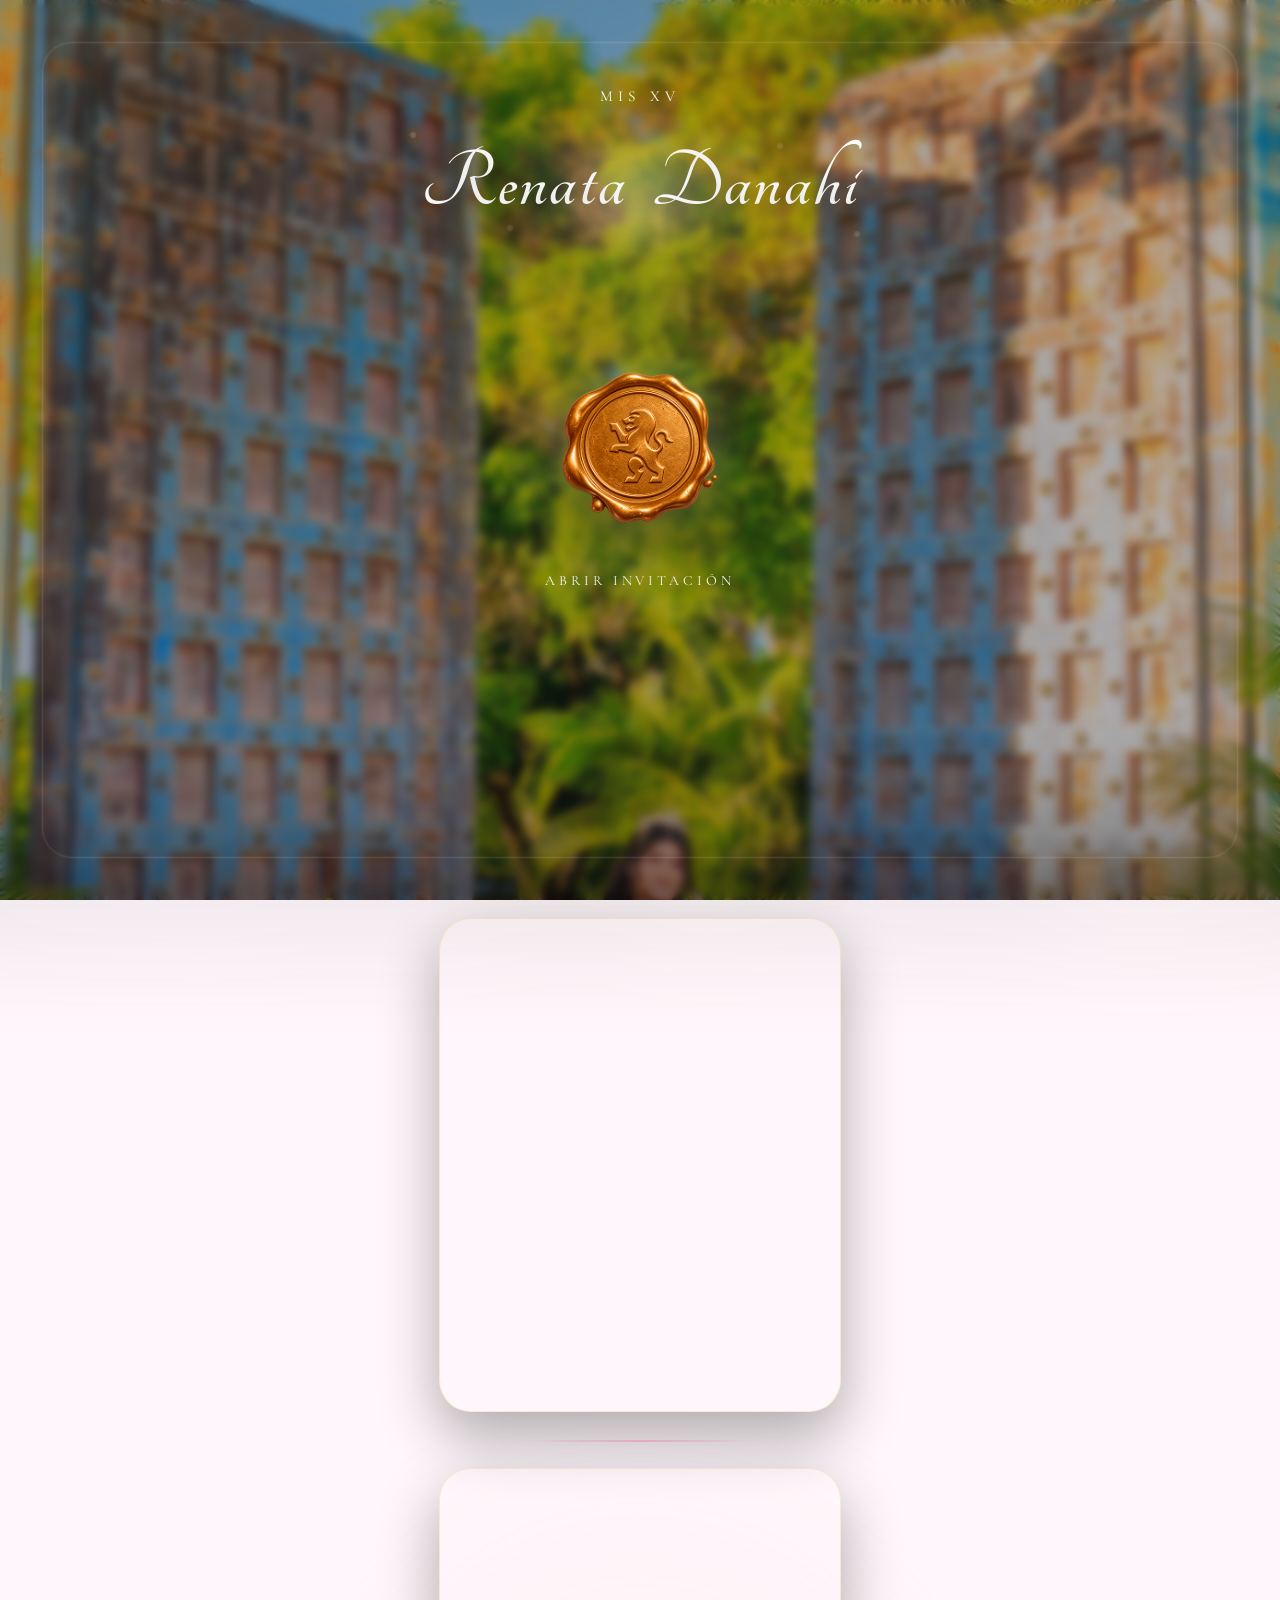
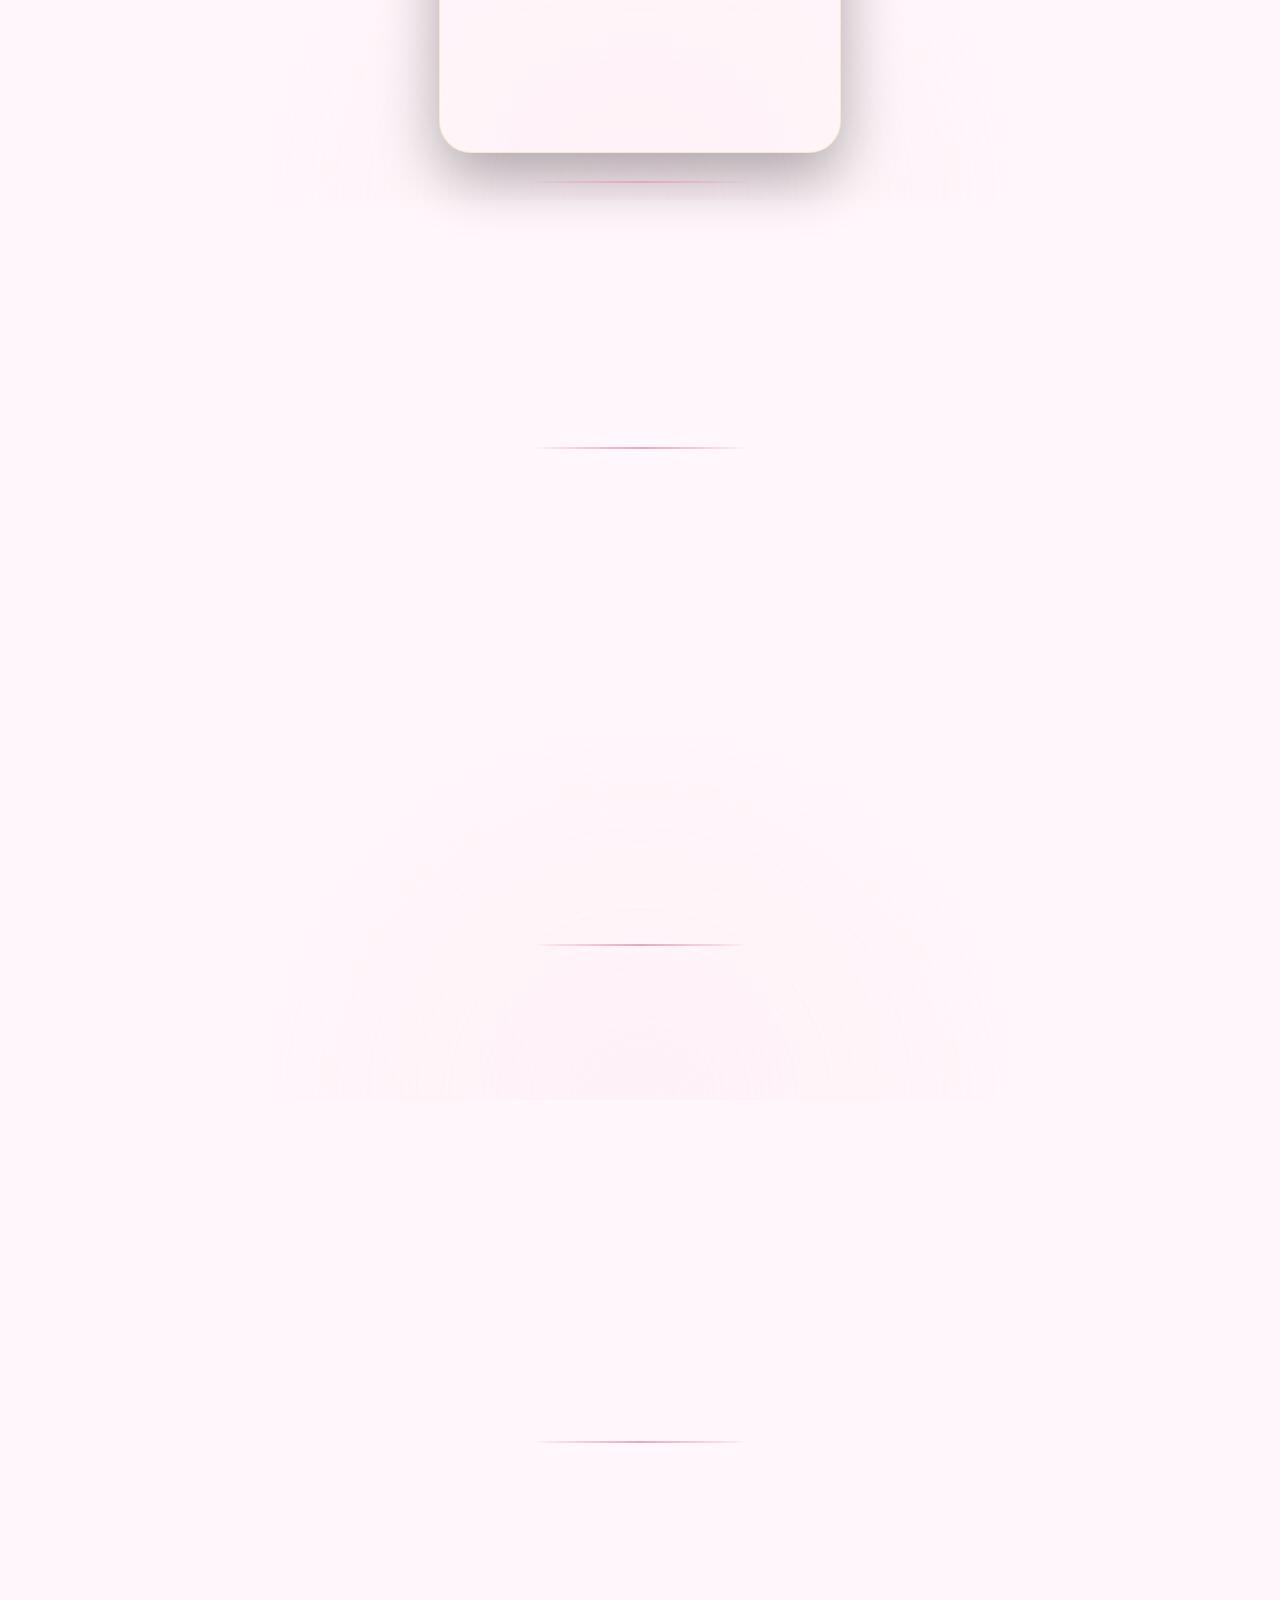
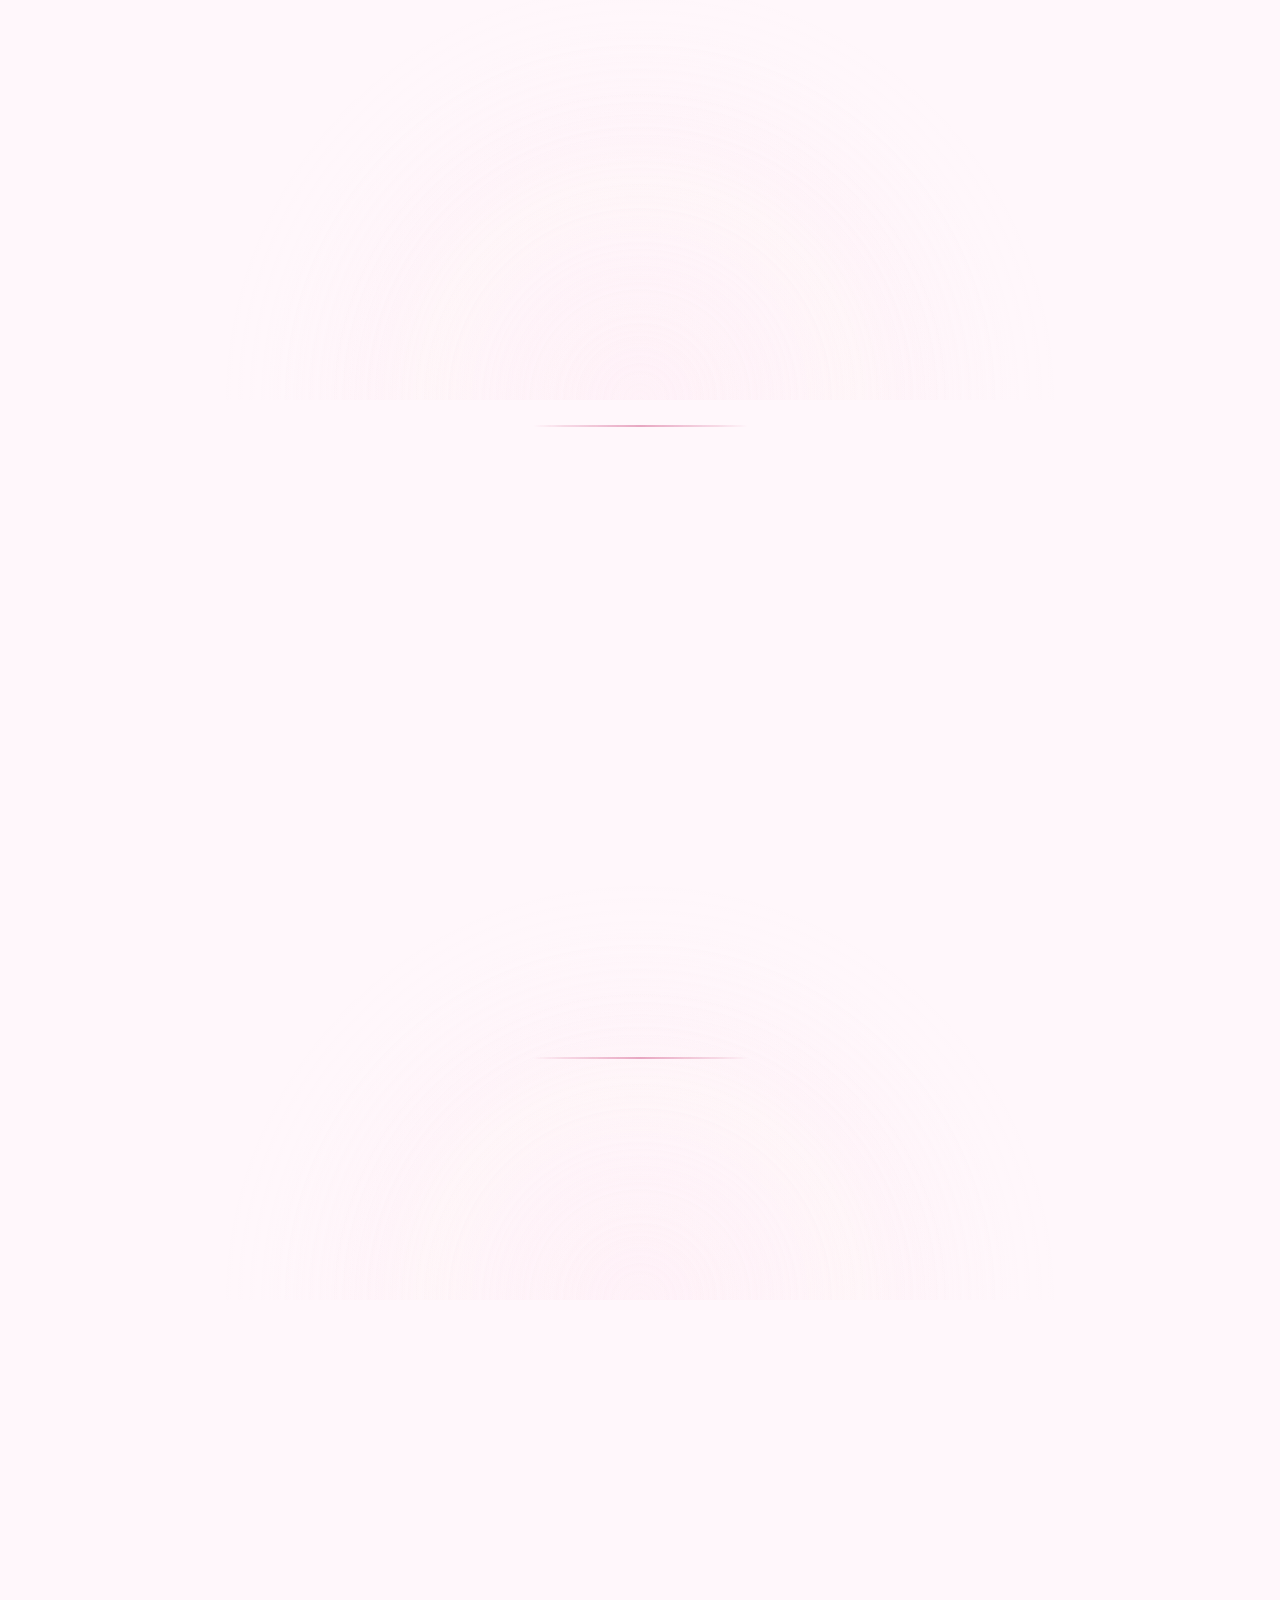
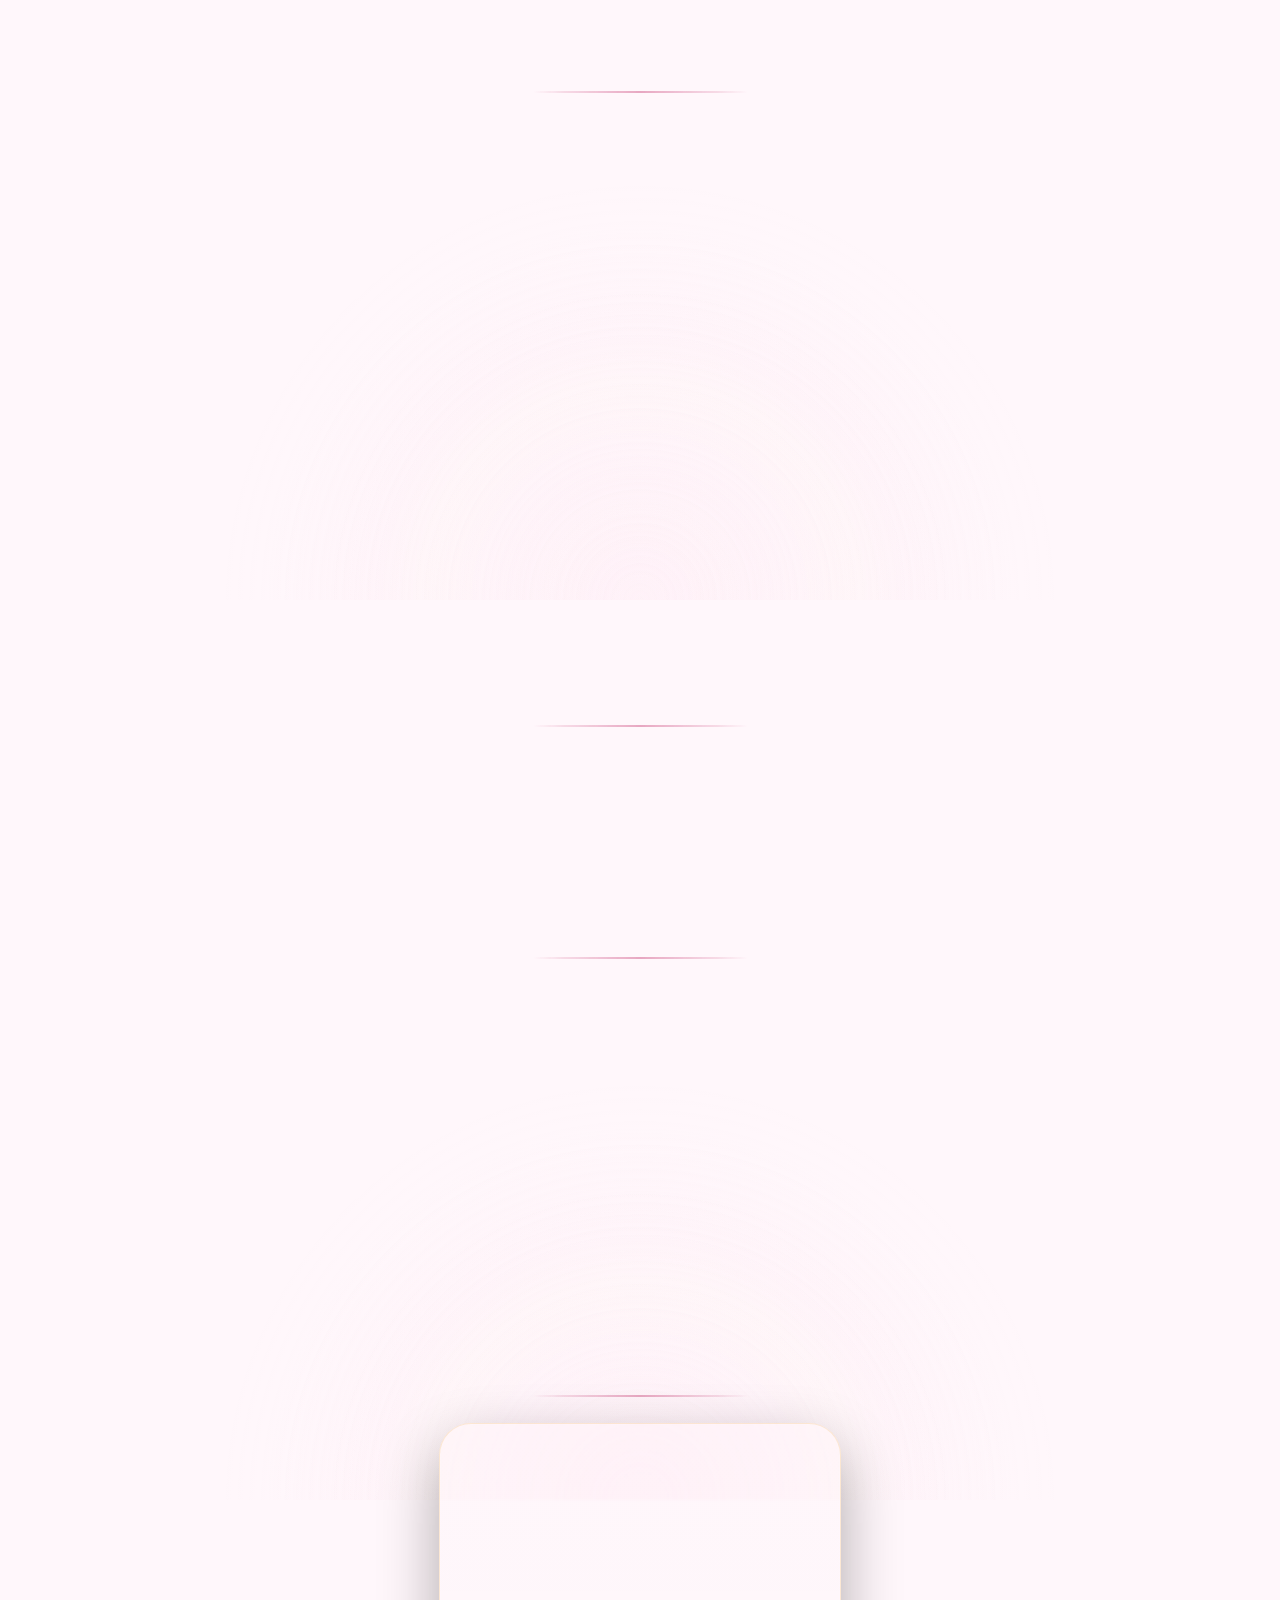
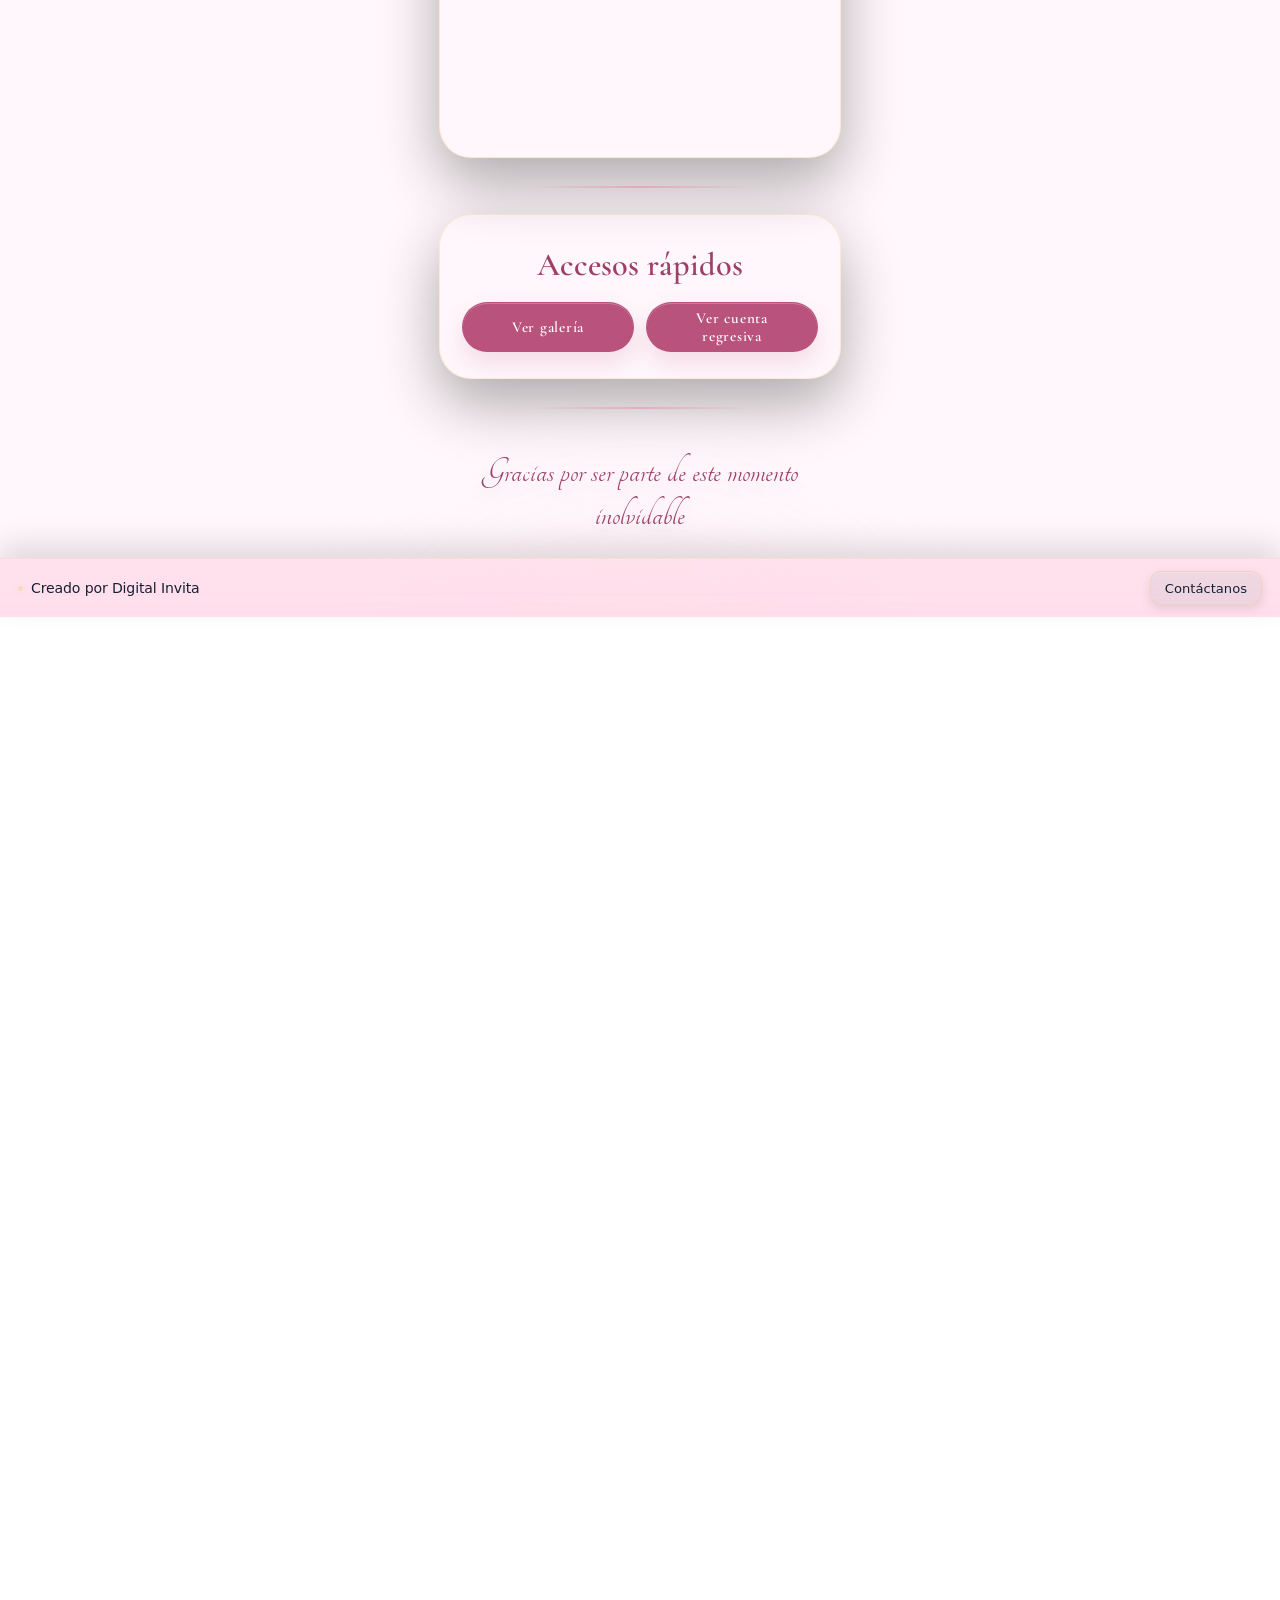
<file: index.html>
<!DOCTYPE html><html lang="es" class="opening-mode-pending"><head><meta charset="UTF-8"><meta name="viewport" content="width=device-width, initial-scale=1.0"><title>Mis XV | Renata Danahi</title><meta name="description" content="Acompáñanos a celebrar este día tan especial."><meta itemprop="name" content="Mis XV | Renata Danahi"><meta itemprop="description" content="Acompáñanos a celebrar este día tan especial."><meta property="og:title" content="Mis XV | Renata Danahi"><meta property="og:description" content="Acompáñanos a celebrar este día tan especial."><meta property="og:image" content="media/portada-og.jpg"><meta property="og:image:url" content="media/portada-og.jpg"><meta property="og:image:secure_url" content="media/portada-og.jpg"><meta property="og:image:type" content="image/jpeg"><meta property="og:image:width" content="1200"><meta property="og:image:height" content="630"><meta property="og:image:alt" content="Mis XV | Renata Danahi"><meta property="og:url" content=""><meta property="og:type" content="website"><meta property="og:site_name" content="Digital Invita"><meta itemprop="image" content="media/portada-og.jpg"><meta itemprop="thumbnailUrl" content="media/portada-og.jpg"><meta name="thumbnail" content="media/portada-og.jpg"><meta name="twitter:card" content="summary_large_image"><meta name="twitter:title" content="Mis XV | Renata Danahi"><meta name="twitter:description" content="Acompáñanos a celebrar este día tan especial."><meta name="twitter:image" content="media/portada-og.jpg"><link rel="image_src" href="media/portada-og.jpg"><link itemprop="thumbnailUrl" href="media/portada-og.jpg"><link rel="icon" type="image/png" sizes="32x32" href="favicon.png"><link rel="icon" type="image/png" sizes="16x16" href="favicon.png"><link rel="shortcut icon" href="favicon.png"><style id="critical-startup-style"> /* Keep first paint neutral while the saved config hydrates. */ html.opening-mode-pending, html.opening-mode-pending body { background: #f4f1ec !important; } html.opening-mode-pending .page, html.opening-mode-pending .smart-background, html.opening-mode-pending canvas, html.opening-mode-pending .floating-btn, html.opening-mode-pending .toast { visibility: hidden !important; } html.opening-mode-pending .overlay { background: #f4f1ec !important; } html.opening-mode-pending .overlay-card { opacity: 0 !important; } </style><link rel="preconnect" href="https://fonts.googleapis.com"><link rel="preconnect" href="https://fonts.gstatic.com" crossorigin><script> (() => { try { const rawConfig = localStorage.getItem("digital_invita_public_config_v1"); const config = rawConfig ? JSON.parse(rawConfig) : null; if (config?.theme?.openingMode === "envelope") { document.documentElement.classList.add("opening-mode-envelope"); } } catch (error) {} })(); </script><script> (() => { const releaseStartup = () => document.documentElement.classList.remove("opening-mode-pending"); window.addEventListener("error", releaseStartup, { once: true }); window.addEventListener("DOMContentLoaded", () => window.setTimeout(releaseStartup, 1200), { once: true }); window.setTimeout(() => { if (document.documentElement.classList.contains("opening-mode-pending")) releaseStartup(); }, 4000); })(); </script><link rel="preload" as="image" href="media/fp.jpg" fetchpriority="high"><link href="https://fonts.googleapis.com/css2?family=Alegreya:wght@400;500;600;700&family=Alex+Brush&family=Allura&family=Belleza&family=Birthstone&family=Bodoni+Moda:ital,wght@0,400;0,500;0,600;0,700;1,400;1,500&family=Cinzel:wght@400;500;600;700&family=Cormorant+Garamond:wght@400;500;600;700&family=Cormorant+Infant:wght@400;500;600;700&family=Cormorant+Upright:wght@400;500;600;700&family=Dancing+Script:wght@500;600;700&family=EB+Garamond:wght@400;500;600;700&family=Forum&family=Fredoka:wght@500;600;700&family=GFS+Didot&family=Great+Vibes&family=Imperial+Script&family=Italianno&family=Libre+Baskerville:wght@400;700&family=Lora:wght@400;500;600;700&family=Marcellus&family=Mea+Culpa&family=Montserrat:wght@400;500;600;700&family=Mrs+Saint+Delafield&family=Nanum+Myeongjo:wght@400;700;800&family=Orbitron:wght@500;600;700;800&family=Parisienne&family=Petit+Formal+Script&family=Pinyon+Script&family=Playfair+Display:wght@400;500;600;700&family=Poppins:wght@400;500;600;700&family=Prata&family=Quicksand:wght@400;500;600;700&family=Sacramento&family=Spectral:wght@400;500;600;700&family=Tangerine:wght@400;700&display=swap" rel="stylesheet"><link rel="preload" href="assets/styles.css" as="style"><link rel="stylesheet" href="assets/styles.css"></head><body class="locked"><div class="smart-background" id="smartBackground" aria-hidden="true"><img id="smartBackgroundImage" alt=""></div><div class="overlay" id="overlay" role="dialog" aria-modal="true" aria-labelledby="overlayTitle"><div class="overlay-card"><div class="overlay-scene" id="overlayScene"><p class="overlay-kicker" id="overlayKicker">Mis XV</p><div class="overlay-title-wrap"><span class="title-glow" aria-hidden="true"></span><h1 class="overlay-title" id="overlayTitle">Nombre de la festejada</h1></div><div class="envelope-opening-scene" aria-hidden="true"><div class="envelope-card"><div class="envelope-paper"><img id="envelopePaperImage" alt="Portada de la invitación" decoding="async"><span></span><strong>Estás invitado</strong><small>Abre este momento especial</small></div><div class="envelope-details" aria-hidden="true"><span id="envelopeEventLabel">Invitación</span><strong id="envelopeNames">Nombre de la festejada</strong><small id="envelopeDate">Fecha del evento</small></div><div class="envelope-back"></div><div class="envelope-side envelope-side--left"></div><div class="envelope-side envelope-side--right"></div><div class="envelope-pocket"></div><div class="envelope-flap"></div></div></div><button class="wax-btn" id="openBtn" type="button" aria-label="Abrir invitación"><img id="sealImage" src="sello_cera.png" alt="Sello para abrir invitación" decoding="async"></button><div class="launch-status" aria-hidden="true"><span></span><strong>Sistemas listos</strong><span></span></div><div class="wax-caption">Abrir invitación</div></div></div></div><canvas id="particles" aria-hidden="true"></canvas><canvas id="particlesFront" aria-hidden="true"></canvas><div class="warp-flash" id="warpFlash" aria-hidden="true"><span class="elegant-spark" style="--spark-angle:-158deg;--spark-distance:112px;--spark-delay:.02s;--spark-trail:24px"></span><span class="elegant-spark" style="--spark-angle:-118deg;--spark-distance:86px;--spark-delay:.11s;--spark-trail:18px"></span><span class="elegant-spark" style="--spark-angle:-42deg;--spark-distance:104px;--spark-delay:.06s;--spark-trail:26px"></span><span class="elegant-spark" style="--spark-angle:18deg;--spark-distance:122px;--spark-delay:.14s;--spark-trail:21px"></span><span class="elegant-spark" style="--spark-angle:66deg;--spark-distance:92px;--spark-delay:.08s;--spark-trail:17px"></span><span class="elegant-spark" style="--spark-angle:142deg;--spark-distance:108px;--spark-delay:.16s;--spark-trail:23px"></span></div><div class="mission-accepted" id="missionAccepted" aria-hidden="true">Misión aceptada</div><audio id="audio" loop preload="none"><source type="audio/mpeg"></audio><main class="page"><section class="hero"><img id="heroImage" src="media/fp.jpg" alt="Portada de Renata Danahi" loading="eager" decoding="async" fetchpriority="high"><video id="heroVideo" class="hero-video" muted loop playsinline preload="none" hidden></video><canvas id="heroParticles" aria-hidden="true"></canvas><div class="hero-hud" aria-hidden="true"><span></span><span></span><span></span><span></span></div><div class="hero-content"><div class="hero-label" id="heroLabel">Mis XV</div><h1 class="hero-name" id="nombre">Nombre de la festejada</h1><div class="hero-date" id="fechaEvento"></div></div><div class="hero-scroll-hint" id="heroScrollHint" aria-hidden="true"><span id="heroScrollHintText">Desliza para continuar</span><i></i></div></section><div class="separator"></div><section class="section story-section" id="storySection"><h2 id="storyTitle">Mi historia</h2><p class="story-text" id="storyText1" data-fulltext=""></p><div class="featured-photo"><img id="storyImage" src="media/fhistoria.jpg" alt="Fotografía de Renata Danahi" loading="lazy" decoding="async"></div><p class="story-text" id="storyText2" data-fulltext=""></p></section><div class="separator"></div><section class="section" id="parentsSection"><span class="eyebrow" id="parentsEyebrow">En compañía de mis padres</span><div class="script-block" id="parentsNames"></div><div class="parents-grid" id="parentsGroups" hidden></div><div class="grandparents-block" id="grandparentsBlock" hidden><span class="grandparents-eyebrow" id="grandparentsEyebrow">Y con la bendición de mis abuelos</span><div class="family-names" id="grandparentsNames"></div></div><div class="children-block" id="childrenBlock" hidden><span class="children-eyebrow" id="childrenEyebrow">Con el amor de sus hijos</span><div class="family-names" id="childrenNames"></div></div><p id="parentsInviteText" style="margin-top:16px;"></p></section><div class="separator"></div><section class="section" id="godparentsSection"><span class="eyebrow" id="godparentsEyebrow">Mis padrinos</span><div class="script-block" id="godparentsNames"></div><div class="godparents-list" id="godparentsItems" hidden></div></section><div class="separator"></div><section class="section" id="ceremonySection"><h2 id="ceremonyTitle">Ceremonia</h2><div class="event-card"><div class="event-time" id="ceremonyTime"></div><div class="event-place-group"><div class="event-place" id="ceremonyPlace"></div><div class="event-place-detail" id="ceremonyPlaceDetail" hidden></div></div><div class="event-media-stack" id="ceremonyIconWrap"><div class="dresscode-figure"><img id="ceremonyImage" src="media/cereminia.png" alt="Ceremonia" loading="lazy" decoding="async"></div></div><div class="event-media-stack" id="ceremonyMapWrap" hidden><div class="map"><iframe id="ceremonyMapEmbed" src="" loading="lazy" referrerpolicy="no-referrer-when-downgrade" title="Mapa de la ceremonia"></iframe></div></div><div class="event-media-stack" id="ceremonyPhotoWrap" hidden><div class="event-place-photo"><img id="ceremonyPhoto" src="" alt="Lugar de la ceremonia" loading="lazy" decoding="async"></div></div><div class="event-media-stack" id="ceremonyVideoWrap" hidden><div class="event-place-video"><video id="ceremonyVideo" autoplay muted playsinline loop preload="none"></video></div></div><div><a class="btn" id="ceremonyMapLink" href="#" target="_blank" rel="noopener noreferrer" hidden>Cómo llegar</a></div></div></section><div class="separator"></div><section class="section" id="receptionSection"><h2 id="receptionTitle">Recepción</h2><div class="event-card"><div class="event-time" id="receptionTime"></div><div class="event-place-group"><div class="event-place" id="receptionPlace"></div><div class="event-place-detail" id="receptionPlaceDetail" hidden></div></div><div class="event-media-stack" id="receptionIconWrap" hidden><div class="dresscode-figure"><img id="receptionImage" src="" alt="Recepción" loading="lazy" decoding="async"></div></div><div class="event-media-stack" id="receptionMapWrap" hidden><div class="map"><iframe id="receptionMapEmbed" src="" loading="lazy" referrerpolicy="no-referrer-when-downgrade" title="Mapa del salón"></iframe></div></div><div class="event-media-stack" id="receptionPhotoWrap" hidden><div class="event-place-photo"><img id="receptionPhoto" src="" alt="Lugar de la recepción" loading="lazy" decoding="async"></div></div><div class="event-media-stack" id="receptionVideoWrap" hidden><div class="event-place-video"><video id="receptionVideo" autoplay muted playsinline loop preload="none"></video></div></div><div><a class="btn" id="receptionMapLink" href="#" target="_blank" rel="noopener noreferrer" hidden>Cómo llegar</a></div></div></section><div class="separator"></div><section class="section" id="lodgingSection"><h2 id="lodgingTitle">Hospedaje</h2><div class="lodging-list" id="lodgingList"></div></section><div class="separator"></div><section class="section" id="timelineSection"><h2>Itinerario</h2><div class="timeline" id="timelineList"></div></section><div class="separator"></div><section class="section" id="countdown-section"><h2 id="countdownTitle">Faltan pocos días</h2><p id="countdownIntro">La cuenta regresiva ha comenzado para vivir un momento inolvidable.</p><div class="countdown-shell"><div class="countdown-date-card" id="countdownDateCard" hidden><div class="countdown-date-card__month" id="countdownDateMonth"></div><div class="countdown-date-card__main"><span id="countdownDateWeekday"></span><strong id="countdownDateDay"></strong><span id="countdownDateYear"></span></div></div><div id="countdown" aria-live="polite"></div><div class="countdown-caption" id="countdownCaption">Preparando una noche inolvidable.</div><div class="countdown-calendar-action" id="countdownCalendarAction" hidden><a class="btn" href="#" id="countdownCalendarBtn">Agendar momento</a></div></div></section><div class="separator"></div><section class="section" id="gallerySection"><h2>Galería</h2><div class="gallery-showcase"><div class="gallery-stage" id="galleryStage"><img src="media/whatsapp-image-2026-10-22-at-23-03-16.jpeg" alt="Galería destacada" id="galleryPreviewImg" loading="lazy" decoding="async"><video id="galleryPreviewVideo" class="gallery-preview-video" controls playsinline preload="none" hidden></video></div><div class="gallery-controls"><div class="gallery-meta"><strong id="galleryMetaIndex">Foto 1 de 6</strong><span id="galleryMetaHint">Toca una imagen para destacar o abrir.</span></div><div class="gallery-nav"><button type="button" id="galleryPrev" aria-label="Foto anterior">‹</button><button type="button" id="galleryNext" aria-label="Foto siguiente">›</button></div></div></div><div class="gallery" id="galleryGrid"></div></section><div class="separator"></div><section class="section" id="dressSection"><h2 id="dressTitle">Dress Code</h2><ul class="dress-code-list" id="dressValue"><li>Formal</li></ul><div class="dress-color-palette" id="dressColorPalette" hidden></div><div class="dresscode-figure"><img id="dressImage" src="media/vestimenta.png" alt="Código de vestimenta" loading="lazy" decoding="async"></div><p class="mini-note" id="dressNote"></p><p class="mini-note dress-extra-note" id="dressExtraNote" hidden></p></section><div class="separator"></div><section class="section adult-notice-section" id="adultNoticeSection" role="note"><h2 id="adultNoticeTitle">Una celebración para adultos</h2><p id="adultNoticeText">Con mucho cariño, hemos preparado esta celebración exclusivamente para adultos.<br>Agradecemos mucho su comprensión.</p></section><div class="separator"></div><section class="section" id="rsvpSection"><h2>Confirma tu presencia</h2><div class="rsvp-personalization" id="rsvpPersonalization" hidden><span class="rsvp-personalization__eyebrow" id="rsvpPersonalizationEyebrow">Invitación preparada especialmente para</span><strong class="rsvp-personalization__recipient" id="rsvpPersonalizationRecipient"></strong><span class="rsvp-personalization__divider" aria-hidden="true"></span><p class="rsvp-personalization__message" id="rsvpPersonalizationText"></p><div class="rsvp-personalization__passes"><span>Cupo reservado</span><strong id="rsvpPersonalizationPasses"></strong></div></div><div class="rsvp-invalid" id="rsvpInvalidNotice" hidden><span>Invitación no válida</span><strong>Solicita una invitación válida para poder confirmar.</strong><p>Este enlace no contiene los datos necesarios o ya no está registrado para este evento.</p></div><div class="rsvp-card"><div class="field" id="guestNameField"><label for="guestName" id="guestNameLabel">Tu nombre</label><input type="text" id="guestName" placeholder="Escríbelo aquí"></div><div class="field" id="guestCountField"><label for="guestCount">¿Cuántas personas asistirán?</label><select id="guestCount" data-pases="6"><option value="">Selecciona una opción</option></select></div><div class="rsvp-breakdown" id="adultChildCountField" hidden><div class="rsvp-breakdown__head"><strong id="adultChildCountTitle">Detalle de asistentes</strong><span id="adultChildCountHint">Indica cuántos adultos y niños asistirán.</span></div><div class="rsvp-breakdown__grid"><label id="adultCountLabel" for="adultCount">Adultos<input id="adultCount" type="number" min="0" max="99" step="1" inputmode="numeric" pattern="[0-9]*" placeholder="0"></label><label for="childCount">Niños<input id="childCount" type="number" min="0" max="99" step="1" inputmode="numeric" pattern="[0-9]*" placeholder="0"></label></div><p id="adultChildSummary" class="rsvp-breakdown__summary"></p></div><div class="family-members" id="familyMembersField" hidden><div class="family-members__head"><strong>Nombres de quienes asistirán</strong><span>Escribe el nombre de cada persona que asistirá.</span></div><div class="family-members__list" id="familyMembersList"></div></div><div class="rsvp-buttons"><button type="button" id="confirmYes">Confirmar asistencia</button><button type="button" id="confirmNo" class="btn-secondary">No podré asistir</button></div><div class="rsvp-contact-buttons" id="rsvpContactButtons" hidden></div><p class="rsvp-deadline-note" id="rsvpDeadlineNote" hidden></p></div><div class="rsvp-receipt" id="rsvpReceipt" hidden><span class="rsvp-receipt__eyebrow">Confirmación registrada</span><h3 id="rsvpReceiptTitle">¡Gracias por confirmar!</h3><p id="rsvpReceiptText">Nos dará mucho gusto compartir este momento con ustedes. Nos vemos pronto.</p><div class="rsvp-receipt__identity"><strong id="rsvpReceiptName"></strong><span id="rsvpReceiptCount"></span></div><div class="rsvp-receipt__attendees" id="rsvpReceiptAttendees" hidden></div><div class="rsvp-receipt__qr" id="rsvpReceiptQr" aria-label="Código QR de confirmación"></div><span class="rsvp-receipt__qr-label">Pase digital de acceso</span><span class="rsvp-receipt__folio" id="rsvpReceiptFolio"></span></div></section><div class="separator"></div><section class="section" id="giftSection"><h2 id="giftTitle">Opciones de regalo</h2><p id="giftIntro">Tu presencia es el regalo más valioso para mí, pero si deseas tener un detalle, aquí encontrarás algunas opciones pensadas con mucho cariño.</p><div class="gift-options"><div class="gift-option-card" id="giftOption1Card"><div class="gift-option-media"><img class="envelope" id="envelopeImage" src="sobre.png" alt="Lluvia de sobres" loading="lazy" decoding="async"></div><h3 class="gift-option-title" id="giftOption1Title">Lluvia de sobres</h3><p class="gift-option-copy" id="giftOption1Copy">Si lo prefieres, podrás acompañarme con un sobre el día del evento. Será un detalle recibido con muchísimo cariño y gratitud.</p></div><div class="gift-option-card" id="giftOption2Card"><div class="gift-option-media"><img class="surprise" id="surpriseImage" src="regalo.png" alt="Regalo sorpresa" loading="lazy" decoding="async"></div><h3 class="gift-option-title" id="giftOption2Title">Regalo sorpresa</h3><p class="gift-option-copy" id="giftOption2Copy">También puedes sorprenderme con un detalle especial elegido por ti. Lo importante será el cariño con el que venga.</p></div></div><div class="gift-links-panel" id="giftLinksPanel"><h3 class="gift-option-title" id="giftLinksTitle">Mesa de regalos</h3><p class="mini-note" id="giftLinksIntro">Si prefieres elegir un detalle en línea, también puedes apoyarte en estas opciones de mesa de regalos:</p><div class="gift-links" id="giftLinks"></div></div><div class="bank-transfer-card" id="bankTransferCard" hidden><h3 class="gift-option-title" id="bankTransferTitle"></h3><span class="bank-transfer-card__eyebrow" id="bankTransferEyebrow"></span><p id="bankTransferIntro"></p><div class="bank-transfer-card__visual" id="bankTransferVisual" hidden><img id="bankTransferImage" alt="Tarjeta para transferencia" loading="lazy" decoding="async"><div class="bank-transfer-card__overlay" id="bankTransferOverlay"></div></div><dl class="bank-transfer-details" id="bankTransferDetails"></dl><p class="bank-transfer-note" id="bankTransferNote"></p></div></section><div class="separator"></div><section class="section" id="agendaSectionUi"><h2>Accesos rápidos</h2><div class="utilities"><a class="btn" href="#gallerySection" id="agendaGalleryBtn">Ver galería</a><a class="btn" href="#countdown-section" id="verCuenta">Ver cuenta regresiva</a></div></section><div class="separator"></div><section class="section" id="albumSection"><h2 id="albumTitle">Álbum digital</h2><div class="album-card"><p id="albumCopy">Comparte las mejores fotos de este gran día y conserva en un solo lugar los recuerdos más especiales.</p><div class="album-qr" id="albumQrLink" hidden aria-label="Código QR del álbum digital"><span class="album-qr-shell"><span id="albumQrCanvas" aria-hidden="true"></span></span><span class="album-qr-caption">Escanea para abrir el álbum</span></div><div class="utilities"><a class="btn" href="#" id="albumBtn" target="_blank" rel="noopener noreferrer">Ver álbum digital</a></div></div></section><div class="separator"></div><div class="closing-note" id="closingNote">Gracias por ser parte de este momento inolvidable</div><footer class="brand-footer"><div class="brand-copy"><p class="brand-caption">Invitación creada con amor digital</p><a class="brand-link" id="brandLink" href="https://www.facebook.com/profile.php?id=61587804296779&locale=es_LA" target="_blank" rel="noopener noreferrer">Creado por Digital Invita</a><p class="brand-question">Invitaciones digitales para eventos</p></div><div class="brand-cta"><a id="brandCtaLink" href="https://wa.me/525550591264?text=Hola%2C%20estoy%20interesado%28a%29%20en%20una%20invitaci%C3%B3n%20digital%20para%20mi%20evento.%20Me%20gustar%C3%ADa%20recibir%20m%C3%A1s%20informaci%C3%B3n%20sobre%20los%20dise%C3%B1os%2C%20precios%20y%20lo%20que%20incluye." target="_blank" rel="noopener noreferrer">Contáctanos</a></div></footer></main><div class="lightbox" id="lightbox" role="dialog" aria-modal="true" aria-hidden="true" aria-label="Galería ampliada"><div class="lightbox-content"><button class="lightbox-close" id="closeLightbox" type="button" aria-label="Cerrar galería">×</button><div class="lightbox-main"><div class="viewer-counter" id="viewerCounter">1 / 6</div><button class="lightbox-nav lightbox-nav--prev" id="lightboxPrev" type="button" aria-label="Multimedia anterior">‹</button><button class="lightbox-nav lightbox-nav--next" id="lightboxNext" type="button" aria-label="Multimedia siguiente">›</button><img class="lightbox-img" id="lightboxImg" alt="Imagen ampliada"><video class="lightbox-video" id="lightboxVideo" controls playsinline preload="metadata" hidden></video></div><div class="thumbs" id="thumbs"></div></div></div><button class="floating-btn" id="musicBtn" type="button" aria-label="Pausar música"></button><button class="floating-btn" id="toTopBtn" type="button" aria-label="Volver arriba">↑</button><div class="toast" id="toast" role="status" aria-live="polite"></div><script src="assets/app.js" defer></script></body></html>
</file>
<file: assets/styles.css>
/* ================================
       CLIENT THEME
       Cambia solo estas variables para adaptar colores base
    ================================ */
    :root {
      --font-body: "Cormorant Garamond", serif;
      --font-script: "Dancing Script", cursive;
      --font-display: "Great Vibes", cursive;
      --overlay-scale: 1;
      --overlay-image: none;
      --envelope-paper-image: none;
      --envelope-paper-fit: cover;
      --overlay-glass-blur: 14px;
      --overlay-glass-saturate: 118%;
      --opening-bg-a: 0.82;
      --opening-bg-strong-a: 0.9;
      --opening-photo-a: 0.2;
      --opening-glass-top-a: 0.065;
      --opening-glass-mid-a: 0.018;
      --opening-glass-bottom-a: 0.04;
      --opening-kicker: #fff4cf;
      --opening-title: #fff4cf;
      --opening-title-soft: #ffe08e;
      --opening-title-rgb: 255, 244, 207;
      --opening-accent: #f2c06f;
      --opening-accent-rgb: 242, 192, 111;
      --opening-kicker-size-scale: 1;
      --opening-title-size-scale: 1;
      --opening-caption-size-scale: 1;
      --section-blur: 18px;
      --section-fill-top: rgba(255, 255, 255, 0.09);
      --section-fill-bottom: rgba(255, 255, 255, 0.05);
      --space-section-fill-bottom: rgba(8, 20, 47, 0.42);
      --space-section-accent-a: 0.08;
      --space-section-particle-a: 0.06;
      --smart-bg-opacity: 0;
      --smart-bg-y: 0px;
      --content-gradient-start: 100vh;
      --content-gradient-12: calc(12% + 88vh);
      --content-gradient-22: calc(22% + 78vh);
      --content-gradient-52: calc(52% + 48vh);
      --content-gradient-78: calc(78% + 22vh);
      /* Fondo principal */
      --bg-glow-top: rgba(238, 180, 204, 0.22);
      --bg-glow-mid: rgba(214, 74, 105, 0.2);
      --bg-glow-bottom: rgba(255, 214, 168, 0.14);
      --bg-top: #5a132d;
      --bg-mid: #7f1f3f;
      --bg-bottom: #2a0a15;

      /* Colores base */
      --wine-950: #18060d;
      --wine-900: #2b0b18;
      --wine-800: #56162d;
      --wine-700: #8d2949;
      --rose-300: #ffd4e2;
      --gold-100: #fff4cf;
      --gold-300: #ffe08e;
      --gold-500: #f2c06f;
      --gold-700: #9e7222;
      --gold-rgb: 242, 192, 111;
      --gold-soft-rgb: 255, 244, 207;
      --section-title: #fff4cf;
      --section-title-rgb: 255, 244, 207;
      --script-color: #fff4cf;
      --script-rgb: 255, 244, 207;
      --timeline-color: #f2c06f;
      --timeline-rgb: 242, 192, 111;
      --particle-color: #fff4cf;
      --particle-rgb: 255, 244, 207;
      --button-bg: #f2c06f;
      --button-bg-rgb: 242, 192, 111;
      --button-text: #ffffff;
      --field-label: #ffe08e;
      --field-text: #ffffff;
      --closing-color: #fff4cf;
      --hero-label-color: #fff8ec;
      --hero-name-color: #fffdf8;
      --hero-date-color: #fff4cf;
      --hero-name-separator-color: #fff4cf;
      --opening-name-separator-color: #f2c06f;
      --hero-label-size-scale: 1;
      --hero-name-size-scale: 1;
      --hero-date-size-scale: 1;
      --godparent-note-scale: 1;
      --footer-bg-rgb: 223, 149, 160;
      --footer-text: #172033;
      --footer-text-rgb: 23, 32, 51;
      --text: #fffaf3;
      --muted: rgba(255, 248, 236, 0.78);
      --panel: rgba(255, 255, 255, 0.08);
      --panel-strong: rgba(255, 255, 255, 0.13);
      --line: rgba(var(--gold-rgb), 0.28);
      --shadow: 0 24px 60px rgba(0, 0, 0, 0.32);
      --radius-xl: 32px;
      --radius-lg: 24px;
      --radius-md: 18px;
      --content-width: 430px;
    }

    * {
      box-sizing: border-box;
    }

    @supports (height: 100dvh) {
      :root {
        --content-gradient-start: 100dvh;
        --content-gradient-12: calc(12% + 88dvh);
        --content-gradient-22: calc(22% + 78dvh);
        --content-gradient-52: calc(52% + 48dvh);
        --content-gradient-78: calc(78% + 22dvh);
      }
    }

    html {
      scroll-behavior: smooth;
      -webkit-text-size-adjust: 100%;
      text-size-adjust: 100%;
    }

    html.preview-embed,
    html.preview-embed body {
      scrollbar-width: none;
    }

    html.preview-embed::-webkit-scrollbar,
    html.preview-embed body::-webkit-scrollbar {
      width: 0;
      height: 0;
      display: none;
    }

    html.preview-live .overlay {
      display: none !important;
    }

    html.preview-live *,
    html.preview-live *::before,
    html.preview-live *::after {
      animation-duration: 0.001s !important;
      animation-delay: 0s !important;
      transition-duration: 0.001s !important;
      transition-delay: 0s !important;
    }

    html.preview-live .section,
    html.preview-live .section h2,
    html.preview-live .section p,
    html.preview-live .section .featured-photo,
    html.preview-live .section .script-block,
    html.preview-live .section .parents-grid,
    html.preview-live .section .godparents-list,
    html.preview-live .section .event-card,
    html.preview-live .section .timeline,
    html.preview-live .section .gallery-showcase,
    html.preview-live .section .gallery,
    html.preview-live .section .rsvp-card,
    html.preview-live .section .utilities,
    html.preview-live .section .section-reveal-item,
    html.preview-live .timeline-item {
      opacity: 1 !important;
      transform: none !important;
      filter: none !important;
    }

    html.locked-scroll {
      overflow: visible;
      height: 100%;
    }

    body {
      margin: 0;
      min-height: 100vh;
      font-family: var(--font-body);
      color: var(--text);
      background:
        radial-gradient(circle at 50% var(--content-gradient-start), var(--bg-glow-top), transparent 28%),
        radial-gradient(circle at 50% var(--content-gradient-22), var(--bg-glow-mid), transparent 34%),
        radial-gradient(circle at bottom, var(--bg-glow-bottom), transparent 38%),
        linear-gradient(180deg, var(--bg-top) 0%, var(--bg-top) var(--content-gradient-start), var(--bg-mid) var(--content-gradient-52), var(--bg-bottom) 100%);
      overflow-x: hidden;
    }

    body.locked {
      overflow: hidden;
      height: 100vh;
      touch-action: none;
    }

    body::before {
      content: "";
      position: fixed;
      inset: 0;
      background:
        linear-gradient(180deg, rgba(255, 255, 255, 0.05), transparent 18%),
        linear-gradient(0deg, rgba(255, 255, 255, 0.04), transparent 18%);
      pointer-events: none;
      z-index: 0;
    }

    body::after {
      content: "";
      position: fixed;
      inset: 0;
      background-image:
        linear-gradient(rgba(255, 255, 255, 0.016) 1px, transparent 1px),
        linear-gradient(90deg, rgba(255, 255, 255, 0.012) 1px, transparent 1px);
      background-size: 24px 24px;
      opacity: 0.14;
      pointer-events: none;
      z-index: 0;
    }

    body.ambient-tint-off {
      background: var(--bg-top);
    }

    body.ambient-tint-off::before,
    body.ambient-tint-off::after {
      display: none;
    }

    body.ambient-tint-off .smart-background::after {
      display: none;
    }

    .smart-background {
      position: fixed;
      inset: 0;
      z-index: 0;
      overflow: hidden;
      pointer-events: none;
      opacity: 0;
      transition: opacity 0.35s ease;
    }

    .smart-background.is-active {
      opacity: var(--smart-bg-opacity);
    }

    .smart-background img {
      position: absolute;
      top: 0;
      left: 0;
      width: 100vw;
      height: 100vh;
      max-width: none;
      object-fit: cover;
      object-position: center top;
      transform: translate3d(0, var(--smart-bg-y), 0);
      will-change: transform;
      user-select: none;
      -webkit-user-drag: none;
    }

    .smart-background::after {
      content: "";
      position: absolute;
      inset: 0;
      background:
        radial-gradient(circle at 50% 18%, rgba(255, 255, 255, 0.04), transparent 28%),
        linear-gradient(180deg, rgba(0, 0, 0, 0.06), rgba(0, 0, 0, 0.14));
    }

    a,
    button,
    input,
    select {
      font: inherit;
    }

    a:focus-visible,
    button:focus-visible,
    input:focus-visible,
    select:focus-visible,
    textarea:focus-visible,
    [tabindex]:focus-visible {
      outline: 3px solid rgba(var(--gold-rgb), 0.82);
      outline-offset: 3px;
      box-shadow: 0 0 0 5px rgba(var(--gold-rgb), 0.18);
    }

    img {
      display: block;
      max-width: 100%;
    }

    img.protected-media,
    .protected-media img,
    #heroImage,
    #heroVideo,
    #galleryPreviewImg,
    #galleryPreviewVideo,
    #lightboxImg,
    #lightboxVideo,
    #storyImage,
    #dressImage,
    #envelopeImage,
    #surpriseImage,
    #ceremonyImage,
    #receptionImage,
    #ceremonyPhoto,
    #receptionPhoto,
    #ceremonyVideo,
    #receptionVideo {
      -webkit-user-drag: none;
      user-select: none;
      -webkit-user-select: none;
      -webkit-touch-callout: none;
      pointer-events: auto;
    }

    .page {
      position: relative;
      z-index: 2;
      width: min(100%, var(--content-width));
      margin: 0 auto;
      padding: 0 14px 0;
    }

    .section,
    .brand-footer,
    .closing-note {
      content-visibility: auto;
      contain-intrinsic-size: 1px 520px;
    }

    #particles,
    #particlesFront {
      position: fixed;
      inset: 0;
      width: 100%;
      height: 100%;
      pointer-events: none;
    }

    #particles {
      z-index: 1;
    }

    #particlesFront {
      z-index: 60;
      opacity: 1;
    }

    #heroParticles {
      position: absolute;
      inset: 0;
      z-index: 2;
      width: 100%;
      height: 100%;
      pointer-events: none;
    }

    html.particles-disabled #particles,
    html.particles-disabled #particlesFront,
    html.particles-over-sections-disabled #particlesFront,
    html.particles-disabled #heroParticles {
      display: none;
    }

    .overlay {
      position: fixed;
      inset: 0;
      z-index: 1000;
      display: block;
      padding:
        max(24px, env(safe-area-inset-top, 0px))
        max(24px, env(safe-area-inset-right, 0px))
        max(24px, env(safe-area-inset-bottom, 0px))
        max(24px, env(safe-area-inset-left, 0px));
      background:
        radial-gradient(circle at 50% 28%, rgba(255, 255, 255, 0.055), transparent 22%),
        radial-gradient(circle at center, rgba(255, 255, 255, 0.028), transparent 34%),
        linear-gradient(135deg, rgba(9, 10, 14, var(--opening-bg-a)), rgba(4, 5, 9, var(--opening-bg-strong-a)));
      transition: opacity 0.8s ease, visibility 0.8s ease;
    }

    .overlay::before {
      content: "";
      position: absolute;
      inset: 0;
      background-image:
        linear-gradient(180deg, rgba(8, 9, 12, 0.26), rgba(8, 9, 12, 0.42)),
        var(--overlay-image);
      background-size: cover;
      background-position: center;
      transform: scale(1.14);
      filter: blur(40px) saturate(0.52);
      opacity: var(--opening-photo-a);
      pointer-events: none;
    }

    .overlay::after {
      content: "";
      position: absolute;
      inset: 0;
      background:
        linear-gradient(180deg, rgba(255, 255, 255, var(--opening-glass-top-a)), rgba(255, 255, 255, var(--opening-glass-mid-a)) 22%, rgba(255, 255, 255, var(--opening-glass-bottom-a)) 100%),
        linear-gradient(135deg, rgba(255, 255, 255, var(--opening-glass-bottom-a)), rgba(255, 255, 255, var(--opening-glass-mid-a)) 34%, rgba(255, 255, 255, var(--opening-glass-bottom-a)) 100%);
      backdrop-filter: blur(var(--overlay-glass-blur)) saturate(var(--overlay-glass-saturate));
      -webkit-backdrop-filter: blur(var(--overlay-glass-blur)) saturate(var(--overlay-glass-saturate));
      pointer-events: none;
    }

    .overlay.hidden {
      opacity: 0;
      visibility: hidden;
    }

    .overlay.envelope-hero-reveal {
      background: transparent;
      transition: background .62s ease, opacity .5s ease .18s, visibility .5s ease .18s;
    }

    .overlay.envelope-hero-reveal::before,
    .overlay.envelope-hero-reveal::after {
      opacity: 0;
      transition: opacity .58s ease;
    }

    .overlay-card {
      position: relative;
      width: 100%;
      height: 100%;
      z-index: 1;
      text-align: center;
      overflow: visible;
      animation: overlayIn 1.1s cubic-bezier(.19,1,.22,1) both;
    }

    .overlay-scene {
      position: relative;
      width: 100%;
      height: 100%;
      transform: scale(var(--overlay-scale));
      transform-origin: center center;
      will-change: transform;
      transition: transform 0.25s ease;
    }

    .overlay-card::before {
      content: "";
      position: absolute;
      inset: 18px;
      border-radius: 30px;
      border: 1px solid rgba(var(--opening-accent-rgb), 0.1);
      box-shadow:
        inset 0 0 0 1px rgba(255, 255, 255, 0.03),
        0 0 0 1px rgba(var(--opening-accent-rgb), 0.03);
      pointer-events: none;
    }

    .overlay-card::after {
      content: "";
      position: absolute;
      left: 50%;
      top: 17%;
      width: min(260px, 58vw);
      height: 80px;
      transform: translateX(-50%);
      background: radial-gradient(circle, rgba(var(--opening-accent-rgb), 0.2), rgba(var(--opening-accent-rgb), 0.05) 42%, transparent 72%);
      filter: blur(18px);
      opacity: 0.78;
      pointer-events: none;
    }

    .low-power .overlay::before {
      filter: blur(18px) saturate(0.8);
      opacity: 0.24;
      transform: scale(1.08);
    }

    .low-power .overlay::after {
      backdrop-filter: blur(8px) saturate(108%);
      -webkit-backdrop-filter: blur(8px) saturate(108%);
    }

    .low-power .overlay-card::before {
      opacity: 0.7;
    }

    .overlay.hidden .overlay-card {
      animation: overlayOut 0.85s cubic-bezier(.19,1,.22,1) forwards;
    }

    .overlay-kicker {
      width: fit-content;
      max-width: min(100%, calc(100vw - 48px));
      margin: 0 0 10px;
      margin-inline: auto;
      padding-top: 7vh;
      box-sizing: border-box;
      font-size: calc(0.95rem * var(--opening-kicker-size-scale, 1));
      letter-spacing: 0.35em;
      text-transform: uppercase;
      text-align: center;
      color: var(--opening-kicker);
      text-shadow: 0 8px 18px rgba(0, 0, 0, 0.2);
    }

    .overlay-title {
      margin: 0 auto;
      padding: 16px clamp(24px, 7vw, 38px) 12px;
      position: relative;
      display: inline-block;
      max-width: calc(100vw - 40px);
      box-sizing: border-box;
      overflow: visible;
      font-family: var(--font-display);
      font-size: calc(clamp(3rem, 12vw, 4.8rem) * var(--opening-title-size-scale, 1));
      line-height: 1.14;
      word-spacing: 0.12em;
      letter-spacing: 0.025em;
      text-align: center;
      color: var(--opening-title);
      text-shadow: 0 8px 28px rgba(0, 0, 0, 0.34);
      background: linear-gradient(90deg, var(--opening-title), var(--opening-title-soft), var(--opening-title));
      background-size: 200% auto;
      -webkit-background-clip: text;
      -webkit-text-fill-color: transparent;
      animation: none;
    }

    .overlay.opening .overlay-kicker,
    .overlay.opening .overlay-title,
    .overlay.opening .wax-caption {
      animation: fadeAwayLuxury 0.45s ease forwards;
    }

    .overlay-title-wrap {
      position: relative;
      display: inline-block;
      max-width: 100%;
      padding: 4px 6px;
      overflow: visible;
    }

    .overlay-title-wrap .title-glow {
      position: absolute;
      inset: 16% 10% 12%;
      background: radial-gradient(circle, rgba(var(--opening-title-rgb), 0.32), rgba(var(--opening-title-rgb), 0.12) 38%, transparent 72%);
      filter: blur(18px);
      opacity: 0.72;
      z-index: -1;
      animation: none;
    }

    .overlay-title-wrap::before,
    .overlay-title-wrap::after,
    .overlay-title::before,
    .overlay-title::after {
      content: "";
      position: absolute;
      width: 8px;
      height: 8px;
      border-radius: 50%;
      background: radial-gradient(circle, rgba(255, 255, 255, 0.95), rgba(var(--opening-title-rgb), 0.55) 45%, transparent 72%);
      box-shadow: 0 0 14px rgba(var(--opening-title-rgb), 0.4);
      opacity: 0;
      pointer-events: none;
    }

    .overlay-title-wrap::before {
      top: 12%;
      left: 6%;
      animation: none;
      opacity: 0.22;
    }

    .overlay-title-wrap::after {
      right: 8%;
      bottom: 8%;
      animation: none;
      opacity: 0.18;
    }

    .overlay-title::before {
      top: 18%;
      right: 22%;
      animation: none;
      opacity: 0.16;
    }

    .overlay-title::after {
      left: 24%;
      bottom: 10%;
      animation: none;
      opacity: 0.14;
    }

    .wax-btn {
      position: absolute;
      left: 50%;
      top: 50%;
      width: 164px;
      height: 164px;
      margin-top: 0;
      padding: 0;
      border: 0;
      background: transparent;
      cursor: pointer;
      transform: translate(-50%, -50%);
      z-index: 2;
      filter:
        drop-shadow(0 18px 35px rgba(0, 0, 0, 0.35))
        drop-shadow(0 0 18px rgba(var(--opening-accent-rgb), 0.18));
      transition: transform 0.25s ease, filter 0.25s ease;
      animation: waxEnter 0.8s cubic-bezier(.19,1,.22,1) 0.12s both;
    }

    .opening-mode-pending .wax-btn,
    .opening-mode-pending .wax-caption {
      opacity: 0;
      animation: none;
    }

    .wax-btn img {
      position: relative;
      z-index: 2;
      width: 100%;
      height: 100%;
      object-fit: contain;
      display: block;
      filter:
        drop-shadow(0 20px 28px rgba(0, 0, 0, 0.24))
        drop-shadow(0 0 20px rgba(255, 255, 255, 0.06));
    }

    .wax-btn:hover {
      transform: translate(-50%, -50%) scale(1.06) rotate(-2deg);
      filter:
        drop-shadow(0 20px 38px rgba(0, 0, 0, 0.38))
        drop-shadow(0 0 24px rgba(var(--opening-accent-rgb), 0.3));
    }

    .wax-btn:active {
      transform: translate(-50%, -50%) scale(0.97);
    }

    .wax-btn::after {
      content: "";
      position: absolute;
      inset: 18% 14%;
      border-radius: 50%;
      background: radial-gradient(circle, rgba(var(--opening-accent-rgb), 0.14), rgba(var(--opening-accent-rgb), 0.04) 34%, transparent 72%);
      filter: blur(16px);
      opacity: 0.42;
      z-index: -1;
      animation: none;
    }

    .wax-btn::before {
      content: "";
      position: absolute;
      left: 50%;
      top: 50%;
      width: 220px;
      height: 78px;
      transform: translate(-50%, -50%);
      border-radius: 999px;
      background:
        linear-gradient(90deg, transparent 0%, rgba(var(--opening-accent-rgb), 0.08) 16%, rgba(var(--opening-title-rgb), 0.42) 50%, rgba(var(--opening-accent-rgb), 0.08) 84%, transparent 100%);
      filter: blur(0.8px);
      opacity: 0.42;
      z-index: -2;
      mask-image: linear-gradient(180deg, transparent 0%, rgba(0,0,0,0.9) 35%, rgba(0,0,0,0.9) 65%, transparent 100%);
    }

    .overlay.opening .wax-btn {
      animation: waxOpenOut 0.45s ease forwards;
    }

    .wax-caption {
      position: absolute;
      left: 50%;
      top: calc(50% + 122px);
      transform: translateX(-50%);
      width: max-content;
      max-width: min(100%, calc(100vw - 48px));
      margin-top: 0;
      box-sizing: border-box;
      font-size: calc(0.88rem * var(--opening-caption-size-scale, 1));
      letter-spacing: 0.28em;
      text-transform: uppercase;
      color: var(--opening-accent);
      text-align: center;
      animation: none;
      white-space: nowrap;
    }

    .envelope-opening-scene {
      display: none;
      position: absolute;
      left: 50%;
      top: 50%;
      width: min(94vw, 450px);
      aspect-ratio: 1.44 / 1;
      transform: translate(-50%, -50%);
      perspective: 1200px;
      z-index: 1;
      pointer-events: none;
    }

    .envelope-card {
      position: relative;
      width: 100%;
      height: 100%;
      filter:
        drop-shadow(0 34px 52px rgba(0, 0, 0, 0.3))
        drop-shadow(0 0 34px rgba(var(--opening-accent-rgb), 0.18));
      transform-style: preserve-3d;
    }

    .envelope-card::before {
      content: "";
      position: absolute;
      inset: -7%;
      z-index: -1;
      border-radius: 34px;
      background:
        radial-gradient(ellipse at 50% 70%, rgba(0, 0, 0, .34), transparent 62%),
        radial-gradient(circle at 50% 46%, rgba(var(--opening-accent-rgb), .22), transparent 48%);
      filter: blur(18px);
      opacity: .72;
    }

    .envelope-back,
    .envelope-pocket,
    .envelope-side,
    .envelope-flap,
    .envelope-paper {
      position: absolute;
      inset: 0;
      border-radius: 10px;
    }

    .envelope-back {
      background:
        linear-gradient(135deg, rgba(255,255,255,.68), transparent 46%),
        linear-gradient(145deg, var(--opening-envelope-paper-soft, #fffdf8), var(--opening-envelope-paper, #f7f3ea) 54%, var(--opening-envelope-paper-deep, #ded7c8));
      box-shadow:
        inset 0 0 0 1px rgba(115, 103, 86, .08),
        0 18px 30px rgba(0, 0, 0, .14);
    }

    .envelope-back::after {
      content: "";
      position: absolute;
      inset: 0;
      border-radius: inherit;
      background: linear-gradient(180deg, rgba(255,255,255,.24), transparent 42%);
      opacity: .66;
    }

    .envelope-paper {
      left: 9%;
      right: 9%;
      top: 9%;
      bottom: 16%;
      inset: 9% 9% 16%;
      background:
        linear-gradient(180deg, rgba(255, 253, 247, .18), rgba(255, 245, 228, .08)),
        linear-gradient(180deg, #fffdf7, #fff5e4);
      background-size: cover;
      background-position: center;
      background-repeat: no-repeat;
      box-shadow:
        0 16px 30px rgba(54, 33, 20, 0.2),
        inset 0 0 0 1px rgba(255, 255, 255, 0.46);
      transform: translateY(27%) scale(.95);
      opacity: .96;
      display: grid;
      place-items: center;
      align-content: center;
      gap: 6px;
      color: color-mix(in srgb, var(--opening-title) 72%, #3b2417);
      font-family: var(--font-body);
      text-align: center;
      z-index: 1;
      overflow: hidden;
    }

    .envelope-paper img {
      position: absolute;
      inset: 0;
      width: 100%;
      height: 100%;
      object-fit: var(--envelope-paper-fit, cover);
      object-position: center;
      opacity: 0;
      transform: scale(.985);
      transition: opacity .28s ease, transform .28s ease;
      z-index: 0;
    }

    .envelope-paper.envelope-paper--has-image img {
      opacity: 1;
      transform: scale(1);
    }

    .envelope-paper.envelope-paper--has-image {
      background: transparent;
      box-shadow: none;
      border-radius: 0;
      overflow: visible;
    }

    .envelope-paper.envelope-paper--has-image::after {
      display: none;
    }

    .envelope-paper.envelope-paper--has-image img {
      border-radius: 4px;
      filter: drop-shadow(0 16px 28px rgba(10, 8, 6, .2));
    }

    .envelope-paper.envelope-paper--has-image span,
    .envelope-paper.envelope-paper--has-image strong,
    .envelope-paper.envelope-paper--has-image small {
      opacity: 0;
    }

    .opening-mode-envelope .overlay {
      background:
        radial-gradient(circle at 50% 38%, rgba(var(--opening-accent-rgb), .18), transparent 34%),
        radial-gradient(circle at 50% 72%, rgba(255, 255, 255, .045), transparent 35%),
        linear-gradient(145deg, color-mix(in srgb, var(--opening-envelope-bg, #201b1a) 82%, #ffffff), var(--opening-envelope-bg, #201b1a) 54%, color-mix(in srgb, var(--opening-envelope-bg, #201b1a) 84%, #000000));
    }

    .opening-mode-envelope .overlay::before {
      opacity: 0;
      filter: none;
      background-image: none;
    }

    .opening-mode-envelope .overlay::after {
      background:
        radial-gradient(circle at 50% 48%, rgba(255, 255, 255, .05), transparent 38%),
        linear-gradient(180deg, rgba(255, 255, 255, .035), rgba(255, 255, 255, .012));
      backdrop-filter: none;
      -webkit-backdrop-filter: none;
    }

    .opening-mode-envelope .overlay.envelope-hero-reveal {
      background:
        radial-gradient(circle at 50% 46%, rgba(var(--opening-accent-rgb), .08), transparent 42%),
        linear-gradient(145deg, rgba(var(--opening-envelope-bg-rgb, 32, 27, 26), .48), rgba(var(--opening-envelope-bg-rgb, 32, 27, 26), .12));
      transition: background .42s ease;
    }

    .opening-mode-envelope .overlay.envelope-hero-reveal::before,
    .opening-mode-envelope .overlay.envelope-hero-reveal::after {
      opacity: 0;
    }

    .opening-mode-envelope .overlay.envelope-hero-reveal .overlay-card::before,
    .opening-mode-envelope .overlay.envelope-hero-reveal .overlay-card::after {
      opacity: 0;
      transition: opacity .42s ease;
    }

    .envelope-paper span {
      position: relative;
      width: 58px;
      height: 1px;
      background: linear-gradient(90deg, transparent, var(--opening-accent), transparent);
      opacity: .76;
      z-index: 1;
    }

    .envelope-paper strong {
      position: relative;
      font-family: var(--font-display);
      font-size: clamp(1.5rem, 6.8vw, 2.25rem);
      font-weight: 400;
      line-height: 1;
      opacity: 0;
      transform: translateY(6px);
      transition: opacity .32s ease, transform .32s ease;
      z-index: 1;
    }

    .envelope-paper small {
      position: relative;
      font-size: .68rem;
      letter-spacing: .22em;
      text-transform: uppercase;
      color: color-mix(in srgb, var(--opening-title) 58%, #5f4630);
      opacity: 0;
      transform: translateY(6px);
      transition: opacity .32s ease .08s, transform .32s ease .08s;
      z-index: 1;
    }

    .overlay.envelope-opening-active .envelope-paper strong,
    .overlay.envelope-opening-active .envelope-paper small {
      opacity: 1;
      transform: translateY(0);
    }

    .overlay.envelope-opening-active .envelope-paper.envelope-paper--has-image span,
    .overlay.envelope-opening-active .envelope-paper.envelope-paper--has-image strong,
    .overlay.envelope-opening-active .envelope-paper.envelope-paper--has-image small {
      opacity: 0;
    }

    .envelope-details {
      position: absolute;
      left: 12%;
      right: 12%;
      top: 14%;
      bottom: 10%;
      z-index: 6;
      display: block;
      color: color-mix(in srgb, var(--opening-envelope-bg, #201b1a) 78%, #000000);
      text-align: center;
      pointer-events: none;
    }

    .envelope-details span,
    .envelope-details small {
      font-family: var(--font-body);
      font-size: clamp(.58rem, 2.5vw, .72rem);
      font-weight: 700;
      letter-spacing: .22em;
      line-height: 1.1;
      text-transform: uppercase;
    }

    .envelope-details strong {
      display: block;
      max-width: 96%;
      margin: 9px auto 0;
      font-family: var(--font-display);
      font-size: clamp(1.48rem, 7.1vw, 2.52rem);
      font-weight: 400;
      line-height: .95;
      color: color-mix(in srgb, var(--opening-envelope-bg, #201b1a) 64%, #5a3521);
      text-shadow: 0 2px 9px rgba(255, 255, 255, .34);
    }

    .envelope-details::before {
      content: "";
      width: 78px;
      height: 1px;
      margin-bottom: 2px;
      background: linear-gradient(90deg, transparent, var(--opening-accent), transparent);
      opacity: .78;
    }

    .envelope-details small {
      position: absolute;
      left: 0;
      right: 0;
      bottom: -18px;
      color: color-mix(in srgb, var(--opening-envelope-bg, #201b1a) 72%, #000000);
    }

    .opening-envelope-details-off .envelope-details {
      display: none;
    }

    .opening-envelope-event-off #envelopeEventLabel,
    .opening-envelope-names-off #envelopeNames,
    .opening-envelope-date-off #envelopeDate {
      display: none;
    }

    .envelope-side {
      z-index: 3;
      border-radius: 0 0 10px 10px;
    }

    .envelope-side--left {
      clip-path: polygon(0 0, 53% 52%, 0 100%);
      background:
        linear-gradient(135deg, var(--opening-envelope-paper-soft, #fffdf8), var(--opening-envelope-paper-deep, #ded7c8));
    }

    .envelope-side--right {
      clip-path: polygon(100% 0, 47% 52%, 100% 100%);
      background:
        linear-gradient(225deg, var(--opening-envelope-paper-soft, #fffdf8), var(--opening-envelope-paper, #f7f3ea));
    }

    .envelope-pocket {
      z-index: 4;
      clip-path: polygon(0 40%, 50% 76%, 100% 40%, 100% 100%, 0 100%);
      background:
        linear-gradient(180deg, rgba(255,255,255,.42), transparent 32%),
        linear-gradient(145deg, var(--opening-envelope-paper, #f7f3ea), var(--opening-envelope-paper-deep, #ded7c8) 66%, var(--opening-envelope-paper-soft, #fffdf8));
      box-shadow: inset 0 1px 0 rgba(255, 255, 255, .78);
    }

    .envelope-flap {
      z-index: 5;
      clip-path: polygon(0 0, 100% 0, 50% 58%);
      background:
        radial-gradient(circle at 50% 16%, rgba(255,255,255,.68), transparent 42%),
        linear-gradient(180deg, var(--opening-envelope-paper-soft, #fffdf8), var(--opening-envelope-paper-deep, #ded7c8));
      transform-origin: top center;
      box-shadow: 0 12px 18px rgba(0, 0, 0, .14), inset 0 -1px 0 rgba(115, 103, 86, .1);
    }

    html.opening-mode-envelope .overlay-card::before,
    html.opening-mode-envelope .overlay-card::after {
      display: none;
    }

    .opening-mode-envelope .overlay-kicker,
    .opening-mode-envelope .overlay-title-wrap {
      display: none;
    }

    .opening-mode-envelope .envelope-opening-scene {
      display: block;
    }

    .opening-mode-envelope .envelope-paper {
      transform: translateY(18%) scale(.94);
      opacity: 0;
    }

    .opening-mode-envelope .wax-btn {
      /* Vertice donde se cruzan solapa y bolsillo del sobre. */
      top: calc(50% + min(18.94vw, 90px));
      width: min(20vw, 82px);
      height: min(20vw, 82px);
      z-index: 7;
      animation: none;
    }

    .opening-mode-envelope .wax-btn::before {
      width: min(40vw, 148px);
      height: 46px;
      opacity: .22;
    }

    .opening-mode-envelope .wax-caption {
      top: calc(53% + min(20vw, 82px) * .86 + 102px);
      padding: 11px 20px;
      border: 1px solid rgba(var(--opening-accent-rgb), .24);
      border-radius: 999px;
      background: rgba(255, 255, 255, .055);
      backdrop-filter: blur(8px);
      -webkit-backdrop-filter: blur(8px);
    }

    .opening-mode-envelope .launch-status {
      display: none;
    }

    .overlay.envelope-opening-active .envelope-flap {
      animation: envelopeFlapOpen .78s cubic-bezier(.19,1,.22,1) forwards;
    }

    .overlay.envelope-opening-active .envelope-paper {
      animation: envelopePaperRise 2.08s cubic-bezier(.19,1,.22,1) .16s forwards;
    }

    .overlay.envelope-opening-active .envelope-card {
      animation: none;
    }

    .overlay.envelope-opening-active .wax-btn {
      animation: envelopeSealRelease .58s ease forwards;
    }

    .overlay.envelope-opening-active .overlay-kicker,
    .overlay.envelope-opening-active .overlay-title-wrap,
    .overlay.envelope-opening-active .envelope-details,
    .overlay.envelope-opening-active .wax-caption {
      animation: fadeAwayLuxury .58s ease .18s forwards;
    }

    html.envelope-scroll-reveal {
      --envelope-scroll-progress: 0;
      --envelope-card-y: 0px;
      --envelope-card-scale: 1;
      --envelope-piece-opacity: 1;
      --envelope-paper-y: -40%;
      --envelope-paper-scale: 1.06;
      --envelope-paper-radius: 9px;
      --envelope-paper-shadow-y: 22px;
      --envelope-paper-shadow-blur: 46px;
      --envelope-paper-shadow-alpha: .34;
      --envelope-paper-outline-alpha: .12;
      --envelope-paper-glaze-opacity: 1;
      --envelope-paper-z: 1;
    }

    .opening-mode-envelope.envelope-scroll-reveal .overlay.envelope-hero-reveal {
      pointer-events: none;
      background:
        radial-gradient(circle at 50% 38%, rgba(var(--opening-accent-rgb), .18), transparent 34%),
        radial-gradient(circle at 50% 72%, rgba(255, 255, 255, .045), transparent 35%),
        linear-gradient(145deg, color-mix(in srgb, var(--opening-envelope-bg, #201b1a) 82%, #ffffff), var(--opening-envelope-bg, #201b1a) 54%, color-mix(in srgb, var(--opening-envelope-bg, #201b1a) 84%, #000000));
    }

    .opening-mode-envelope.envelope-scroll-reveal .overlay.envelope-opening-active .envelope-card {
      transform: translateY(var(--envelope-card-y)) scale(var(--envelope-card-scale));
      transition: none;
    }

    .opening-mode-envelope.envelope-scroll-reveal .overlay.envelope-hero-reveal .envelope-card::before {
      display: none;
    }

    .opening-mode-envelope.envelope-scroll-reveal .overlay.envelope-opening-active .envelope-back,
    .opening-mode-envelope.envelope-scroll-reveal .overlay.envelope-opening-active .envelope-pocket,
    .opening-mode-envelope.envelope-scroll-reveal .overlay.envelope-opening-active .envelope-side,
    .opening-mode-envelope.envelope-scroll-reveal .overlay.envelope-opening-active .envelope-flap,
    .opening-mode-envelope.envelope-scroll-reveal .overlay.envelope-opening-active .envelope-card::before {
      opacity: var(--envelope-piece-opacity);
      transition: none;
    }

    .opening-mode-envelope.envelope-scroll-reveal .overlay.envelope-opening-active .envelope-paper {
      animation: none;
      z-index: var(--envelope-paper-z);
      border-radius: var(--envelope-paper-radius);
      opacity: 1;
      transform: translateY(var(--envelope-paper-y)) scale(var(--envelope-paper-scale));
      box-shadow:
        0 var(--envelope-paper-shadow-y) var(--envelope-paper-shadow-blur) rgba(25, 14, 10, var(--envelope-paper-shadow-alpha)),
        0 0 0 1px rgba(255, 255, 255, var(--envelope-paper-outline-alpha));
    }

    .opening-mode-envelope.envelope-scroll-reveal .overlay.envelope-opening-active .envelope-paper::after {
      opacity: var(--envelope-paper-glaze-opacity);
    }

    .opening-mode-envelope.envelope-scroll-reveal:not(.envelope-scroll-complete) .hero {
      opacity: 0;
      pointer-events: none;
    }

    .opening-mode-envelope.envelope-scroll-reveal .hero {
      transform: translateX(-50%) scale(var(--envelope-hero-scale, .91));
      filter: brightness(var(--envelope-hero-brightness, .88)) saturate(1.02);
    }

    .hero {
      position: relative;
      width: 100vw;
      margin-left: 50%;
      transform: translateX(-50%);
      --apple-hero-media-scale: 1.03;
      --apple-hero-media-y: 0px;
      --apple-hero-media-opacity: 1;
      --apple-hero-media-blur: 0px;
      --apple-hero-media-mask-start: 100%;
      --apple-hero-media-mask-end: 112%;
      --apple-hero-content-scale: 1;
      --apple-hero-content-y: 0px;
      --apple-hero-content-opacity: 1;
      --hero-scroll-hint-apple-opacity: 1;
      --apple-hero-content-blur: 0px;
      --apple-hero-overlay-opacity: 1;
      --hero-readable-gradient-opacity: 1;
      --hero-readable-gradient-s2: 10.2%;
      --hero-readable-gradient-s3: 22.2%;
      --hero-readable-gradient-s4: 36%;
      --hero-readable-gradient-s5: 48%;
      --hero-readable-gradient-end: 60%;
      --hero-readable-gradient-a1: .82;
      --hero-readable-gradient-a2: .58;
      --hero-readable-gradient-a3: .34;
      --hero-readable-gradient-a4: .13;
      --hero-readable-gradient-a5: .035;
      --apple-hero-light-opacity: 0;
      --apple-hero-light-scale: 1;
      --apple-hero-light-y: 0px;
      min-height: 100vh;
      min-height: 100svh;
      min-height: 100dvh;
      display: flex;
      align-items: flex-end;
      justify-content: center;
      padding: 30px 18px 54px;
      border-radius: 0;
      overflow: hidden;
    }

    html.envelope-hero-landing .hero {
      animation: envelopeHeroLanding .76s cubic-bezier(.19,1,.22,1) both;
    }

    html.envelope-hero-landing .hero::before {
      animation: envelopeHeroPulse .86s ease-out both;
    }

    .hero img,
    .hero video {
      position: absolute;
      inset: 0;
      width: 100%;
      height: 100%;
      object-fit: cover;
      will-change: transform;
      transform: scale(1.03);
      animation: heroDrift 24s ease-in-out infinite alternate;
    }

	    html.apple-hero-scroll .hero img,
	    html.apple-hero-scroll .hero video {
	      animation: none;
	      opacity: var(--apple-hero-media-opacity);
	      transform: translate3d(0, var(--apple-hero-media-y), 0) scale(var(--apple-hero-media-scale));
	      transform-origin: center;
	      filter: blur(var(--apple-hero-media-blur));
      -webkit-mask-image: linear-gradient(to bottom, #000 0%, #000 var(--apple-hero-media-mask-start), transparent var(--apple-hero-media-mask-end));
      mask-image: linear-gradient(to bottom, #000 0%, #000 var(--apple-hero-media-mask-start), transparent var(--apple-hero-media-mask-end));
	      -webkit-mask-size: 100% 100%;
	      mask-size: 100% 100%;
	      backface-visibility: hidden;
	      will-change: transform, opacity, filter, -webkit-mask-image, mask-image;
	    }

    .low-power .hero img,
    .low-power .hero video {
      animation: none;
    }

    .hero::before {
      content: "";
      position: absolute;
      inset: -18% -24%;
      z-index: 2;
      pointer-events: none;
      background:
        radial-gradient(circle at 50% 28%, rgba(255, 255, 255, 0.9) 0%, rgba(255, 255, 255, 0.46) 20%, transparent 52%),
        radial-gradient(circle at 50% 72%, rgba(255, 246, 222, 0.44) 0%, transparent 44%),
        linear-gradient(180deg, rgba(255, 255, 255, 0.36), transparent 58%);
      opacity: 0;
      transform: translate3d(0, 0, 0) scale(1);
      mix-blend-mode: screen;
      filter: blur(20px) saturate(1.12);
      will-change: transform, opacity;
    }

    html.apple-hero-scroll .hero::before {
      opacity: var(--apple-hero-light-opacity);
      transform: translate3d(0, var(--apple-hero-light-y), 0) scale(var(--apple-hero-light-scale));
    }

    .hero::after {
      content: "";
      position: absolute;
      inset: 0;
      background:
        linear-gradient(0deg, rgba(2, 3, 6, var(--hero-readable-gradient-a1)) 0%, rgba(2, 3, 6, var(--hero-readable-gradient-a2)) var(--hero-readable-gradient-s2), rgba(2, 3, 6, var(--hero-readable-gradient-a3)) var(--hero-readable-gradient-s3), rgba(2, 3, 6, var(--hero-readable-gradient-a4)) var(--hero-readable-gradient-s4), rgba(2, 3, 6, var(--hero-readable-gradient-a5)) var(--hero-readable-gradient-s5), rgba(2, 3, 6, 0) var(--hero-readable-gradient-end));
      opacity: var(--hero-readable-gradient-opacity);
      z-index: 3;
      pointer-events: none;
      will-change: opacity;
    }

    .hero-content {
      position: relative;
      z-index: 4;
      width: 100%;
      max-width: 720px;
      margin: 0 auto;
      display: flex;
      flex-direction: column;
      align-items: center;
      text-align: center;
      padding: 0 10px 16px;
      overflow: visible;
      top: calc(var(--hero-group-offset-y, 0px) + var(--hero-viewport-compensation-y, 0px));
      opacity: var(--apple-hero-content-opacity);
	      transform: translate3d(0, var(--apple-hero-content-y), 0) scale(var(--apple-hero-content-scale));
	      transform-origin: center bottom;
	      filter: blur(var(--apple-hero-content-blur));
	      will-change: transform, opacity, filter;
	    }

    html.hero-scroll-cue-active .hero-content {
      animation: heroContentCloudCue 3.9s cubic-bezier(.33, 0, .18, 1) both;
    }

    html.hero-scroll-cue-active.apple-hero-scroll .hero img,
    html.hero-scroll-cue-active.apple-hero-scroll .hero video {
      animation: heroMediaCloudCue 3.9s cubic-bezier(.33, 0, .18, 1) both;
    }

    .hero-label {
      position: relative;
      top: var(--hero-label-offset-y, 0px);
      display: inline-flex;
      align-items: center;
      justify-content: center;
      align-self: center;
      gap: 12px;
      max-width: min(100%, calc(100vw - 28px));
      margin-bottom: 10px;
      padding: 0;
      box-sizing: border-box;
      font-size: calc(0.84rem * var(--hero-label-size-scale, 1));
      letter-spacing: 0.34em;
      text-transform: uppercase;
      text-align: center;
      white-space: nowrap;
      color: var(--hero-label-color);
      text-shadow:
        0 1px 1px rgba(0, 0, 0, 0.58),
        0 5px 16px rgba(0, 0, 0, 0.42);
      opacity: 0;
      transform: translateY(16px);
    }

    .hero-label::before,
    .hero-label::after {
      content: "";
      width: 28px;
      min-width: 10px;
      height: 1px;
      background: linear-gradient(90deg, transparent, rgba(0, 0, 0, 0.5), transparent);
      flex: 0 1 28px;
    }

    .hero-label.animate {
      animation: fadeRise 1.2s ease forwards;
    }

    .hero-name {
      width: 100%;
      max-width: min(100%, calc(100vw - 20px));
      margin: 0 auto;
      display: block;
      padding: 0 8px 14px;
      box-sizing: border-box;
      font-family: var(--font-display);
      font-size: calc(clamp(3.75rem, 11.2vw, 6rem) * var(--hero-name-size-scale, 1));
      font-weight: 400;
      line-height: 1.1;
      white-space: nowrap;
      letter-spacing: 0.025em;
      word-spacing: 0.12em;
      color: var(--hero-name-color);
      text-shadow:
        0 0 16px rgba(var(--gold-soft-rgb), 0.16),
        0 1px 1px rgba(0, 0, 0, 0.6),
        0 3px 12px rgba(0, 0, 0, 0.42),
        0 14px 30px rgba(0, 0, 0, 0.24);
      opacity: 0;
      transform: translateY(22px) scale(0.96);
      filter: blur(10px);
      position: relative;
      top: var(--hero-name-offset-y, 0px);
      text-align: center;
    }

    .hero-name::before {
      content: "";
      position: absolute;
      left: 50%;
      top: 54%;
      width: 72%;
      height: 44%;
      transform: translate(-50%, -50%);
      background: radial-gradient(circle, rgba(var(--gold-rgb), 0.28), transparent 72%);
      filter: blur(18px);
      opacity: 0;
      z-index: -1;
    }

    .hero-name.animate {
      animation:
        revealName 2.4s cubic-bezier(.2, .9, .2, 1) forwards,
        nameBreath 6.5s ease-in-out 2.6s infinite;
    }

    .hero-name.animate::before {
      animation:
        heroGlowIn 1.8s ease 0.6s forwards,
        heroGlowPulse 4.8s ease-in-out 2.6s infinite;
    }

    .hero-name::after {
      content: "";
      position: absolute;
      inset: -8% -18%;
      background: linear-gradient(110deg, transparent 42%, rgba(255, 255, 255, 0.8) 50%, transparent 58%);
      mix-blend-mode: screen;
      transform: translateX(-140%) skewX(-12deg);
      opacity: 0;
      pointer-events: none;
    }

    .hero-name.animate::after {
      animation: nameShine 2.6s ease 1.35s forwards;
    }

    .hero-name.name-double {
      width: min(100%, 430px);
      white-space: normal;
      font-size: calc(clamp(2.8rem, 9vw, 5.1rem) * var(--hero-name-size-scale, 1));
      line-height: 1.06;
    }

    .hero-name.name-double.name-wedding {
      line-height: 1.18;
    }

    .hero-name.name-double.name-long {
      font-size: calc(clamp(2.55rem, 8.2vw, 4.55rem) * var(--hero-name-size-scale, 1));
    }

    .hero-name.name-double.name-very-long {
      font-size: calc(clamp(2.16rem, 7vw, 3.7rem) * var(--hero-name-size-scale, 1));
    }

    .hero-name.name-double.name-inline {
      width: fit-content;
      max-width: min(100%, 680px);
      white-space: nowrap;
      text-align: center;
      margin-left: auto;
      margin-right: auto;
      padding-left: 0;
      padding-right: 0;
      font-size: calc(clamp(3.25rem, 10.8vw, 5.7rem) * var(--hero-name-size-scale, 1));
      line-height: 1.08;
      letter-spacing: 0.01em;
      word-spacing: 0.08em;
    }

    .overlay-title.name-double {
      width: min(calc(100vw - 42px), 390px);
      padding-inline: 6px;
      white-space: normal;
      font-size: calc(clamp(2.35rem, 9.3vw, 3.72rem) * var(--opening-title-size-scale, 1));
      line-height: 0.98;
      letter-spacing: 0.01em;
      word-spacing: 0.06em;
    }

    .overlay-title.name-double.name-wedding {
      line-height: 1.16;
    }

    .overlay-title.name-double.name-long {
      font-size: calc(clamp(2.06rem, 8.3vw, 3.15rem) * var(--opening-title-size-scale, 1));
    }

    .overlay-title.name-double.name-very-long {
      font-size: calc(clamp(1.68rem, 7.1vw, 2.58rem) * var(--opening-title-size-scale, 1));
    }

    .overlay-title.name-double.name-inline {
      width: fit-content;
      max-width: min(calc(100vw - 42px), 620px);
      white-space: nowrap;
      text-align: center;
      margin-left: auto;
      margin-right: auto;
      font-size: calc(clamp(2.9rem, 11vw, 4.55rem) * var(--opening-title-size-scale, 1));
      line-height: 1.08;
      letter-spacing: 0.01em;
      word-spacing: 0.08em;
    }

    .name-duo {
      display: inline-grid;
      justify-items: center;
      gap: 0.02em;
      width: min(100%, 420px);
      white-space: normal;
      text-align: center;
    }

    .name-duo--inline {
      display: inline-flex;
      align-items: baseline;
      justify-content: center;
      gap: 0.18em;
      width: auto;
      max-width: 100%;
      white-space: nowrap;
      line-height: 1;
    }

    .name-duo__item {
      display: block;
      max-width: 100%;
      white-space: nowrap;
      overflow-wrap: normal;
      text-wrap: nowrap;
    }

    .name-duo__separator {
      display: inline-grid;
      place-items: center;
      min-width: 1.8em;
      margin: -0.1em 0 -0.06em;
      font-family: var(--font-body);
      font-size: 0.22em;
      font-weight: 700;
      line-height: 1;
      letter-spacing: 0.14em;
      color: var(--hero-date-color);
      opacity: 0.92;
      text-transform: uppercase;
    }

    .name-duo--wedding {
      display: grid;
      grid-template-columns: 1fr;
      gap: 0.22em;
      justify-items: center;
      line-height: 1.12;
    }

    .name-duo--wedding .name-duo__item {
      width: 100%;
      text-align: center;
    }

    .name-duo--wedding .name-duo__separator {
      position: relative;
      min-width: 1em;
      margin: 0.03em 0 0.01em;
      font-family: var(--font-script);
      font-size: 0.42em;
      font-weight: 400;
      letter-spacing: 0;
      line-height: 0.9;
      color: var(--hero-name-separator-color);
      text-shadow: 0 0 10px rgba(var(--gold-rgb), 0.32), 0 3px 12px rgba(0, 0, 0, 0.16);
      text-transform: none;
    }

    .name-duo--inline .name-duo__separator {
      min-width: auto;
      margin: 0;
      font-size: 0.34em;
      line-height: 1;
      transform: translateY(-0.08em);
    }

    .name-duo--inline.name-duo--wedding {
      display: inline-flex;
      grid-template-columns: none;
      gap: 0.18em;
      line-height: 1;
    }

    .name-duo--inline.name-duo--wedding .name-duo__item {
      width: auto;
    }

    .name-duo--inline.name-duo--wedding .name-duo__separator {
      font-size: 0.38em;
      margin: 0;
      transform: translateY(-0.1em);
    }

    .name-duo--inline.name-duo--wedding .name-duo__separator::before,
    .name-duo--inline.name-duo--wedding .name-duo__separator::after {
      display: none;
    }

    .name-duo--wedding .name-duo__separator::before,
    .name-duo--wedding .name-duo__separator::after {
      content: "";
      position: absolute;
      top: 50%;
      width: 0.9em;
      height: 1px;
      background: linear-gradient(90deg, transparent, currentColor, transparent);
      opacity: 0.58;
    }

    .name-duo--wedding .name-duo__separator::before {
      right: calc(100% + 0.28em);
    }

    .name-duo--wedding .name-duo__separator::after {
      left: calc(100% + 0.28em);
    }

    .overlay-title .name-duo {
      width: min(100%, 340px);
      gap: 0.01em;
    }

    .overlay-title .name-duo__separator {
      min-width: 1.72em;
      margin: -0.08em 0 -0.03em;
      font-size: 0.28em;
      color: var(--opening-name-separator-color);
    }

    .overlay-title .name-duo--wedding {
      gap: 0.2em;
    }

    .overlay-title .name-duo--wedding .name-duo__separator {
      min-width: 1em;
      margin: 0.03em 0 0.01em;
      font-size: 0.44em;
      color: var(--opening-name-separator-color);
    }

    .overlay-title .name-duo--inline,
    .overlay-title .name-duo--inline.name-duo--wedding {
      display: inline-flex;
      width: auto;
      max-width: 100%;
      gap: 0.16em;
      line-height: 1;
      white-space: nowrap;
    }

    .overlay-title .name-duo--inline .name-duo__separator,
    .overlay-title .name-duo--inline.name-duo--wedding .name-duo__separator {
      min-width: auto;
      margin: 0;
      font-size: 0.36em;
      transform: translateY(-0.1em);
    }

    @keyframes revealName {
      0% {
        opacity: 0;
        transform: translateY(30px) scale(0.9);
        filter: blur(12px);
      }
      55% {
        opacity: 1;
        transform: translateY(-3px) scale(1.015);
        filter: blur(0);
      }
      100% {
        opacity: 1;
        transform: translateY(0) scale(1);
        filter: blur(0);
      }
    }

    @keyframes nameBreath {
      0%, 100% { transform: translateY(0) scale(1); }
      50% { transform: translateY(-2px) scale(1.01); }
    }

    @keyframes nameShine {
      0% {
        transform: translateX(-140%) skewX(-12deg);
        opacity: 0;
      }
      18% {
        opacity: 0.9;
      }
      100% {
        transform: translateX(140%) skewX(-12deg);
        opacity: 0;
      }
    }

    @keyframes heroGlowIn {
      from { opacity: 0; }
      to { opacity: 1; }
    }

    @keyframes heroGlowPulse {
      0%, 100% {
        opacity: 0.72;
        transform: translate(-50%, -50%) scale(1);
      }
      50% {
        opacity: 1;
        transform: translate(-50%, -50%) scale(1.06);
      }
    }

    .hero-date {
      position: relative;
      top: var(--hero-date-offset-y, 0px);
      display: inline-flex;
      align-items: center;
      justify-content: center;
      align-self: center;
      gap: 12px;
      max-width: min(100%, calc(100vw - 28px));
      margin-top: 8px;
      padding: 0;
      box-sizing: border-box;
      color: var(--hero-date-color);
      font-size: calc(0.86rem * var(--hero-date-size-scale, 1));
      letter-spacing: 0.28em;
      text-transform: uppercase;
      text-align: center;
      white-space: nowrap;
      text-shadow:
        0 1px 1px rgba(0, 0, 0, 0.58),
        0 6px 18px rgba(0, 0, 0, 0.42);
      opacity: 0;
      transform: translateY(18px);
    }

    .hero-date.animate {
      animation: fadeRise 1.1s ease 0.5s forwards;
    }

    .hero-date::before,
    .hero-date::after {
      content: "";
      width: 36px;
      min-width: 10px;
      height: 1px;
      flex: 0 1 36px;
      background: linear-gradient(90deg, transparent, rgba(255, 255, 255, 0.42), transparent);
    }

    .hero-scroll-hint {
      position: absolute;
      left: 50%;
      bottom: calc(env(safe-area-inset-bottom, 0px) + 22px + var(--hero-scroll-hint-offset-y, 0px));
      z-index: 5;
      display: inline-grid;
      justify-items: center;
      gap: 8px;
      padding: 0;
      color: rgba(255,255,255,.92);
      transform: translateX(-50%);
      opacity: 0;
      pointer-events: none;
      filter: drop-shadow(0 5px 14px rgba(0,0,0,.36));
    }

    html.hero-scroll-hint-ready .hero-scroll-hint {
      animation: scrollHintReveal .9s ease forwards, scrollHintFloat 2.8s ease-in-out .9s infinite;
    }

    html.hero-scroll-hint-off .hero-scroll-hint {
      display: none;
    }

    .hero-scroll-hint span {
      font-family: var(--font-body);
      font-size: .68rem;
      font-weight: 700;
      line-height: 1;
      letter-spacing: .16em;
      text-transform: uppercase;
      text-shadow: 0 2px 10px rgba(0,0,0,.34);
      white-space: nowrap;
    }

    .hero-scroll-hint i {
      width: 9px;
      height: 9px;
      border-right: 1.8px solid currentColor;
      border-bottom: 1.8px solid currentColor;
      opacity: .9;
      transform: rotate(45deg);
      animation: scrollHintArrow 1.35s ease-in-out infinite;
    }

    html.hero-scroll-cue-active .hero-scroll-hint {
      opacity: var(--hero-scroll-hint-apple-opacity, 1);
      animation: scrollHintCueArrow 3.9s cubic-bezier(.33, 0, .18, 1) both;
    }

    html.hero-scroll-cue-active .hero-scroll-hint i {
      width: 11px;
      height: 11px;
      border-right-width: 2px;
      border-bottom-width: 2px;
      animation: scrollHintCueIcon 3.9s cubic-bezier(.33, 0, .18, 1) both;
    }

    @keyframes scrollHintReveal {
      from { opacity: 0; transform: translate(-50%, 10px); filter: blur(6px); }
      to { opacity: var(--hero-scroll-hint-apple-opacity, 1); transform: translate(-50%, 0); filter: blur(0); }
    }

    @keyframes scrollHintFloat {
      0%, 100% { transform: translate(-50%, 0); }
      50% { transform: translate(-50%, -5px); }
    }

    @keyframes scrollHintArrow {
      0%, 100% { opacity: .55; transform: translateY(-2px) rotate(45deg); }
      50% { opacity: 1; transform: translateY(3px) rotate(45deg); }
    }

    @keyframes scrollHintCueArrow {
      0%, 100% { transform: translate(-50%, 0); opacity: var(--hero-scroll-hint-apple-opacity, 1); }
      28% { transform: translate(-50%, 13px); opacity: var(--hero-scroll-hint-apple-opacity, 1); }
      48% { transform: translate(-50%, 4px); }
      68% { transform: translate(-50%, 16px); }
      84% { transform: translate(-50%, 5px); }
    }

    @keyframes scrollHintCueIcon {
      0%, 100% { opacity: .58; transform: translateY(-1px) rotate(45deg); }
      28% { opacity: 1; transform: translateY(10px) rotate(45deg); }
      48% { opacity: .76; transform: translateY(3px) rotate(45deg); }
      68% { opacity: 1; transform: translateY(12px) rotate(45deg); }
      84% { opacity: .72; transform: translateY(4px) rotate(45deg); }
    }

    @keyframes heroContentCloudCue {
      0%, 100% {
        transform: translate3d(0, var(--apple-hero-content-y), 0) scale(var(--apple-hero-content-scale));
      }
      30% {
        transform: translate3d(0, calc(var(--apple-hero-content-y) - 18px), 0) scale(calc(var(--apple-hero-content-scale) + .001));
      }
      54% {
        transform: translate3d(0, calc(var(--apple-hero-content-y) - 6px), 0) scale(var(--apple-hero-content-scale));
      }
      72% {
        transform: translate3d(0, calc(var(--apple-hero-content-y) - 14px), 0) scale(calc(var(--apple-hero-content-scale) + .001));
      }
      88% {
        transform: translate3d(0, calc(var(--apple-hero-content-y) - 3px), 0) scale(var(--apple-hero-content-scale));
      }
    }

    @keyframes heroMediaCloudCue {
      0%, 100% {
        transform: translate3d(0, var(--apple-hero-media-y), 0) scale(var(--apple-hero-media-scale));
      }
      30% {
        transform: translate3d(0, calc(var(--apple-hero-media-y) - 12px), 0) scale(calc(var(--apple-hero-media-scale) + .001));
      }
      56% {
        transform: translate3d(0, calc(var(--apple-hero-media-y) - 4px), 0) scale(var(--apple-hero-media-scale));
      }
      74% {
        transform: translate3d(0, calc(var(--apple-hero-media-y) - 9px), 0) scale(calc(var(--apple-hero-media-scale) + .001));
      }
    }

    .section {
      margin-top: 18px;
      padding: 30px 22px 26px;
      border-radius: var(--radius-xl);
      background:
        linear-gradient(180deg, var(--section-fill-top), var(--section-fill-bottom));
      border: 1px solid var(--line);
      backdrop-filter: blur(var(--section-blur));
      -webkit-backdrop-filter: blur(var(--section-blur));
      box-shadow: var(--shadow);
      text-align: center;
      font-family: var(--section-text-font, var(--font-body));
      opacity: 0;
      transform: translateY(46px) scale(0.97);
      filter: blur(10px);
      transition: opacity 0.9s cubic-bezier(.19,1,.22,1), transform 0.9s cubic-bezier(.19,1,.22,1), box-shadow 0.35s ease, border-color 0.35s ease, filter 0.9s ease;
    }

    .low-power .section {
      backdrop-filter: blur(10px);
      -webkit-backdrop-filter: blur(10px);
      box-shadow: 0 18px 34px rgba(0, 0, 0, 0.22);
    }

    .mobile-optimized {
      --overlay-glass-saturate: 112%;
    }

    .mobile-optimized .overlay::before {
      filter: blur(10px) saturate(0.76);
      opacity: var(--opening-photo-a);
      transform: scale(1.03);
    }

    .mobile-optimized .overlay::after {
      backdrop-filter: blur(var(--overlay-glass-blur)) saturate(var(--overlay-glass-saturate));
      -webkit-backdrop-filter: blur(var(--overlay-glass-blur)) saturate(var(--overlay-glass-saturate));
      background:
        linear-gradient(180deg, rgba(255, 255, 255, var(--opening-glass-top-a)), rgba(255, 255, 255, var(--opening-glass-mid-a)) 22%, rgba(255, 255, 255, var(--opening-glass-bottom-a)) 100%),
        linear-gradient(135deg, rgba(255, 255, 255, var(--opening-glass-bottom-a)), rgba(255, 255, 255, var(--opening-glass-mid-a)) 34%, rgba(255, 255, 255, var(--opening-glass-bottom-a)) 100%);
    }

    .mobile-optimized .overlay-card::after {
      filter: blur(6px);
      opacity: 0.42;
    }

    .mobile-optimized .overlay-card::before {
      inset: 20px;
      border-color: rgba(var(--gold-soft-rgb), 0.08);
      box-shadow: inset 0 0 0 1px rgba(255, 255, 255, 0.02);
    }

    .mobile-optimized .overlay-scene {
      transition: none;
      will-change: auto;
    }

    .mobile-optimized .overlay-title-wrap .title-glow {
      filter: blur(10px);
      opacity: 0.58;
    }

    .mobile-optimized .wax-btn {
      filter: drop-shadow(0 14px 24px rgba(0, 0, 0, 0.24));
      transition: none;
    }

    .mobile-optimized .wax-btn img {
      filter: drop-shadow(0 12px 18px rgba(0, 0, 0, 0.18));
    }

    .mobile-optimized .wax-btn::after,
    .mobile-optimized .wax-btn::before {
      display: none;
    }

    .mobile-optimized .section {
      backdrop-filter: blur(var(--section-blur));
      -webkit-backdrop-filter: blur(var(--section-blur));
      background: linear-gradient(180deg, var(--section-fill-top), var(--section-fill-bottom));
      box-shadow: 0 16px 28px rgba(0, 0, 0, 0.2);
      transition: opacity 0.55s cubic-bezier(.19,1,.22,1), transform 0.55s cubic-bezier(.19,1,.22,1);
      filter: none;
    }

    .mobile-optimized .section.show {
      animation: none;
      filter: none;
    }

    .mobile-optimized .section,
    .mobile-optimized .section .featured-photo,
    .mobile-optimized .section .script-block,
    .mobile-optimized .section .parents-grid,
    .mobile-optimized .section .godparents-list,
    .mobile-optimized .section .event-card,
    .mobile-optimized .section .timeline,
    .mobile-optimized .section .gallery-showcase,
    .mobile-optimized .section .gallery,
    .mobile-optimized .section .rsvp-card,
    .mobile-optimized .section .utilities {
      will-change: auto;
    }

    .mobile-optimized .separator::after,
    .mobile-optimized .separator::before {
      display: none;
    }

    .mobile-optimized .timeline-item::before,
    .mobile-optimized .brand-copy::before {
      animation: none;
    }

    .mobile-optimized .count-box.tick {
      animation-duration: 0.24s;
    }


    .section.show {
      opacity: 1;
      transform: translateY(0) scale(1);
      filter: blur(0);
      animation: sectionGlow 1.15s ease both;
    }

    .section h2 {
      margin: 0 0 12px;
      font-family: var(--section-heading-font, inherit);
      font-size: 2.02rem;
      font-weight: 600;
      color: var(--section-title);
      opacity: 0;
      transform: translateY(14px);
      transition: opacity 0.75s ease 0.12s, transform 0.75s ease 0.12s;
    }

    .section p {
      margin: 0;
      font-family: var(--section-text-font, inherit);
      font-size: 1.12rem;
      line-height: 1.62;
      color: var(--text);
      opacity: 0;
      transform: translateY(16px);
      transition: opacity 0.75s ease 0.2s, transform 0.75s ease 0.2s;
    }

    .section p + p {
      margin-top: 14px;
    }

    .section.show h2,
    .section.show p {
      opacity: 1;
      transform: translateY(0);
    }

    .section .featured-photo,
    .section .script-block,
    .section .parents-grid,
    .section .godparents-list,
    .section .event-card,
    .section .timeline,
    .section .gallery-showcase,
    .section .gallery,
    .section .rsvp-card,
    .section .utilities {
      opacity: 0;
      transform: translateY(18px);
      transition: opacity 0.85s ease 0.28s, transform 0.85s ease 0.28s;
    }

    .section.show .featured-photo,
    .section.show .script-block,
    .section.show .parents-grid,
    .section.show .godparents-list,
    .section.show .event-card,
    .section.show .timeline,
    .section.show .gallery-showcase,
    .section.show .gallery,
    .section.show .rsvp-card,
    .section.show .utilities {
      opacity: 1;
      transform: translateY(0);
    }

    .story-text {
      min-height: 3.3em;
    }

    .story-text.is-typing::after {
      content: "";
      display: inline-block;
      width: 1px;
      height: 0.95em;
      margin-left: 4px;
      vertical-align: -0.08em;
      background: rgba(var(--section-title-rgb), 0.88);
      animation: storyCaret 0.9s steps(1) infinite;
    }

    .separator {
      width: min(var(--separator-line-width, 138px), 100%);
      min-height: 18px;
      height: 18px;
      margin: 20px auto 8px;
      border-radius: 999px;
      background: linear-gradient(
        90deg,
        transparent 0%,
        rgba(var(--timeline-rgb), 0.34) 14%,
        rgba(var(--timeline-rgb), 0.98) 50%,
        rgba(var(--timeline-rgb), 0.34) 86%,
        transparent 100%
      ) center / 100% 2px no-repeat;
      box-shadow: none;
      position: relative;
      overflow: hidden;
      opacity: 0.98;
      flex: 0 0 auto;
    }

    .separator::before {
      content: none;
      display: none;
    }

    .separator::after {
      content: none;
      display: none;
    }

    .featured-photo,
    .dresscode-figure,
    .gift-figure {
      margin: 18px auto 0;
      display: flex;
      justify-content: center;
      align-items: center;
      width: 100%;
    }

    .featured-photo img {
      width: 100%;
      height: auto;
      object-fit: contain;
      border-radius: 22px;
      box-shadow: 0 18px 40px rgba(0, 0, 0, 0.22);
      transition: transform 0.18s ease-out, filter 0.6s ease;
    }

    .story-section .featured-photo {
      width: min(var(--story-image-width, 100%), calc(100vw - 36px));
      max-width: none;
    }

    .section.show .featured-photo img {
      transform: scale(1.03);
      filter: saturate(1.05);
    }

    .story-section .featured-photo + .story-text {
      margin-top: 22px;
    }

    .story-section.story-no-image .featured-photo {
      display: none;
    }

    .story-section.story-no-image .story-text:first-of-type {
      margin-top: 4px;
    }

    .custom-section-text {
      white-space: pre-line;
    }

    .custom-section-media {
      display: grid;
      gap: 12px;
      margin-top: 20px;
      opacity: 0;
      transform: translateY(18px);
      transition: opacity .8s ease .28s, transform .8s ease .28s;
    }

    .section.show .custom-section-media {
      opacity: 1;
      transform: translateY(0);
    }

    .custom-section-media--stack {
      grid-template-columns: minmax(0, 1fr);
    }

    .custom-section-media--grid,
    .custom-section-media--featured {
      grid-template-columns: repeat(2, minmax(0, 1fr));
    }

    .custom-section-media--featured img:first-child {
      grid-column: 1 / -1;
      aspect-ratio: 16 / 10;
    }

    .custom-section-media img {
      display: block;
      width: 100%;
      height: auto;
      max-height: 520px;
      object-fit: contain;
      border-radius: 18px;
      box-shadow: 0 16px 34px rgba(0, 0, 0, .2);
    }

    .custom-section-media--grid img,
    .custom-section-media--featured img:not(:first-child) {
      height: 100%;
      min-height: 150px;
      max-height: 280px;
      object-fit: contain;
      background: rgba(0, 0, 0, .06);
    }

    .custom-section-media img:only-child {
      grid-column: 1 / -1;
    }

    .script-block {
      font-family: var(--font-script);
      font-size: 2.3rem;
      font-weight: 600;
      line-height: 1.12;
      letter-spacing: 0.01em;
      color: var(--script-color);
      text-shadow: 0 6px 18px rgba(0, 0, 0, 0.14);
    }

    .parents-grid,
    .godparents-list {
      width: min(100%, 440px);
      margin: 12px auto 0;
      display: grid;
      gap: 14px;
    }

    .parents-grid[hidden],
    .godparents-list[hidden],
    .grandparents-block[hidden],
    .children-block[hidden] {
      display: none !important;
    }

    .parents-grid {
      grid-template-columns: repeat(2, minmax(0, 1fr));
      column-gap: 30px;
      align-items: start;
    }

    .family-group,
    .godparent-item {
      display: grid;
      gap: 10px;
      justify-items: center;
      min-width: 0;
      padding: 4px 2px;
    }

    .family-group + .family-group {
      position: relative;
    }

    .family-group + .family-group::before {
      content: "";
      position: absolute;
      left: -15px;
      top: 8%;
      bottom: 8%;
      width: 1px;
      background: linear-gradient(180deg, transparent, rgba(var(--timeline-rgb), .52), transparent);
    }

    .family-label,
    .godparent-role {
      font-size: .72rem;
      font-weight: 700;
      letter-spacing: .2em;
      text-transform: uppercase;
      color: var(--section-title);
    }

    .family-names,
    .godparent-names {
      font-family: var(--font-script);
      font-size: 2rem;
      font-weight: 600;
      line-height: 1.1;
      color: var(--script-color);
      overflow-wrap: anywhere;
    }

    .family-names--annotated {
      display: grid;
      gap: 8px;
      justify-items: center;
    }

    .family-name-entry {
      display: grid;
      gap: 2px;
      justify-items: center;
    }

    .family-name-note {
      display: block;
      font-family: var(--font-body);
      font-size: .72rem;
      font-weight: 700;
      line-height: 1.35;
      letter-spacing: .1em;
      text-transform: uppercase;
      color: var(--timeline-color);
      opacity: .92;
    }

    .family-name-separator {
      font-size: .9em;
      line-height: .85;
      color: var(--timeline-color);
      opacity: .86;
    }

    .godparent-note {
      display: block;
      margin-top: -2px;
      font-size: calc(0.74rem * var(--godparent-note-scale, 1));
      font-weight: 600;
      line-height: 1.35;
      letter-spacing: 0.08em;
      text-transform: uppercase;
      color: var(--godparent-note-color, var(--timeline-color));
      opacity: 0.92;
    }

    .godparent-item--note-above .godparent-note {
      margin-top: 0;
      margin-bottom: -2px;
    }

    .godparents-list {
      gap: 12px;
    }

    .godparent-item {
      padding: 4px 0;
    }

    .grandparents-block,
    .children-block {
      width: min(100%, 360px);
      margin: 12px auto 0;
      display: grid;
      gap: 6px;
      justify-items: center;
    }

    .grandparents-eyebrow,
    .children-eyebrow {
      display: inline-block;
      font-size: .76rem;
      font-weight: 700;
      line-height: 1.35;
      letter-spacing: .12em;
      text-transform: none;
      color: var(--timeline-color);
    }

    .grandparents-block .family-names {
      font-size: 1.55rem;
      line-height: 1.08;
    }

    .children-block {
      margin-top: 16px;
    }

    .children-block .family-names {
      font-size: 1.72rem;
      line-height: 1.08;
    }

    .eyebrow {
      display: inline-block;
      margin-bottom: 10px;
      font-size: 0.78rem;
      letter-spacing: 0.28em;
      text-transform: uppercase;
      color: var(--section-title);
    }

    .event-card {
      display: grid;
      gap: 12px;
      text-align: center;
      justify-items: center;
    }

    .lodging-list {
      display: grid;
      gap: 28px;
      width: 100%;
    }

    .lodging-card {
      width: 100%;
    }

    .lodging-card + .lodging-card {
      padding-top: 26px;
      border-top: 1px solid color-mix(in srgb, var(--section-title) 24%, transparent);
    }

    .lodging-card__title {
      margin: 0;
      color: var(--location-title-color, var(--section-title));
      font-family: var(--font-script);
      font-size: clamp(1.75rem, 9vw, 2.45rem);
      font-weight: 600;
      line-height: 0.95;
      text-wrap: balance;
    }

    .event-media-stack {
      width: 100%;
      display: grid;
      gap: 12px;
      justify-items: center;
    }

    .event-media-stack[hidden] {
      display: none !important;
    }

    .event-time {
      font-size: 1rem;
      letter-spacing: 0.16em;
      text-transform: uppercase;
      color: var(--location-time-color, var(--section-title));
    }

    .event-place {
      font-size: 1.42rem;
      font-weight: 600;
      color: var(--location-place-color, var(--text));
    }

    .event-place-group {
      display: grid;
      gap: 3px;
      justify-items: center;
    }

    .event-place-detail {
      max-width: 330px;
      font-size: .94rem;
      font-weight: 500;
      line-height: 1.25;
      letter-spacing: .06em;
      color: var(--location-time-color, var(--section-title));
      overflow-wrap: anywhere;
    }

    .event-place-detail[hidden] {
      display: none !important;
    }

    .map {
      width: 100%;
      max-width: 360px;
      overflow: hidden;
      border-radius: 20px;
      border: 1px solid rgba(255, 255, 255, 0.08);
      box-shadow: inset 0 0 0 1px rgba(255, 255, 255, 0.03);
    }

    .map iframe {
      display: block;
      width: 100%;
      height: 210px;
      border: 0;
    }

    .event-place-photo,
    .event-place-video {
      width: 100%;
      max-width: 360px;
      overflow: hidden;
      border-radius: 20px;
      border: 1px solid rgba(255, 255, 255, 0.08);
      box-shadow: inset 0 0 0 1px rgba(255, 255, 255, 0.03);
    }

    .event-place-photo img,
    .event-place-video video {
      display: block;
      width: 100%;
      height: auto;
      object-fit: cover;
    }

    .event-place-video video {
      aspect-ratio: 16 / 10;
      background: rgba(0, 0, 0, 0.18);
    }

    .btn,
    .rsvp-buttons button,
    .rsvp-contact-buttons button {
      display: inline-flex;
      align-items: center;
      justify-content: center;
      gap: 10px;
      min-height: 50px;
      padding: 0 18px;
      border-radius: 999px;
      border: 1px solid rgba(var(--button-bg-rgb), 0.55);
      background:
        linear-gradient(135deg, rgba(var(--button-bg-rgb), 0.88), rgba(var(--button-bg-rgb), 0.64)),
        var(--button-bg);
      color: var(--button-text);
      text-decoration: none;
      font-size: 0.95rem;
      font-weight: 600;
      letter-spacing: 0.05em;
      cursor: pointer;
      transition: transform 0.2s ease, box-shadow 0.2s ease, border-color 0.2s ease;
      box-shadow:
        inset 0 1px 0 rgba(255, 255, 255, 0.24),
        0 12px 24px rgba(var(--button-bg-rgb), 0.16);
      position: relative;
      overflow: hidden;
    }

    .btn::after,
    .rsvp-buttons button::after,
    .rsvp-contact-buttons button::after {
      content: "";
      position: absolute;
      inset: 0;
      background: linear-gradient(110deg, transparent 30%, rgba(255, 255, 255, 0.28) 50%, transparent 70%);
      transform: translateX(-140%);
      transition: transform 0.7s ease;
    }

    .btn:hover,
    .rsvp-buttons button:hover,
    .rsvp-contact-buttons button:hover {
      transform: translateY(-2px);
      border-color: rgba(var(--gold-rgb), 0.6);
      box-shadow:
        inset 0 1px 0 rgba(255, 255, 255, 0.28),
        0 16px 30px rgba(var(--button-bg-rgb), 0.2);
    }

    .btn:hover::after,
    .rsvp-buttons button:hover::after,
    .rsvp-contact-buttons button:hover::after {
      transform: translateX(140%);
    }

    .btn.btn-secondary,
    .rsvp-buttons button.btn-secondary,
    .rsvp-contact-buttons button.btn-secondary {
      background:
        linear-gradient(135deg, rgba(var(--button-bg-rgb), 0.38), rgba(var(--button-bg-rgb), 0.18)),
        rgba(var(--button-bg-rgb), 0.18);
      color: var(--field-text);
      border-color: rgba(var(--button-bg-rgb), 0.42);
    }

    .timeline {
      position: relative;
      margin-top: 18px;
      padding-left: 34px;
      text-align: left;
      font-family: var(--timeline-font, var(--font-body));
      --timeline-image-size: calc(74px * var(--timeline-image-scale, 1));
    }

    .timeline--with-images {
      padding-left: calc(var(--timeline-image-size) + 30px);
    }

    .timeline::before {
      content: "";
      position: absolute;
      left: 9px;
      top: 4px;
      bottom: 4px;
      width: 2px;
      background: linear-gradient(180deg, transparent, var(--timeline-color), var(--timeline-color), transparent);
      box-shadow: 0 0 14px rgba(var(--timeline-rgb), 0.28);
      transform: scaleY(0);
      transform-origin: top;
    }

    .timeline--with-images::before {
      left: 38px;
      width: 3px;
      border-radius: 999px;
      background:
        linear-gradient(180deg, transparent, rgba(var(--timeline-rgb), 0.18), rgba(var(--timeline-rgb), 0.9), rgba(var(--timeline-rgb), 0.18), transparent);
      box-shadow:
        0 0 16px rgba(var(--timeline-rgb), 0.18),
        inset 0 0 0 1px rgba(255, 255, 255, 0.18);
    }

    .section.show .timeline::before {
      animation: timelineDraw 1.3s cubic-bezier(.19,1,.22,1) 0.2s forwards;
    }

    .timeline-item {
      position: relative;
      padding-bottom: 22px;
      opacity: 0;
      transform: translateY(22px);
      transition: opacity 0.7s ease, transform 0.7s ease;
    }

    .timeline--with-images .timeline-item {
      min-height: 78px;
      padding-bottom: 26px;
    }

    .timeline-item:last-child {
      padding-bottom: 0;
    }

    .timeline-item.show {
      opacity: 1;
      transform: translateY(0);
    }

    .timeline-item::before {
      content: "";
      position: absolute;
      left: -30px;
      top: 6px;
      width: 14px;
      height: 14px;
      border-radius: 50%;
      border: 1px solid rgba(var(--timeline-rgb), 0.88);
      background: radial-gradient(circle at 32% 28%, rgba(255,255,255,.72) 0 10%, var(--timeline-color) 42% 100%);
      box-shadow: 0 0 0 3px rgba(var(--timeline-rgb), 0.08), 0 0 12px rgba(var(--timeline-rgb), 0.28);
      animation: dotPulse 3s ease-in-out infinite;
    }

    .timeline--with-images .timeline-item::before {
      left: -76px;
      top: 30px;
      width: 10px;
      height: 10px;
      border-width: 1px;
      background: var(--timeline-color);
      box-shadow: 0 0 0 4px rgba(var(--timeline-rgb), 0.08), 0 0 12px rgba(var(--timeline-rgb), 0.28);
    }

    .timeline-item--image::before {
      display: none;
    }

    .timeline-image {
      position: absolute;
      left: calc((var(--timeline-image-size) + 30px) * -1);
      top: -8px;
      width: var(--timeline-image-size);
      height: var(--timeline-image-size);
      padding: 6px;
      border-radius: 50%;
      background:
        radial-gradient(circle at 34% 28%, rgba(255, 255, 255, 0.95), rgba(255, 255, 255, 0.44) 34%, rgba(var(--timeline-rgb), 0.08) 72%) padding-box,
        conic-gradient(from 142deg, rgba(255,255,255,.98), rgba(var(--timeline-rgb), .64), rgba(255,255,255,.54), rgba(var(--timeline-rgb), .34), rgba(255,255,255,.98)) border-box;
      border: 2px solid transparent;
      box-shadow:
        0 16px 28px rgba(0, 0, 0, 0.16),
        0 0 0 6px rgba(var(--timeline-rgb), 0.055),
        0 0 26px rgba(var(--timeline-rgb), 0.14),
        inset 0 0 0 1px rgba(255, 255, 255, 0.42);
      isolation: isolate;
      transform: scale(0.92);
      opacity: 0;
      transition: opacity 0.75s ease, transform 0.75s cubic-bezier(.19,1,.22,1);
    }

    .timeline-item.show .timeline-image {
      opacity: 1;
      transform: scale(1);
    }

    .timeline-image::before {
      content: "";
      position: absolute;
      inset: 10px;
      z-index: 1;
      border-radius: inherit;
      border: 1px solid rgba(255, 255, 255, 0.38);
      box-shadow: inset 0 0 0 1px rgba(var(--timeline-rgb), 0.1);
      pointer-events: none;
    }

    .timeline-image::after {
      content: "";
      position: absolute;
      inset: 6px;
      z-index: 2;
      border-radius: inherit;
      background:
        linear-gradient(138deg, rgba(255,255,255,.56), transparent 36%),
        radial-gradient(circle at 72% 82%, rgba(var(--timeline-rgb), .16), transparent 38%);
      pointer-events: none;
    }

    .timeline-image img {
      display: block;
      position: relative;
      z-index: 0;
      width: 100%;
      height: 100%;
      border-radius: inherit;
      object-fit: contain;
    }

    .timeline-day-separator {
      padding-top: 8px;
      padding-bottom: 24px;
    }

    .timeline-day-separator::before {
      left: -32px;
      top: 18px;
      width: 18px;
      height: 2px;
      border: 0;
      border-radius: 999px;
      background: var(--timeline-color);
      box-shadow: 0 0 12px rgba(var(--timeline-rgb), .34);
      animation: none;
    }

    .timeline--with-images .timeline-day-separator::before {
      left: -76px;
      top: 18px;
      width: 48px;
    }

    .timeline-day-label {
      display: flex;
      align-items: center;
      gap: 12px;
      color: var(--timeline-time-color, var(--section-title));
      font-family: var(--timeline-font, var(--font-body));
      font-size: .76rem;
      font-weight: 700;
      letter-spacing: .12em;
      line-height: 1.3;
      text-transform: uppercase;
    }

    .timeline-day-label::after {
      content: "";
      height: 1px;
      flex: 1;
      background: linear-gradient(90deg, rgba(var(--timeline-rgb), .48), transparent);
    }

    @keyframes timelineDraw {
      from { transform: scaleY(0); }
      to { transform: scaleY(1); }
    }

    .timeline-time {
      font-size: 0.8rem;
      letter-spacing: 0.16em;
      text-transform: uppercase;
      color: var(--timeline-time-color, var(--section-title));
    }

    .timeline-title {
      margin-top: 5px;
      font-size: 1.12rem;
      font-weight: 600;
      color: var(--timeline-title-color, var(--text));
    }

    .timeline-desc {
      margin-top: 4px;
      font-size: 0.96rem;
      color: var(--timeline-desc-color, var(--muted));
    }

    .timeline-note {
      position: relative;
      display: inline-block;
      max-width: 100%;
      margin-top: 8px;
      padding: 6px 0 0 18px;
      color: var(--timeline-title-color, var(--text));
      color: color-mix(in srgb, var(--timeline-title-color, var(--text)) 86%, var(--timeline-color));
      font-family: var(--timeline-font, var(--font-body));
      font-size: 0.78rem;
      font-weight: 700;
      font-style: normal;
      line-height: 1.38;
      text-wrap: balance;
      text-shadow: 0 1px 10px rgba(var(--timeline-rgb), 0.1);
    }

    .timeline-note::before {
      content: "";
      position: absolute;
      left: 0;
      top: 0.95em;
      width: 10px;
      height: 1px;
      border-radius: 999px;
      background: linear-gradient(90deg, var(--timeline-color), rgba(var(--timeline-rgb), 0.18));
      box-shadow: 0 0 10px rgba(var(--timeline-rgb), 0.28);
    }

    .timeline-note::after {
      content: "";
      position: absolute;
      left: 12px;
      top: calc(0.95em - 2px);
      width: 4px;
      height: 4px;
      border-radius: 50%;
      background: var(--timeline-color);
      box-shadow: 0 0 8px rgba(var(--timeline-rgb), 0.38);
    }

    #ceremonyTitle,
    #receptionTitle {
      color: var(--location-title-color, var(--section-title));
    }

    #countdown {
      display: grid;
      grid-template-columns: repeat(4, minmax(0, 1fr));
      gap: 10px;
      margin-top: 18px;
    }

    .countdown-shell {
      margin-top: 18px;
      padding: 10px 4px 2px;
      border-radius: 0;
      background: transparent;
      border: 0;
      box-shadow: none;
    }

    .count-box {
      padding: 12px 8px;
      border-radius: 16px;
      background: rgba(255, 255, 255, 0.035);
      border: 1px solid rgba(255, 255, 255, 0.05);
      box-shadow:
        inset 0 1px 0 rgba(255, 255, 255, 0.08),
        0 6px 16px rgba(0, 0, 0, 0.08);
      transition: border-color 0.25s ease, box-shadow 0.25s ease;
      animation: none;
    }

    .count-box:hover {
      transform: none;
      border-color: rgba(255, 255, 255, 0.08);
      box-shadow:
        inset 0 1px 0 rgba(255, 255, 255, 0.1),
        0 8px 18px rgba(0, 0, 0, 0.1);
    }

    .count-box.tick {
      animation: countTick 0.38s ease;
    }

    .count-box strong {
      display: block;
      font-size: clamp(1.45rem, 4vw, 1.9rem);
      font-weight: 500;
      line-height: 1;
      color: var(--section-title);
    }

    .count-box span {
      display: block;
      margin-top: 6px;
      font-size: 0.6rem;
      letter-spacing: 0.16em;
      text-transform: uppercase;
      color: var(--muted);
    }

    .countdown-caption {
      margin-top: 12px;
      font-size: 0.82rem;
      letter-spacing: 0.03em;
      color: rgba(255, 248, 236, 0.68);
    }

    .countdown-calendar-action {
      display: flex;
      justify-content: center;
      margin-top: 18px;
    }

    .countdown-calendar-action[hidden] {
      display: none !important;
    }

    .countdown-calendar-action .btn {
      width: min(100%, 224px);
    }

    .gallery {
      display: grid;
      grid-template-columns: repeat(2, minmax(0, 1fr));
      align-items: start;
      gap: 10px;
      margin-top: 18px;
    }

    .gallery-showcase {
      margin-top: 18px;
      padding: 14px;
      border-radius: 24px;
      background: linear-gradient(180deg, rgba(255, 255, 255, 0.08), rgba(255, 255, 255, 0.04));
      border: 1px solid rgba(var(--gold-rgb), 0.18);
      box-shadow: inset 0 1px 0 rgba(255, 255, 255, 0.1);
    }

    .gallery-stage {
      position: relative;
      overflow: hidden;
      border-radius: 20px;
      display: flex;
      align-items: center;
      justify-content: center;
      height: 368px;
      background: linear-gradient(180deg, rgba(255, 255, 255, 0.045), rgba(255, 255, 255, 0.025));
      box-shadow: inset 0 1px 0 rgba(255, 255, 255, 0.08);
    }

    .gallery-stage img,
    .gallery-stage video {
      width: 100%;
      height: 100%;
      object-fit: contain;
      transition: transform 0.45s ease, opacity 0.3s ease, filter 0.3s ease;
      will-change: transform, opacity;
    }

    .gallery-stage:hover img,
    .gallery-stage:hover video {
      transform: scale(1.015);
    }

    .gallery-stage-copy {
      display: none;
    }

    .gallery-stage-kicker {
      display: block;
      font-size: 0.72rem;
      letter-spacing: 0.18em;
      text-transform: uppercase;
      color: rgba(255, 255, 255, 0.76);
    }

    .gallery-stage-title {
      margin-top: 4px;
      font-size: 1.35rem;
      font-weight: 600;
      color: #fff;
      line-height: 1.15;
      word-break: break-word;
      text-wrap: balance;
    }

    .gallery-controls {
      display: flex;
      align-items: center;
      justify-content: space-between;
      gap: 10px;
      margin-top: 14px;
    }

    .gallery-nav {
      display: flex;
      gap: 8px;
    }

    .gallery-nav button {
      width: 42px;
      height: 42px;
      border: 1px solid rgba(255, 255, 255, 0.12);
      border-radius: 50%;
      background: rgba(255, 255, 255, 0.08);
      color: var(--gallery-arrow-color, #fff);
      cursor: pointer;
      display: grid;
      place-items: center;
      font-size: 1rem;
      line-height: 1;
      transition: transform 0.2s ease, box-shadow 0.2s ease;
    }

    .gallery-nav button:hover {
      transform: translateY(-1px);
      box-shadow: 0 10px 20px rgba(0, 0, 0, 0.18);
    }

    .gallery-meta {
      text-align: left;
      flex: 1;
      min-width: 0;
    }

    .gallery-meta strong {
      display: block;
      font-size: 1.03rem;
      color: var(--gallery-text-color, var(--text));
      line-height: 1.2;
      word-break: break-word;
    }

    .gallery-meta span {
      display: block;
      margin-top: 2px;
      font-size: 0.86rem;
      color: var(--gallery-text-color, var(--text));
      line-height: 1.35;
      word-break: break-word;
    }

    .gallery-item {
      position: relative;
      display: block;
      width: 100%;
      padding: 0;
      border: 0;
      border-radius: 18px;
      background: transparent;
      cursor: pointer;
      overflow: hidden;
      color: inherit;
      text-align: inherit;
      align-self: start;
    }

    .gallery-item.big {
      grid-column: span 2;
    }

    .gallery-item--landscape,
    .gallery-item--panorama {
      grid-column: 1 / -1;
    }

    .gallery-item--portrait {
      aspect-ratio: 3 / 4;
    }

    .gallery-item--landscape {
      aspect-ratio: 4 / 3;
    }

    .gallery-item--panorama {
      aspect-ratio: 16 / 9;
    }

    .gallery-item--square {
      aspect-ratio: 1;
    }

    .gallery-item--portrait,
    .gallery-item--landscape,
    .gallery-item--panorama,
    .gallery-item--square {
      background: rgba(0, 0, 0, 0.08);
      box-shadow: inset 0 0 0 1px rgba(255, 255, 255, 0.045);
    }

    .gallery-item--portrait .gallery-media,
    .gallery-item--landscape .gallery-media,
    .gallery-item--panorama .gallery-media,
    .gallery-item--square .gallery-media {
      width: 100%;
      height: 100%;
      object-fit: contain;
      object-position: center;
    }

    .gallery-media {
      width: 100%;
      height: auto;
      object-fit: contain;
      border-radius: 18px;
      display: block;
      transition: transform 0.35s ease, box-shadow 0.35s ease, filter 0.35s ease;
    }

    .gallery-item > video.gallery-media {
      pointer-events: none;
    }

    .gallery-item--video[data-gallery-layout="auto"] {
      aspect-ratio: 16 / 9;
      background: rgba(0, 0, 0, 0.12);
    }

    .gallery-item--video .gallery-media {
      width: 100%;
      height: 100%;
      object-fit: contain;
      object-position: center;
    }

    .gallery-video-badge,
    .thumb-video-badge {
      position: absolute;
      right: 10px;
      bottom: 10px;
      min-width: 30px;
      height: 30px;
      border-radius: 999px;
      display: grid;
      place-items: center;
      background: rgba(0, 0, 0, 0.42);
      color: #fff;
      font-size: 0.82rem;
      line-height: 1;
      box-shadow: 0 8px 18px rgba(0, 0, 0, 0.18);
      pointer-events: none;
    }

    .gallery-video-badge::before,
    .gallery-video-badge::after,
    .thumb-video-badge::before,
    .thumb-video-badge::after {
      content: "";
      position: absolute;
      top: 50%;
      left: 50%;
      transition: opacity .2s ease, transform .2s ease;
    }

    .gallery-video-badge::before,
    .thumb-video-badge::before {
      width: 0;
      height: 0;
      border-left: 9px solid #fff;
      border-top: 6px solid transparent;
      border-bottom: 6px solid transparent;
      transform: translate(-38%, -50%);
    }

    .gallery-video-badge::after,
    .thumb-video-badge::after {
      opacity: 0;
    }

    .gallery-video-badge.is-playing::before,
    .gallery-video-badge.is-playing::after {
      width: 3px;
      height: 13px;
      border: 0;
      border-radius: 2px;
      background: #fff;
      opacity: 1;
    }

    .gallery-video-badge.is-playing::before {
      transform: translate(-5px, -50%);
    }

    .gallery-video-badge.is-playing::after {
      transform: translate(2px, -50%);
    }

    .gallery-item:hover .gallery-media {
      transform: scale(1.04) rotate(-0.4deg);
      box-shadow: 0 14px 30px rgba(0, 0, 0, 0.22);
      filter: saturate(1.06) brightness(1.02);
    }

    .gallery-item.is-active .gallery-media {
      outline: 2px solid rgba(var(--gold-rgb), 0.7);
      outline-offset: 2px;
      box-shadow: 0 16px 34px rgba(0, 0, 0, 0.26);
    }

    .dresscode-figure img {
      width: min(180px, 58%);
      height: auto;
      object-fit: contain;
      filter: drop-shadow(0 10px 18px rgba(var(--gold-rgb), 0.16));
    }

    .dress-code-list {
      width: min(100%, 380px);
      margin: 14px auto 0;
      padding: 0;
      display: grid;
      gap: 8px;
      list-style: none;
    }

    .dress-code-list li {
      min-height: 38px;
      padding: 8px 14px;
      display: flex;
      align-items: center;
      justify-content: center;
      gap: 9px;
      color: var(--text);
      font-size: 0.98rem;
      line-height: 1.35;
      text-align: center;
    }

    .dress-code-list li + li {
      border-top: 1px solid rgba(var(--gold-rgb), 0.12);
    }

    .dress-code-list li::before {
      content: "";
      width: 5px;
      height: 5px;
      flex: 0 0 auto;
      transform: rotate(45deg);
      background: var(--section-title);
      box-shadow: 0 0 10px rgba(var(--section-title-rgb), 0.28);
    }

    .dress-code-list[hidden] {
      display: none;
    }

    .dress-color-palette {
      width: min(100%, 420px);
      margin: 16px auto 2px;
      display: flex;
      align-items: center;
      justify-content: center;
      gap: 12px;
      flex-wrap: nowrap;
    }

    .dress-color-palette[hidden] {
      display: none;
    }

    .dress-color-swatch {
      --swatch-color: var(--section-title);
      display: inline-flex;
      align-items: center;
      justify-content: center;
      width: 32px;
      height: 32px;
    }

    .dress-color-swatch::before {
      content: "";
      width: 30px;
      height: 30px;
      border-radius: 50%;
      background:
        radial-gradient(circle at 32% 24%, rgba(255, 255, 255, .62), transparent 34%),
        var(--swatch-color);
      border: 1px solid rgba(255, 255, 255, .62);
      box-shadow:
        0 8px 18px rgba(0, 0, 0, .18),
        0 0 0 1px rgba(var(--gold-rgb), .12);
    }

    .gift-figure img {
      width: min(112px, 34%);
      height: auto;
      object-fit: contain;
      filter: drop-shadow(0 12px 24px rgba(0, 0, 0, 0.14));
    }

    .gift-options {
      margin-top: 20px;
      display: grid;
      gap: 14px;
    }

    .gift-option-card {
      padding: 6px 8px 10px;
      border-radius: 0;
      background: transparent;
      border: 0;
      box-shadow: none;
    }

    .gift-option-card--title-above .gift-option-title {
      margin-bottom: 8px;
    }

    .gift-options.single-option {
      grid-template-columns: 1fr;
    }

    .album-card {
      margin-top: 18px;
      padding: 4px 0 0;
      border-radius: 0;
      background: transparent;
      border: 0;
      box-shadow: none;
    }

    .album-card p {
      margin-top: 0;
      color: var(--muted);
    }

    .album-qr {
      width: fit-content;
      max-width: 100%;
      margin: 18px auto 2px;
      display: grid;
      justify-items: center;
      gap: 9px;
	      color: var(--text);
	      text-decoration: none;
	      cursor: default;
	    }

    .album-qr[hidden] {
      display: none;
    }

    .album-qr-shell {
      position: relative;
      width: min(190px, 58vw);
      aspect-ratio: 1;
      box-sizing: border-box;
      padding: 12px;
      display: grid;
      place-items: center;
      overflow: hidden;
      border: 1px solid rgba(var(--gold-rgb), 0.24);
      border-radius: 20px;
      background:
        linear-gradient(145deg, rgba(255, 255, 255, var(--album-qr-bg-opacity, 1)), rgba(255, 255, 255, 0.86)),
        radial-gradient(circle at 24% 16%, rgba(var(--gold-rgb), 0.22), transparent 38%);
      box-shadow:
        0 0 0 1px rgba(255, 255, 255, 0.12),
        0 16px 34px rgba(0, 0, 0, 0.14),
        0 0 34px rgba(var(--gold-rgb), 0.18);
    }

    .album-qr-shell::before {
      content: "";
      position: absolute;
      inset: -45% auto -45% -78%;
      width: 66%;
      transform: rotate(18deg);
      background: linear-gradient(90deg, transparent, rgba(255, 255, 255, 0.88), rgba(var(--gold-rgb), 0.34), transparent);
      opacity: 0.68;
      animation: albumQrShine 2.9s ease-in-out infinite;
      pointer-events: none;
    }

    .album-qr-shell::after {
      content: "";
      position: absolute;
      inset: 9px;
      border-radius: 15px;
      box-shadow: inset 0 0 0 1px rgba(var(--gold-rgb), 0.14);
      pointer-events: none;
    }

    #albumQrCanvas {
      display: grid;
      place-items: center;
      width: 100%;
      min-width: 0;
      aspect-ratio: 1;
      line-height: 0;
    }

    #albumQrCanvas svg,
    #albumQrCanvas canvas {
      display: block;
      width: 100% !important;
      max-width: 100%;
      height: 100% !important;
      aspect-ratio: 1;
      overflow: visible;
    }

    .album-qr-caption {
      color: var(--text);
      font-size: 0.78rem;
      font-weight: 700;
      line-height: 1.25;
      text-align: center;
    }

    .album-card > .utilities {
      margin-top: 16px;
    }

    .gift-option-media {
      display: flex;
      justify-content: center;
      align-items: center;
      margin-bottom: 12px;
    }

    .gift-option-media img {
      height: auto;
      object-fit: contain;
      filter: drop-shadow(0 10px 18px rgba(var(--gold-rgb), 0.18));
    }

    .gift-option-media img.envelope {
      width: min(124px, 40%);
    }

    .gift-option-media img.surprise {
      width: min(98px, 32%);
    }

    .gift-option-title {
      margin: 0;
      font-size: 1.28rem;
      font-weight: 600;
      color: var(--section-title);
    }

    .gift-option-copy {
      margin-top: 8px;
      font-size: 1rem;
      line-height: 1.55;
      color: var(--muted);
    }

    .gift-section--editorial {
      text-align: center;
    }

    .gift-section--editorial #giftTitle {
      max-width: 9.5em;
      margin-left: auto;
      margin-right: auto;
      font-family: var(--font-serif);
      font-size: clamp(2.05rem, 11vw, 3.3rem);
      font-weight: 500;
      line-height: 0.92;
      letter-spacing: 0.16em;
      text-transform: uppercase;
      text-wrap: balance;
    }

    #giftTitle.gift-title--split {
      display: grid;
      justify-items: center;
      gap: 0;
      width: 100%;
      max-width: 100% !important;
      margin-left: auto;
      margin-right: auto;
      text-align: center;
      font-size: 1rem !important;
      box-sizing: border-box;
    }

    #giftTitle.gift-title--split .gift-title-line {
      display: block;
      width: 100%;
      color: var(--gift-title-line-color, var(--section-title)) !important;
      font-size: calc(clamp(2.05rem, 11vw, 3.3rem) * var(--gift-title-line-scale, 1)) !important;
      line-height: 0.92;
      letter-spacing: inherit;
      text-align: center;
    }

    #giftTitle.gift-title--split .gift-title-line--two {
      margin-top: -0.02em;
    }

    .gift-section--editorial #giftIntro {
      width: min(100%, 430px);
      margin: 32px auto 0;
      color: var(--muted);
      font-size: clamp(1.02rem, 5.4vw, 1.28rem);
      line-height: 1.52;
      text-align: center;
    }

    .gift-section--editorial .gift-options {
      width: min(100%, 460px);
      margin: 48px auto 0;
      grid-template-columns: repeat(2, minmax(0, 1fr));
      align-items: start;
      gap: clamp(22px, 8vw, 54px);
    }

    .gift-section--editorial .gift-options.single-option {
      width: min(100%, 240px);
      grid-template-columns: 1fr;
    }

    .gift-section--editorial .gift-option-card {
      display: grid;
      justify-items: center;
      gap: 11px;
      padding: 0;
    }

    .gift-section--editorial .gift-option-media {
      margin: 0;
      min-height: 118px;
      align-items: end;
    }

    .gift-section--editorial .gift-option-media img {
      filter: drop-shadow(0 10px 16px rgba(0, 0, 0, 0.08));
      opacity: 0.86;
    }

    .gift-section--editorial .gift-option-media img.envelope {
      width: min(126px, 86%);
    }

    .gift-section--editorial .gift-option-media img.surprise {
      width: min(116px, 78%);
    }

    .gift-section--editorial .gift-option-title {
      margin: 0;
      color: var(--muted);
      font-family: var(--font-serif);
      font-size: clamp(0.88rem, 4vw, 1.08rem);
      font-weight: 500;
      line-height: 1.2;
      letter-spacing: 0.16em;
      text-transform: uppercase;
      text-wrap: balance;
    }

    .gift-section--editorial .gift-option-copy {
      display: none;
    }

    .gift-links-panel {
      display: grid;
      gap: 0;
      margin-top: 18px;
    }

    .gift-links-panel[hidden] {
      display: none !important;
    }

    .gift-links-panel > .gift-option-title {
      margin-bottom: 8px;
    }

    .gift-links-panel--title-below > .gift-option-title {
      order: 3;
      margin-top: 10px;
      margin-bottom: 0;
    }

    .gift-links-panel--title-below > #giftLinksIntro {
      order: 1;
    }

    .gift-links-panel--title-below > .gift-links {
      order: 2;
    }

    .gift-links {
      margin-top: 18px;
      display: grid;
      gap: 14px;
    }

    .gift-link-card {
      width: min(100%, 320px);
      min-height: 0;
      display: grid;
      justify-self: center;
      justify-items: center;
      gap: 10px;
      padding: 0;
      text-align: center;
      color: inherit;
      text-decoration: none;
      background: transparent;
      border: 0;
      box-shadow: none;
      transform: translateZ(0);
    }

    .gift-link-card:hover {
      transform: translateY(-2px);
    }

    .gift-link-card__media {
      width: min(100%, 292px);
      aspect-ratio: 1.65 / 1;
      padding: 0;
      display: grid;
      place-items: center;
      overflow: hidden;
      position: relative;
      border: 1px solid rgba(var(--timeline-rgb), 0.34);
      border-radius: 22px;
      background:
        linear-gradient(120deg, rgba(255, 255, 255, 0.36), transparent 28% 68%, rgba(255, 255, 255, 0.18)),
        radial-gradient(circle at 18% 18%, rgba(255, 255, 255, 0.82), transparent 30%),
        radial-gradient(circle at 86% 78%, rgba(var(--timeline-rgb), 0.2), transparent 32%),
        linear-gradient(135deg, rgba(var(--timeline-rgb), 0.34), rgba(255, 255, 255, 0.58) 44%, rgba(var(--timeline-rgb), 0.2));
      box-shadow:
        inset 0 1px 0 rgba(255, 255, 255, 0.72),
        inset 0 -18px 28px rgba(0, 0, 0, 0.035),
        0 18px 34px rgba(0, 0, 0, 0.14);
      scale: var(--gift-link-image-scale, 1);
      transform-origin: center;
    }

    .gift-link-card__media::before {
      content: "";
      position: absolute;
      inset: -42% auto -42% -70%;
      width: 54%;
      z-index: 1;
      transform: rotate(18deg);
      background: linear-gradient(90deg, transparent, rgba(255, 255, 255, 0.78), rgba(var(--timeline-rgb), 0.2), transparent);
      mix-blend-mode: screen;
      opacity: .62;
      filter: blur(0.3px);
      animation: giftMediaShine 4.8s ease-in-out infinite;
      pointer-events: none;
    }

    .gift-link-card__media::after {
      content: "";
      position: absolute;
      inset: 0;
      z-index: 1;
      border-radius: inherit;
      background:
        linear-gradient(120deg, rgba(255, 255, 255, 0.22), transparent 34% 76%, rgba(255, 255, 255, 0.12)),
        radial-gradient(circle at 18% 18%, rgba(255, 255, 255, 0.28), transparent 34%);
      mix-blend-mode: screen;
      opacity: .68;
      pointer-events: none;
    }

    .gift-link-card__media img {
      width: 100%;
      height: 100%;
      max-width: none;
      max-height: none;
      object-fit: contain;
      object-position: center;
      display: block;
      border-radius: inherit;
      filter: saturate(0.98) contrast(1.03);
      transform: none;
    }

    .gift-link-card__button {
      width: min(100%, 230px);
      min-height: 46px;
      padding: 12px 20px;
      display: inline-grid;
      place-items: center;
      border-radius: 999px;
      font-size: .82rem;
      font-weight: 800;
      letter-spacing: .11em;
      line-height: 1.15;
      text-transform: uppercase;
      overflow-wrap: anywhere;
      color: var(--button-text);
      background:
        linear-gradient(180deg, rgba(255, 255, 255, 0.16), transparent 46%),
        var(--button-bg);
      border: 1px solid rgba(255, 255, 255, 0.22);
      box-shadow:
        inset 0 1px 0 rgba(255, 255, 255, 0.24),
        0 12px 22px rgba(0, 0, 0, 0.14);
    }

    .gift-link-card--secondary .gift-link-card__button {
      color: var(--button-bg);
      background: rgba(255, 255, 255, 0.74);
      border: 1px solid rgba(var(--timeline-rgb), 0.34);
      box-shadow: 0 10px 18px rgba(0, 0, 0, 0.08);
    }

    .bank-transfer-card {
      width: min(100%, 360px);
      margin: 20px auto 0;
      padding: 15px;
      position: relative;
      overflow: hidden;
      border-radius: 22px;
      border: 1px solid rgba(var(--timeline-rgb), 0.28);
      background:
        linear-gradient(145deg, rgba(255, 255, 255, 0.18), rgba(255, 255, 255, 0.065)),
        radial-gradient(circle at 14% 10%, rgba(var(--timeline-rgb), 0.16), transparent 40%);
      box-shadow:
        inset 0 1px 0 rgba(255, 255, 255, 0.16),
        0 14px 28px rgba(0, 0, 0, 0.12);
      text-align: left;
    }

    .bank-transfer-card[hidden] {
      display: none;
    }

    .bank-transfer-card::before {
      content: "";
      position: absolute;
      inset: 8px;
      border: 1px solid rgba(255, 255, 255, 0.11);
      border-radius: 17px;
      pointer-events: none;
    }

    .bank-transfer-card__visual {
      position: relative;
      z-index: 1;
      width: min(100%, calc(292px * var(--bank-transfer-image-scale, 1)));
      aspect-ratio: 1.65 / 1;
      margin: 12px auto 2px;
      padding: 0;
      display: grid;
      place-items: center;
      overflow: hidden;
      border: 1px solid rgba(var(--timeline-rgb), 0.34);
      border-radius: 22px;
      background:
        linear-gradient(120deg, rgba(255, 255, 255, 0.36), transparent 28% 68%, rgba(255, 255, 255, 0.18)),
        radial-gradient(circle at 18% 18%, rgba(255, 255, 255, 0.82), transparent 30%),
        radial-gradient(circle at 86% 78%, rgba(var(--timeline-rgb), 0.2), transparent 32%),
        linear-gradient(135deg, rgba(var(--timeline-rgb), 0.34), rgba(255, 255, 255, 0.58) 44%, rgba(var(--timeline-rgb), 0.2));
      box-shadow:
        inset 0 1px 0 rgba(255, 255, 255, 0.72),
        inset 0 -18px 28px rgba(0, 0, 0, 0.035),
        0 18px 34px rgba(0, 0, 0, 0.14);
    }

    .bank-transfer-card__visual::before {
      content: "";
      position: absolute;
      inset: -42% auto -42% -70%;
      width: 54%;
      z-index: 1;
      transform: rotate(18deg);
      background: linear-gradient(90deg, transparent, rgba(255, 255, 255, 0.78), rgba(var(--timeline-rgb), 0.2), transparent);
      mix-blend-mode: screen;
      opacity: .62;
      filter: blur(0.3px);
      animation: giftMediaShine 4.8s ease-in-out infinite;
      pointer-events: none;
    }

    .bank-transfer-card__visual::after {
      content: "";
      position: absolute;
      inset: 0;
      z-index: 1;
      border-radius: inherit;
      background:
        linear-gradient(120deg, rgba(255, 255, 255, 0.22), transparent 34% 76%, rgba(255, 255, 255, 0.12)),
        radial-gradient(circle at 18% 18%, rgba(255, 255, 255, 0.28), transparent 34%);
      mix-blend-mode: screen;
      opacity: .68;
      pointer-events: none;
    }

    .bank-transfer-card__visual[hidden] {
      display: none;
    }

    .bank-transfer-card__visual > img {
      display: block;
      width: 100%;
      height: 100%;
      max-width: none;
      max-height: none;
      object-fit: contain;
      object-position: center;
      border-radius: inherit;
      filter: saturate(0.98) contrast(1.03);
      transform: none;
    }

    .bank-transfer-card__overlay {
      display: none;
    }

    .bank-transfer-card__eyebrow {
      display: block;
      margin-top: 5px;
      margin-bottom: 0;
      color: var(--section-title);
      font-size: 0.72rem;
      font-weight: 800;
      letter-spacing: 0.16em;
      text-transform: uppercase;
      text-align: center;
    }

    .bank-transfer-card h3 {
      margin: 0;
      text-align: center;
    }

    .bank-transfer-card__eyebrow:empty,
    .bank-transfer-card h3:empty,
    .bank-transfer-card > p:empty,
    .bank-transfer-note:empty {
      display: none;
    }

    .bank-transfer-card > p {
      margin: 10px 0 0;
      color: var(--muted);
      font-size: 0.92rem;
      line-height: 1.45;
      text-align: center;
    }

    .bank-transfer-details {
      margin: 14px 0 0;
      display: grid;
      gap: 7px;
    }

    .bank-transfer-row {
      display: grid;
      grid-template-columns: minmax(0, 1fr) auto;
      align-items: center;
      gap: 10px;
      padding: 9px 10px;
      border: 1px solid rgba(var(--timeline-rgb), 0.13);
      border-radius: 14px;
      background: rgba(255, 255, 255, 0.08);
    }

    .bank-transfer-row__content {
      display: grid;
      gap: 3px;
      min-width: 0;
    }

    .bank-transfer-row dt {
      color: var(--section-title);
      font-size: 0.7rem;
      font-weight: 800;
      letter-spacing: 0.13em;
      text-transform: uppercase;
    }

    .bank-transfer-row dd {
      margin: 0;
      color: var(--text);
      font-size: 0.98rem;
      font-weight: 650;
      line-height: 1.25;
      overflow-wrap: anywhere;
      min-width: 0;
    }

    .bank-transfer-row--copyable dd {
      font-family: "Courier New", "IBM Plex Mono", monospace;
      font-size: 1.02rem;
      font-weight: 600;
      letter-spacing: 0.08em;
      font-variant-numeric: tabular-nums;
    }

    .bank-copy-btn {
      flex: 0 0 auto;
      min-height: 24px;
      padding: 5px 8px;
      border: 1px solid rgba(var(--timeline-rgb), 0.2);
      border-radius: 999px;
      color: var(--section-title);
      background: rgba(255, 255, 255, 0.1);
      font-size: 0.58rem;
      font-weight: 800;
      letter-spacing: 0.06em;
      text-transform: uppercase;
      cursor: pointer;
      box-shadow: inset 0 1px 0 rgba(255, 255, 255, 0.12);
      transition: transform 180ms ease, border-color 180ms ease, background 180ms ease;
    }

    .bank-copy-btn:hover {
      transform: translateY(-1px);
      border-color: rgba(var(--timeline-rgb), 0.34);
      background: rgba(var(--timeline-rgb), 0.08);
    }

    .bank-transfer-note {
      padding-top: 10px;
      text-align: center;
      font-size: 0.84rem !important;
    }

    .mini-note {
      margin-top: 10px;
      font-size: 0.95rem;
      color: var(--muted);
      white-space: pre-line;
    }

    .dress-extra-note {
      margin-top: 6px;
      font-size: 0.88rem;
      opacity: 0.9;
    }

    .rsvp-card {
      margin-top: 20px;
      display: grid;
      gap: 14px;
    }

    .rsvp-card[hidden],
    .rsvp-receipt[hidden],
    .rsvp-invalid[hidden],
    .rsvp-deadline-note[hidden] {
      display: none !important;
    }

    .rsvp-deadline-note {
      width: min(100%, 360px);
      margin: 2px auto 0;
      padding-top: 14px;
      border-top: 1px solid color-mix(in srgb, var(--section-title) 32%, transparent);
      color: var(--field-text);
      font-size: 0.74rem;
      line-height: 1.65;
      text-align: center;
      opacity: 0.86;
    }

    .rsvp-deadline-note__text,
    .rsvp-deadline-note__date {
      display: block;
    }

    .rsvp-deadline-note__date {
      margin-top: 6px;
      color: var(--section-title);
      font-family: "Montserrat", "Poppins", system-ui, sans-serif;
      font-size: 0.86rem;
      font-weight: 700;
      letter-spacing: 0.06em;
      line-height: 1.35;
      white-space: nowrap;
      font-variant-numeric: tabular-nums;
    }

    .rsvp-breakdown {
      padding: 16px 14px;
      border: 1px solid color-mix(in srgb, var(--section-title) 18%, transparent);
      border-radius: 14px;
      background:
        linear-gradient(180deg, color-mix(in srgb, #ffffff 9%, transparent), transparent 62%),
        color-mix(in srgb, var(--section-title) 5%, transparent);
      display: grid;
      gap: 12px;
      box-shadow: 0 16px 34px color-mix(in srgb, #000000 9%, transparent);
    }

    .rsvp-breakdown[hidden] {
      display: none;
    }

    .rsvp-breakdown__head {
      display: grid;
      gap: 4px;
      text-align: center;
    }

    .rsvp-breakdown__head strong {
      color: var(--section-title);
      font-size: 0.82rem;
      letter-spacing: 0.16em;
      text-transform: uppercase;
    }

    .rsvp-breakdown__head span,
    .rsvp-breakdown__summary {
      margin: 0;
      color: var(--field-text);
      font-size: 0.76rem;
      line-height: 1.45;
      text-align: center;
      opacity: 0.82;
    }

    .rsvp-breakdown__grid {
      display: grid;
      grid-template-columns: repeat(2, minmax(0, 1fr));
      gap: 10px;
    }

    .rsvp-breakdown__grid label {
      margin: 0;
      gap: 5px;
    }

    .rsvp-breakdown__grid input {
      text-align: center;
      font-variant-numeric: tabular-nums;
    }

    .rsvp-breakdown__grid input:disabled,
    .rsvp-breakdown__grid select:disabled {
      opacity: 0.86;
      cursor: default;
    }

    .rsvp-invalid {
      width: min(100%, 440px);
      margin: 18px auto 0;
      padding: 26px 22px;
      border: 1px solid color-mix(in srgb, var(--section-title) 42%, transparent);
      border-radius: 18px;
      background:
        linear-gradient(145deg, rgba(255,255,255,.2), rgba(255,255,255,.06)),
        color-mix(in srgb, var(--bg-bottom) 28%, transparent);
      box-shadow: 0 18px 42px rgba(0,0,0,.18);
      text-align: center;
      color: var(--text);
      backdrop-filter: blur(14px);
    }

    .rsvp-invalid span {
      display: block;
      margin-bottom: 8px;
      color: var(--section-title);
      font-size: .74rem;
      font-weight: 700;
      letter-spacing: .14em;
      text-transform: uppercase;
    }

    .rsvp-invalid strong {
      display: block;
      color: var(--section-title);
      font-family: var(--display-font);
      font-size: clamp(1.55rem, 8vw, 2.25rem);
      font-weight: 500;
      line-height: 1.02;
    }

    .rsvp-invalid p {
      margin: 12px auto 0;
      max-width: 30ch;
      color: var(--muted);
      font-size: .98rem;
      line-height: 1.45;
    }

    .rsvp-receipt {
      width: min(100%, 440px);
      margin: 20px auto 2px;
      text-align: center;
      animation: rsvpReceiptArrival .65s cubic-bezier(.2, .72, .25, 1) both;
    }

    .rsvp-receipt__eyebrow {
      display: flex;
      align-items: center;
      justify-content: center;
      gap: 9px;
      color: var(--field-label);
      font-size: .69rem;
      font-weight: 700;
      letter-spacing: .15em;
      text-transform: uppercase;
    }

    .rsvp-receipt__eyebrow::before,
    .rsvp-receipt__eyebrow::after {
      content: "";
      flex: 0 1 34px;
      height: 1px;
      background: currentColor;
      opacity: .48;
    }

    .rsvp-receipt h3 {
      margin: 10px 0 6px;
      color: var(--section-title);
      font-family: var(--font-display);
      font-size: clamp(2rem, 9vw, 2.8rem);
      font-weight: 500;
      line-height: 1.08;
    }

    .rsvp-receipt > p {
      max-width: 340px;
      margin: 0 auto;
      color: var(--field-text);
      line-height: 1.5;
    }

    .rsvp-receipt__identity {
      display: grid;
      gap: 2px;
      margin: 16px auto 12px;
    }

    .rsvp-receipt__identity strong {
      color: var(--section-title);
      font-size: 1.2rem;
    }

    .rsvp-receipt__identity span,
    .rsvp-receipt__folio {
      color: var(--field-label);
      font-size: .72rem;
      font-weight: 700;
      letter-spacing: .08em;
      text-transform: uppercase;
    }

    .rsvp-receipt__attendees {
      display: flex;
      flex-wrap: wrap;
      justify-content: center;
      gap: 6px;
      margin: 0 auto 13px;
    }

    .rsvp-receipt__attendees[hidden] {
      display: none !important;
    }

    .rsvp-receipt__attendees span {
      padding: 5px 9px;
      border: 1px solid rgba(var(--gold-rgb), .28);
      border-radius: 999px;
      color: var(--field-text);
      font-size: .78rem;
    }

    .rsvp-receipt__qr {
      position: relative;
      display: grid;
      place-items: center;
      width: min(68vw, 218px);
      height: auto;
      aspect-ratio: 1;
      margin: 15px auto 6px;
      padding: 12px;
      overflow: hidden;
      border: 1px solid rgba(var(--gold-rgb), 0.24);
      border-radius: 20px;
      background:
        linear-gradient(145deg, rgba(255, 255, 255, 0.98), rgba(255, 255, 255, 0.86)),
        radial-gradient(circle at 24% 16%, rgba(var(--gold-rgb), 0.22), transparent 38%);
      box-shadow:
        0 0 0 1px rgba(255, 255, 255, 0.12),
        0 16px 34px rgba(0, 0, 0, 0.14),
        0 0 34px rgba(var(--gold-rgb), 0.18);
      box-sizing: border-box;
    }

    .rsvp-receipt__qr::before {
      content: "";
      position: absolute;
      inset: -45% auto -45% -78%;
      width: 66%;
      transform: rotate(18deg);
      background: linear-gradient(90deg, transparent, rgba(255, 255, 255, 0.88), rgba(var(--gold-rgb), 0.34), transparent);
      opacity: 0.68;
      animation: albumQrShine 2.9s ease-in-out infinite;
      pointer-events: none;
    }

    .rsvp-receipt__qr::after {
      content: "";
      position: absolute;
      inset: 9px;
      border-radius: 15px;
      box-shadow: inset 0 0 0 1px rgba(var(--gold-rgb), 0.14);
      pointer-events: none;
    }

    .rsvp-receipt__qr > div {
      display: grid !important;
      place-items: center;
      width: var(--rsvp-qr-size, 190px) !important;
      height: var(--rsvp-qr-size, 190px) !important;
      min-width: 0 !important;
      min-height: 0 !important;
      margin: 0 !important;
      padding: 0 !important;
      overflow: visible;
      position: static !important;
      transform: none !important;
    }

    .rsvp-receipt__qr canvas,
    .rsvp-receipt__qr svg {
      display: block;
      width: var(--rsvp-qr-size, 190px) !important;
      height: var(--rsvp-qr-size, 190px) !important;
      max-width: none !important;
      max-height: none !important;
      margin: 0 !important;
      position: static !important;
      transform: none !important;
    }

    .rsvp-receipt__folio {
      display: block;
      margin-top: 6px;
      opacity: .84;
    }

    .rsvp-receipt__qr-label {
      display: block;
      color: var(--field-text);
      font-size: .68rem;
      font-weight: 600;
      opacity: .72;
    }

    @keyframes rsvpReceiptArrival {
      from { opacity: 0; transform: translateY(15px); }
      to { opacity: 1; transform: translateY(0); }
    }

    html.theme-military .rsvp-receipt h3 {
      font-family: var(--font-body);
      font-size: clamp(1.65rem, 7vw, 2.25rem);
      font-weight: 800;
      letter-spacing: .04em;
      text-transform: uppercase;
    }

    html.theme-military .rsvp-receipt__qr,
    html.theme-military .rsvp-receipt__attendees span {
      border-radius: 4px;
    }


    .rsvp-personalization {
      position: relative;
      width: min(100%, 430px);
      margin: 18px auto 6px;
      padding: 22px 20px 18px;
      overflow: hidden;
      border: 0;
      border-radius: 0;
      background: transparent;
      color: var(--field-text);
      line-height: 1.45;
      text-align: center;
      box-shadow: none;
    }

    .rsvp-personalization__eyebrow {
      display: flex;
      align-items: center;
      justify-content: center;
      gap: 10px;
      color: var(--field-label);
      font-size: .69rem;
      font-weight: 650;
      letter-spacing: .14em;
      line-height: 1.35;
      text-transform: uppercase;
    }

    .rsvp-personalization__eyebrow::before,
    .rsvp-personalization__eyebrow::after {
      content: "";
      flex: 0 1 42px;
      height: 1px;
      background: currentColor;
      opacity: .48;
    }

    .rsvp-personalization__recipient {
      display: block;
      margin: 14px auto 5px;
      color: var(--section-title);
      font-family: var(--font-display);
      font-size: clamp(2rem, 9vw, 3rem);
      font-weight: 500;
      line-height: 1.08;
      overflow-wrap: anywhere;
      text-shadow: 0 4px 18px rgba(0, 0, 0, .14);
    }

    .rsvp-personalization__divider {
      display: block;
      position: relative;
      width: 92px;
      height: 1px;
      margin: 11px auto 10px;
      background: var(--gold);
      opacity: .72;
    }

    .rsvp-personalization__divider::before,
    .rsvp-personalization__divider::after {
      content: "";
      position: absolute;
      top: 50%;
      width: 5px;
      height: 5px;
      border: 1px solid var(--gold);
      background: transparent;
      transform: translateY(-50%) rotate(45deg);
    }

    .rsvp-personalization__divider::before { left: -8px; }
    .rsvp-personalization__divider::after { right: -8px; }

    .rsvp-personalization__message {
      max-width: 330px;
      margin: 0 auto;
      color: var(--field-text);
      font-size: .98rem;
      line-height: 1.48;
    }

    .rsvp-personalization__passes {
      display: inline-grid;
      grid-template-columns: auto auto;
      align-items: center;
      gap: 9px;
      margin-top: 15px;
      padding: 7px 10px 7px 13px;
      border: 1px solid color-mix(in srgb, var(--gold), transparent 56%);
      border-radius: 999px;
      background: rgba(255, 255, 255, .07);
      box-shadow: 0 7px 18px rgba(0, 0, 0, .08);
    }

    .rsvp-personalization__passes span {
      color: var(--field-label);
      font-size: .68rem;
      font-weight: 700;
      letter-spacing: .1em;
      text-transform: uppercase;
    }

    .rsvp-personalization__passes strong {
      min-width: 64px;
      padding: 4px 8px;
      border-radius: 999px;
      background: var(--button-bg);
      color: var(--button-text);
      font-size: .82rem;
      line-height: 1.2;
    }

    .rsvp-personalization.is-dynamic {
      padding-top: 18px;
    }

    .rsvp-personalization.is-dynamic .rsvp-personalization__recipient {
      margin-top: 11px;
      color: var(--field-text);
      font-family: var(--font-body);
      font-size: clamp(.98rem, 4.7vw, 1.18rem);
      font-weight: 500;
      letter-spacing: 0;
      text-shadow: none;
    }

    .rsvp-personalization.is-dynamic .rsvp-personalization__divider {
      width: 66px;
      margin: 9px auto;
    }

    .rsvp-personalization.is-dynamic .rsvp-personalization__message {
      max-width: 280px;
      font-size: .9rem;
    }

    .rsvp-personalization.is-dynamic .rsvp-personalization__passes strong {
      min-width: 58px;
      padding-inline: 11px;
      font-family: "Bodoni Moda", "Playfair Display", Georgia, serif;
      font-size: 1.04rem;
      font-variant-numeric: tabular-nums;
      font-weight: 600;
      letter-spacing: .015em;
    }

    .rsvp-personalization[hidden] {
      display: none !important;
    }

    .section.show .rsvp-personalization {
      animation: rsvpPersonalizedArrival .7s cubic-bezier(.2, .72, .25, 1) both;
    }

    @keyframes rsvpPersonalizedArrival {
      from { opacity: 0; transform: translateY(14px) scale(.985); }
      to { opacity: 1; transform: translateY(0) scale(1); }
    }

    #countdown-section .countdown-date-card[hidden] {
      display: none;
    }

    #countdown-section .countdown-date-card {
      width: min(100%, 510px);
      margin: 0 auto 50px;
      --date-card-row-height: clamp(58px, 15vw, 78px);
      color: var(--countdown-date-color, var(--timeline-title-color, var(--text)));
      text-align: center;
    }

    #countdown-section .countdown-date-card__month {
      margin-bottom: 14px;
      padding-left: 0.14em;
      font-family: "Cormorant Garamond", "GFS Didot", "Bodoni Moda", serif;
      font-size: clamp(1.12rem, 4.6vw, 1.5rem);
      font-weight: 400;
      line-height: 1.05;
      letter-spacing: 0.18em;
      text-transform: uppercase;
      color: var(--countdown-date-color, var(--timeline-title-color, var(--text)));
      text-shadow: 0 4px 9px rgba(0, 0, 0, 0.045);
    }

    #countdown-section .countdown-date-card__main {
      display: grid;
      grid-template-columns: minmax(98px, 1fr) auto minmax(98px, 1fr);
      align-items: center;
      gap: clamp(14px, 4.7vw, 34px);
    }

    #countdown-section .countdown-date-card__main span {
      position: relative;
      display: grid;
      height: var(--date-card-row-height);
      place-items: center;
      padding: 0 8px;
      font-family: "Cormorant Garamond", "GFS Didot", "Bodoni Moda", serif;
      font-size: clamp(1.08rem, 4.5vw, 1.46rem);
      font-weight: 500;
      letter-spacing: 0.08em;
      line-height: 1;
      text-transform: uppercase;
      white-space: nowrap;
      color: var(--countdown-date-color, var(--timeline-title-color, var(--text)));
      text-shadow: 0 4px 9px rgba(0, 0, 0, 0.045);
    }

    #countdown-section .countdown-date-card__main span::before,
    #countdown-section .countdown-date-card__main span::after {
      content: "";
      position: absolute;
      left: 0;
      right: 0;
      height: 1px;
      background: currentColor;
      opacity: 0.62;
      box-shadow: none;
    }

    #countdown-section .countdown-date-card__main span::before {
      top: 0;
    }

    #countdown-section .countdown-date-card__main span::after {
      bottom: 0;
    }

    #countdown-section .countdown-date-card__main strong {
      position: relative;
      display: flex;
      align-items: center;
      justify-content: center;
      width: clamp(96px, 22vw, 136px);
      height: var(--date-card-row-height);
      font-family: "Pinyon Script", "Italianno", "Cormorant Garamond", cursive;
      font-size: clamp(4.45rem, 18vw, 6.65rem);
      font-style: normal;
      font-weight: 400;
      line-height: 0.72;
      letter-spacing: 0;
      color: var(--countdown-date-color, var(--timeline-title-color, var(--text)));
      text-shadow: 0 6px 16px rgba(0, 0, 0, 0.05);
    }

    #countdown-section .countdown-date-card__main strong sup {
      position: absolute;
      top: 0.04em;
      right: 0.02em;
      margin: 0;
      font-family: "Cormorant Garamond", "GFS Didot", serif;
      font-size: 0.18em;
      font-style: normal;
      font-weight: 500;
      line-height: 1;
      letter-spacing: 0.02em;
      text-transform: lowercase;
      transform: translateX(58%);
      opacity: 0.78;
      pointer-events: none;
    }

    #countdown-section.countdown-style-date-card h2 {
      font-family: var(--timeline-font, var(--font-body));
      font-size: clamp(1.16rem, 4.5vw, 1.48rem);
      font-weight: 600;
      letter-spacing: 0.28em;
      text-transform: uppercase;
      color: var(--timeline-title-color, var(--text));
    }

    #countdown-section.countdown-style-date-card #countdownIntro {
      max-width: 360px;
      margin: 10px auto 0;
      font-size: 0.9rem;
      color: var(--timeline-desc-color, var(--muted));
    }

    #countdown-section.countdown-style-date-card .countdown-shell {
      position: relative;
      margin-top: 22px;
      padding: 20px 2px 4px;
      background: transparent;
      border: 0;
      box-shadow: none;
      overflow: visible;
    }

    #countdown-section.countdown-style-date-card .countdown-shell::before,
    #countdown-section.countdown-style-date-card .countdown-shell::after {
      content: "";
      position: absolute;
      left: 8%;
      right: 8%;
      height: 1px;
      background: linear-gradient(90deg, transparent, var(--countdown-number-color, var(--timeline-title-color, var(--text))), transparent);
      opacity: 0.58;
      pointer-events: none;
    }

    #countdown-section.countdown-style-date-card .countdown-shell::before {
      top: 0;
    }

    #countdown-section.countdown-style-date-card .countdown-shell::after {
      bottom: -8px;
      opacity: 0.36;
    }

    #countdown-section.countdown-style-date-card #countdown {
      display: grid;
      grid-template-columns: repeat(4, minmax(0, 1fr));
      gap: 0;
      width: min(100%, 360px);
      margin-left: auto;
      margin-right: auto;
      margin-top: 0;
    }

    #countdown-section.countdown-style-date-card .count-box {
      position: relative;
      padding: 0 4px 2px;
      border: 0;
      border-radius: 0;
      background: transparent;
      box-shadow: none;
      overflow: visible;
    }

    #countdown-section.countdown-style-date-card .count-box:not(:last-child)::after {
      content: ":";
      position: absolute;
      right: -2px;
      top: 0.14em;
      color: var(--countdown-number-color, var(--timeline-title-color, var(--text)));
      font-family: "Cormorant Garamond", "GFS Didot", var(--font-display);
      font-size: clamp(1.95rem, 7.8vw, 3.05rem);
      font-weight: 400;
      line-height: 1;
      opacity: 0.34;
    }

    #countdown-section.countdown-style-date-card .count-box strong {
      display: inline-block;
      min-width: 1.22em;
      font-family: "Cormorant Garamond", "GFS Didot", "Bodoni Moda", var(--font-display);
      font-size: clamp(2.18rem, 8.5vw, 3.42rem);
      font-weight: 400;
      line-height: 0.96;
      letter-spacing: 0.005em;
      font-variant-numeric: lining-nums tabular-nums;
      color: var(--countdown-number-color, var(--timeline-title-color, var(--text)));
      text-shadow: 0 4px 10px rgba(0, 0, 0, 0.035);
    }

    #countdown-section.countdown-style-date-card .count-box span {
      position: relative;
      margin-top: 10px;
      font-family: "Cormorant Garamond", var(--timeline-font, var(--font-body));
      font-size: clamp(0.72rem, 2.65vw, 0.84rem);
      font-weight: 500;
      letter-spacing: 0.03em;
      text-transform: none;
      color: var(--countdown-label-color, var(--timeline-desc-color, var(--muted)));
      opacity: 0.88;
    }

    #countdown-section.countdown-style-date-card .count-box span::before {
      content: none;
    }

    #countdown-section.countdown-style-date-card .countdown-caption {
      margin-top: 18px;
      color: var(--countdown-label-color, var(--timeline-desc-color, var(--muted)));
    }

    @media (max-width: 380px) {
      #countdown-section .countdown-date-card {
        --date-card-row-height: 58px;
      }

      #countdown-section .countdown-date-card__main {
        grid-template-columns: minmax(78px, 1fr) auto minmax(78px, 1fr);
        gap: 11px;
      }

      #countdown-section .countdown-date-card__main strong {
        width: 88px;
        font-size: 4.35rem;
      }

      #countdown-section .countdown-date-card__main strong sup {
        top: 0.08em;
        right: 0.08em;
        transform: translateX(42%);
      }

      #countdown-section .countdown-date-card__main span {
        padding: 0 3px;
        font-size: 0.98rem;
        letter-spacing: 0.055em;
      }
    }

    @media (prefers-reduced-motion: reduce) {
      .rsvp-personalization {
        animation: none;
      }
    }

    #countdown-section .countdown-date-card,
    #countdown-section .countdown-date-card__month,
    #countdown-section .countdown-date-card__main span,
    #countdown-section .countdown-date-card__main strong {
      color: var(--countdown-date-color, var(--timeline-title-color, var(--text))) !important;
    }

    #countdown-section .countdown-date-card__main span::before,
    #countdown-section .countdown-date-card__main span::after {
      background: currentColor !important;
    }

    #countdown-section h2 {
      color: var(--countdown-title-color, var(--section-title)) !important;
    }

    #countdown-section h2::before,
    #countdown-section h2::after {
      background: currentColor !important;
    }

    #countdown-section .count-box strong,
    #countdown-section .count-box:not(:last-child)::after {
      color: var(--countdown-number-color, var(--timeline-title-color, var(--text))) !important;
    }

    #countdown-section .count-box span {
      color: var(--countdown-label-color, var(--timeline-desc-color, var(--muted))) !important;
    }

    html.theme-military .rsvp-personalization {
      border: 0;
      border-radius: 0;
      background: transparent;
      box-shadow: none;
    }

    html.theme-military .rsvp-personalization__recipient {
      font-family: var(--font-body);
      font-size: clamp(1.65rem, 7vw, 2.35rem);
      font-weight: 800;
      letter-spacing: .04em;
      text-transform: uppercase;
      text-shadow: 0 3px 12px rgba(0, 0, 0, .3);
    }

    html.theme-military .rsvp-personalization__passes,
    html.theme-military .rsvp-personalization__passes strong {
      border-radius: 4px;
    }

    .field input[readonly] {
      cursor: default;
      opacity: .9;
      border-style: dashed;
    }

    .field {
      text-align: left;
    }

    .field label {
      display: block;
      margin-bottom: 8px;
      font-size: 0.82rem;
      letter-spacing: 0.14em;
      text-transform: uppercase;
      color: var(--field-label);
    }

    .field input,
    .field select {
      width: 100%;
      min-height: 52px;
      padding: 0 16px;
      border-radius: 16px;
      border: 1px solid rgba(var(--button-bg-rgb), 0.34);
      background: rgba(255, 255, 255, 0.16);
      color: var(--field-text);
      outline: none;
    }

    .field input::placeholder {
      color: color-mix(in srgb, var(--field-text), transparent 44%);
    }

    .field select option {
      color: #241016;
    }

    .field input:focus,
    .field select:focus {
      border-color: rgba(var(--gold-rgb), 0.6);
      box-shadow: 0 0 0 4px rgba(var(--gold-rgb), 0.08);
    }

    .rsvp-buttons {
      display: grid;
      grid-template-columns: repeat(2, minmax(0, 1fr));
      gap: 10px;
    }

    .rsvp-buttons[hidden] {
      display: none;
    }

    .rsvp-contact-buttons {
      display: grid;
      grid-template-columns: repeat(2, minmax(0, 1fr));
      gap: 10px;
    }

    .rsvp-contact-buttons[hidden] {
      display: none;
    }

    .rsvp-contact-buttons button {
      min-width: 0;
      white-space: normal;
      line-height: 1.18;
    }

    .rsvp-contact-buttons button span {
      display: block;
      font-size: .76em;
      font-weight: 500;
      letter-spacing: .03em;
      opacity: .82;
    }

    .family-members {
      display: grid;
      gap: 10px;
      padding: 14px;
      border: 1px solid rgba(var(--gold-rgb), .2);
      border-radius: 14px;
      background: rgba(255, 255, 255, .035);
    }

    .family-members[hidden] {
      display: none !important;
    }

    .family-members__head {
      display: grid;
      gap: 2px;
      text-align: left;
    }

    .family-members__head strong {
      color: var(--field-label);
      font-size: .94rem;
      font-weight: 600;
    }

    .family-members__head span {
      color: var(--muted);
      font-size: .82rem;
      line-height: 1.3;
    }

    .family-members__list {
      display: grid;
      gap: 8px;
    }

    .family-member-field {
      display: grid;
      grid-template-columns: minmax(82px, .38fr) minmax(0, 1fr);
      align-items: center;
      gap: 9px;
      color: var(--field-label);
      font-size: .82rem;
      text-align: left;
    }

    .family-member-field input {
      width: 100%;
      min-width: 0;
      padding: 10px 11px;
      border: 1px solid rgba(var(--gold-rgb), .24);
      border-radius: 10px;
      outline: none;
      background: rgba(255, 255, 255, .07);
      color: var(--field-text);
      font: inherit;
    }

    .family-member-field input::placeholder {
      color: var(--field-text);
      opacity: .52;
    }

    .family-member-field input:focus {
      border-color: rgba(var(--gold-rgb), .68);
      box-shadow: 0 0 0 3px rgba(var(--gold-rgb), .1);
    }

    html.theme-military .family-members {
      border: 1px dashed rgba(var(--gold-rgb), .38);
      border-radius: 7px;
      background: rgba(7, 11, 6, .28);
    }

    html.theme-military .family-member-field input {
      border-radius: 4px;
      background: rgba(7, 11, 6, .56);
    }

    #confirmNo {
      order: 1;
    }

    #confirmYes {
      order: 2;
    }

    .utilities {
      display: grid;
      gap: 12px;
      margin-top: 18px;
    }

    #agendaSectionUi .utilities {
      grid-template-columns: repeat(2, minmax(0, 1fr));
    }

    #agendaSectionUi .btn {
      width: 100%;
    }

    .brand-footer {
      position: relative;
      width: 100vw;
      margin-top: 16px;
      margin-left: 50%;
      transform: translateX(-50%);
      padding: 12px 18px calc(12px + env(safe-area-inset-bottom, 0px));
      display: flex;
      align-items: center;
      justify-content: space-between;
      gap: 14px;
      border-radius: 0;
      background:
        linear-gradient(180deg, rgba(255, 255, 255, 0.12), rgba(255, 255, 255, 0.05)),
        rgba(var(--footer-bg-rgb), 0.82);
      border-top: 1px solid rgba(var(--gold-rgb), 0.18);
      box-shadow:
        0 -14px 30px rgba(0, 0, 0, 0.12),
        inset 0 1px 0 rgba(255, 255, 255, 0.08);
      backdrop-filter: blur(24px) saturate(145%);
      -webkit-backdrop-filter: blur(24px) saturate(145%);
    }

    .brand-copy {
      min-width: 0;
      padding-left: max(0px, env(safe-area-inset-left, 0px));
      display: flex;
      align-items: center;
      gap: 8px;
    }

    .brand-copy::before {
      content: "";
      width: 5px;
      height: 5px;
      border-radius: 50%;
      background: radial-gradient(circle, rgba(255, 248, 236, 1), rgba(var(--gold-rgb), 0.72) 46%, rgba(var(--gold-rgb), 0) 70%);
      box-shadow: 0 0 8px rgba(var(--gold-rgb), 0.16);
      flex: 0 0 auto;
      animation: brandPulse 3.2s ease-in-out infinite;
    }

    .brand-caption {
      display: none;
    }

    .brand-link {
      display: block;
      font-family: system-ui, -apple-system, BlinkMacSystemFont, "SF Pro Display", sans-serif;
      font-size: 0.88rem;
      font-weight: 500;
      letter-spacing: -0.01em;
      text-decoration: none;
      color: var(--footer-text);
      animation: none;
      text-wrap: balance;
    }

    .brand-question {
      display: none;
    }

    .closing-note {
      margin-top: 24px;
      margin-bottom: 16px;
      padding: 10px 0 6px;
      font-family: var(--font-display);
      font-size: 2.34rem;
      line-height: 1.14;
      color: var(--closing-color);
      text-shadow: 0 8px 18px rgba(0, 0, 0, 0.16);
      text-align: center;
      overflow: visible;
    }

    .brand-cta {
      margin-top: 0;
      flex: 0 0 auto;
      padding-right: max(0px, env(safe-area-inset-right, 0px));
    }

    .brand-cta a {
      display: inline-flex;
      align-items: center;
      justify-content: center;
      min-height: 34px;
      padding: 0 14px;
      border-radius: 11px;
      font-family: system-ui, -apple-system, BlinkMacSystemFont, "SF Pro Text", sans-serif;
      font-size: 0.82rem;
      font-weight: 500;
      letter-spacing: 0;
      color: var(--footer-text);
      text-decoration: none;
      white-space: nowrap;
      background:
        linear-gradient(180deg, rgba(255, 255, 255, 0.18), rgba(255, 255, 255, 0.08)),
        rgba(var(--footer-text-rgb), 0.08);
      border: 1px solid rgba(var(--gold-rgb), 0.26);
      box-shadow:
        inset 0 1px 0 rgba(255, 255, 255, 0.18),
        0 4px 12px rgba(0, 0, 0, 0.1);
      transition: transform 0.2s ease, background 0.2s ease;
    }

    .brand-cta a:hover {
      transform: translateY(-1px);
      background:
        linear-gradient(180deg, rgba(255, 255, 255, 0.22), rgba(255, 255, 255, 0.1)),
        rgba(255, 255, 255, 0.1);
    }

    @keyframes brandPulse {
      0%, 100% {
        transform: scale(1);
        opacity: 0.82;
        box-shadow: 0 0 7px rgba(var(--gold-rgb), 0.14);
      }
      50% {
        transform: scale(1.16);
        opacity: 1;
        box-shadow: 0 0 10px rgba(var(--gold-rgb), 0.22);
      }
    }

    @media (max-width: 520px) {
      .brand-footer {
        padding: 10px 14px calc(10px + env(safe-area-inset-bottom, 0px));
        gap: 10px;
      }

      .brand-link {
        font-size: 0.8rem;
      }

      .brand-cta a {
        min-height: 32px;
        padding: 0 13px;
        font-size: 0.76rem;
        border-radius: 10px;
      }
    }

    .floating-btn {
      position: fixed;
      bottom: calc(20px + env(safe-area-inset-bottom, 0px));
      width: 48px;
      height: 48px;
      display: grid;
      place-items: center;
      border: 0;
      border-radius: 50%;
      background: rgba(255, 255, 255, 0.14);
      color: #fff;
      backdrop-filter: blur(12px);
      -webkit-backdrop-filter: blur(12px);
      box-shadow: 0 14px 28px rgba(0, 0, 0, 0.26);
      z-index: 40;
      cursor: pointer;
      opacity: 0;
      pointer-events: none;
      transform: translateY(14px);
      transition: opacity 0.2s ease, transform 0.2s ease;
    }

    .floating-btn[hidden] {
      display: none !important;
    }

    .floating-btn.show {
      opacity: 1;
      pointer-events: auto;
      transform: translateY(0);
    }

    html.preview-live .floating-btn {
      bottom: 14px;
    }

    html.preview-live #toTopBtn {
      opacity: 1;
      pointer-events: auto;
      transform: translateY(0);
    }

    .floating-btn:hover {
      transform: translateY(-2px) scale(1.05);
    }

    #musicBtn {
      left: calc(18px + env(safe-area-inset-left, 0px));
    }

    #toTopBtn {
      right: calc(18px + env(safe-area-inset-right, 0px));
      font-size: 1.2rem;
    }

    #musicBtn::before,
    #musicBtn::after {
      content: "";
      position: absolute;
      top: 50%;
      left: 50%;
      width: 3px;
      height: 16px;
      border-radius: 2px;
      background: #fff;
      transition: all 0.25s ease;
    }

    #musicBtn::before {
      transform: translate(-5px, -50%);
    }

    #musicBtn::after {
      transform: translate(2px, -50%);
    }

    #musicBtn.is-paused::before {
      width: 0;
      height: 0;
      border-left: 12px solid #fff;
      border-top: 8px solid transparent;
      border-bottom: 8px solid transparent;
      background: transparent;
      transform: translate(-3px, -50%);
    }

    #musicBtn.is-paused::after {
      opacity: 0;
      transform: translate(6px, -50%);
    }

    .lightbox {
      position: fixed;
      inset: 0;
      z-index: 999;
      display: none;
      align-items: center;
      justify-content: center;
      padding:
        max(18px, env(safe-area-inset-top, 0px))
        max(18px, env(safe-area-inset-right, 0px))
        max(18px, env(safe-area-inset-bottom, 0px))
        max(18px, env(safe-area-inset-left, 0px));
      background: rgba(0, 0, 0, 0.88);
      backdrop-filter: blur(10px);
      -webkit-backdrop-filter: blur(10px);
    }

    .lightbox.show {
      display: flex;
    }

    .lightbox-content {
      position: relative;
      width: min(92vw, 620px);
      height: min(88vh, 780px);
      height: min(88dvh, 780px);
      max-height: calc(100dvh - max(36px, env(safe-area-inset-top, 0px) + env(safe-area-inset-bottom, 0px)));
      display: grid;
      grid-template-rows: minmax(0, 1fr) 96px;
      gap: 0;
      padding: 16px;
      border-radius: 28px;
      background: rgba(18, 10, 14, 0.72);
      border: 1px solid rgba(255, 255, 255, 0.08);
      box-shadow: 0 30px 70px rgba(0, 0, 0, 0.3);
      overflow: hidden;
    }

    .lightbox-main {
      min-height: 0;
      display: grid;
      place-items: center;
      padding: 20px 16px 18px;
      overflow: hidden;
      position: relative;
      touch-action: none;
      cursor: zoom-in;
    }

    .lightbox-img,
    .lightbox-video {
      width: 100%;
      height: 100%;
      max-width: 100%;
      max-height: 100%;
      object-fit: contain;
      border-radius: 22px;
      box-shadow: 0 18px 40px rgba(0, 0, 0, 0.2);
      transition: opacity 0.25s ease, transform 0.25s ease, filter 0.25s ease;
      transform-origin: center center;
      user-select: none;
      -webkit-user-drag: none;
      will-change: transform;
    }

    .lightbox-video {
      background: #000;
    }

    .lightbox-main.is-video {
      display: block;
      width: 100%;
      height: 100%;
      min-width: 0;
      min-height: 0;
      cursor: default;
      touch-action: auto;
    }

    .lightbox-main.is-video .lightbox-video {
      position: absolute;
      inset: 0;
      display: block;
      width: 100%;
      height: 100%;
      max-width: 100%;
      max-height: 100%;
      margin: auto;
      object-fit: contain;
      object-position: center center;
      transform: none !important;
    }

    @media (max-width: 520px) {
      .lightbox {
        padding:
          max(8px, env(safe-area-inset-top, 0px))
          max(8px, env(safe-area-inset-right, 0px))
          max(8px, env(safe-area-inset-bottom, 0px))
          max(8px, env(safe-area-inset-left, 0px));
      }

      .lightbox-content {
        width: 100%;
        height: min(94dvh, 780px);
        grid-template-rows: minmax(0, 1fr) 82px;
        padding: 10px;
        border-radius: 20px;
      }

      .lightbox-main {
        padding: 12px 8px 10px;
      }
    }

    .lightbox-main.is-zoomed {
      cursor: grab;
    }

    .lightbox-main.is-panning {
      cursor: grabbing;
    }

    .lightbox-close {
      position: absolute;
      top: max(12px, env(safe-area-inset-top, 0px));
      right: max(12px, env(safe-area-inset-right, 0px));
      width: 42px;
      height: 42px;
      border: 0;
      border-radius: 50%;
      background: rgba(10, 10, 10, 0.42);
      color: #fff;
      font-size: 1.4rem;
      cursor: pointer;
      backdrop-filter: blur(10px);
      -webkit-backdrop-filter: blur(10px);
      z-index: 5;
      display: grid;
      place-items: center;
    }

    .lightbox-nav {
      position: absolute;
      top: 50%;
      z-index: 6;
      width: 42px;
      height: 52px;
      padding: 0;
      display: grid;
      place-items: center;
      border: 1px solid rgba(255, 255, 255, .14);
      border-radius: 999px;
      background: rgba(10, 10, 10, .4);
      color: #fff;
      font-family: Arial, sans-serif;
      font-size: 2rem;
      line-height: 1;
      cursor: pointer;
      transform: translateY(-50%);
      backdrop-filter: blur(10px);
      -webkit-backdrop-filter: blur(10px);
      box-shadow: 0 10px 24px rgba(0, 0, 0, .2);
    }

    .lightbox-nav--prev {
      left: 10px;
    }

    .lightbox-nav--next {
      right: 10px;
    }

    .lightbox-nav:active {
      transform: translateY(-50%) scale(.94);
    }

    @media (max-width: 520px) {
      .lightbox-nav {
        width: 36px;
        height: 46px;
        font-size: 1.7rem;
      }

      .lightbox-nav--prev {
        left: 4px;
      }

      .lightbox-nav--next {
        right: 4px;
      }
    }

    .thumbs {
      display: flex;
      gap: 10px;
      overflow-x: auto;
      align-items: center;
      justify-content: flex-start;
      min-height: 92px;
      padding: 14px 6px 4px;
      border-top: 1px solid rgba(255, 255, 255, 0.08);
      background: rgba(255, 255, 255, 0.03);
      scrollbar-width: none;
    }

    .thumbs::-webkit-scrollbar {
      display: none;
    }

    .thumb-item {
      width: 56px;
      height: 56px;
      flex: 0 0 auto;
      border-radius: 12px;
      opacity: 0.55;
      cursor: pointer;
      border: 1px solid transparent;
      background: rgba(255, 255, 255, 0.04);
      position: relative;
      overflow: hidden;
      transition: transform 0.22s ease, opacity 0.22s ease, border-color 0.22s ease, box-shadow 0.22s ease;
    }

    .thumb-item img,
    .thumb-item video {
      width: 56px;
      height: 56px;
      object-fit: contain;
      display: block;
    }

    .thumb-video-badge {
      right: 3px;
      bottom: 3px;
      min-width: 18px;
      height: 18px;
      font-size: 0.56rem;
    }

    .thumb-video-badge::before {
      border-left-width: 6px;
      border-top-width: 4px;
      border-bottom-width: 4px;
    }

    .thumb-item.active {
      opacity: 1;
      transform: translateY(-1px) scale(1.04);
      border-color: var(--gold-300);
      box-shadow: 0 0 0 1px rgba(var(--gold-rgb), 0.2), 0 10px 18px rgba(0, 0, 0, 0.14);
    }

    .viewer-counter {
      position: absolute;
      left: 16px;
      top: 16px;
      min-height: 34px;
      padding: 0 12px;
      display: inline-flex;
      align-items: center;
      justify-content: center;
      border-radius: 999px;
      background: rgba(10, 10, 10, 0.36);
      color: #fff;
      font-size: 0.78rem;
      letter-spacing: 0.08em;
      text-transform: uppercase;
      z-index: 4;
      backdrop-filter: blur(10px);
      -webkit-backdrop-filter: blur(10px);
    }

    .toast {
      position: fixed;
      left: 50%;
      bottom: calc(env(safe-area-inset-bottom, 0px) + 92px);
      transform: translate(-50%, 10px);
      max-width: min(86vw, 360px);
      padding: 12px 16px;
      border-radius: 18px;
      background: rgba(16, 8, 12, 0.88);
      color: #fff;
      font-size: 0.92rem;
      text-align: center;
      border: 1px solid rgba(255, 255, 255, 0.08);
      box-shadow: 0 16px 34px rgba(0, 0, 0, 0.22);
      opacity: 0;
      pointer-events: none;
      transition: opacity 0.22s ease, transform 0.22s ease;
      z-index: 1002;
      backdrop-filter: blur(14px);
      -webkit-backdrop-filter: blur(14px);
    }

    .toast.show {
      opacity: 1;
      transform: translate(-50%, 0);
    }

      }
    }

    @keyframes overlayFloat {
      0%, 100% { transform: translateY(0); }
      50% { transform: translateY(-8px); }
    }

    @keyframes overlayIn {
      from {
        opacity: 0;
        transform: translateY(18px);
      }
      to {
        opacity: 1;
        transform: translateY(0);
      }
    }

    @keyframes overlayOut {
      from {
        opacity: 1;
        transform: translateY(0);
      }
      to {
        opacity: 0;
        transform: translateY(-12px);
      }
    }

    @keyframes waxEnter {
      0% {
        opacity: 0;
        transform: translate(-50%, -50%) scale(0.7);
      }
      70% {
        opacity: 1;
        transform: translate(-50%, -50%) scale(1.06);
      }
      100% {
        opacity: 1;
        transform: translate(-50%, -50%) scale(1);
      }
    }

    @keyframes waxOpenOut {
      0% {
        opacity: 1;
        transform: translate(-50%, -50%) scale(1);
        filter:
          drop-shadow(0 18px 35px rgba(0, 0, 0, 0.35))
          drop-shadow(0 0 18px rgba(var(--gold-rgb), 0.18));
      }
      100% {
        opacity: 0;
        transform: translate(-50%, -50%) scale(1.45) rotate(-7deg);
        filter:
          drop-shadow(0 34px 60px rgba(0, 0, 0, 0.16))
          drop-shadow(0 0 42px rgba(var(--gold-rgb), 0.52));
      }
    }

    @keyframes fadeAwayLuxury {
      0% {
        opacity: 1;
        transform: translateY(0) scale(1);
        filter: blur(0);
      }
      100% {
        opacity: 0;
        transform: translateY(-12px) scale(0.98);
        filter: blur(6px);
      }
    }

    @keyframes envelopeFloat {
      0%, 100% {
        transform: translateY(0) rotateX(0deg);
      }
      50% {
        transform: translateY(-7px) rotateX(1.4deg);
      }
    }

    @keyframes envelopeFlapOpen {
      0% {
        transform: rotateX(0deg);
        filter: brightness(1);
      }
      62% {
        transform: rotateX(172deg);
        filter: brightness(1.08);
      }
      100% {
        transform: rotateX(180deg);
        filter: brightness(.98);
        z-index: 0;
      }
    }

    @keyframes envelopePaperRise {
      0% {
        transform: translateY(18%) scale(.94);
        opacity: .98;
      }
      36% {
        transform: translateY(-34%) scale(1.02);
        opacity: 1;
      }
      64% {
        transform: translateY(-44%) scale(1.07);
        opacity: 1;
      }
      100% {
        transform: translateY(-40%) scale(1.06);
        opacity: 1;
        border-radius: 9px;
      }
    }

    @keyframes envelopeHeroLanding {
      0% {
        transform: translateX(-50%) scale(1.045);
        filter: brightness(1.08) saturate(1.02);
      }
      48% {
        transform: translateX(-50%) scale(.992);
        filter: brightness(1.03) saturate(1.02);
      }
      100% {
        transform: translateX(-50%) scale(1);
        filter: brightness(1) saturate(1);
      }
    }

    @keyframes envelopeHeroPulse {
      0% {
        opacity: 0;
        transform: translate3d(0, 0, 0) scale(.92);
        filter: blur(24px) saturate(1.08);
      }
      38% {
        opacity: .54;
        transform: translate3d(0, -8px, 0) scale(1.04);
        filter: blur(18px) saturate(1.18);
      }
      100% {
        opacity: 0;
        transform: translate3d(0, -18px, 0) scale(1.16);
        filter: blur(26px) saturate(1);
      }
    }

    @keyframes envelopeOpenOut {
      0% {
        opacity: 1;
        transform: translateY(0) scale(1);
        filter: blur(0);
      }
      62% {
        opacity: 1;
        transform: translateY(-6px) scale(1.01);
        filter: blur(0);
      }
      100% {
        opacity: 0;
        transform: translateY(18px) scale(.94);
        filter: blur(7px);
      }
    }

    @keyframes envelopeSealRelease {
      0% {
        opacity: 1;
        transform: translate(-50%, -50%) scale(1);
      }
      44% {
        opacity: 1;
        transform: translate(-50%, -50%) scale(1.12) rotate(-4deg);
      }
      100% {
        opacity: 0;
        transform: translate(-50%, -70%) scale(.62) rotate(12deg);
        filter:
          drop-shadow(0 20px 38px rgba(0, 0, 0, 0.14))
          drop-shadow(0 0 34px rgba(var(--opening-accent-rgb), .38));
      }
    }

    @keyframes heroDrift {
      0% { transform: scale(1.03) translate3d(0, 0, 0); }
      100% { transform: scale(1.08) translate3d(-8px, -6px, 0); }
    }

    @keyframes fadeRise {
      from {
        opacity: 0;
        transform: translateY(16px);
      }
      to {
        opacity: 1;
        transform: translateY(0);
      }
    }

    @keyframes sectionGlow {
      0% {
        box-shadow: 0 24px 60px rgba(0, 0, 0, 0.12);
      }
      100% {
        box-shadow: var(--shadow);
      }
    }

    @keyframes scrollSectionLift {
      from {
        opacity: 0;
        transform: translate3d(0, 34px, 0) scale(0.965);
        filter: blur(12px) saturate(0.88) brightness(1.08);
        box-shadow: 0 12px 34px rgba(0, 0, 0, 0.08);
      }
      64% {
        opacity: 1;
        transform: translate3d(0, -3px, 0) scale(1.006);
        filter: blur(0) saturate(1.08) brightness(1.025);
      }
      to {
        opacity: 1;
        transform: translate3d(0, 0, 0) scale(1);
        filter: blur(0) saturate(1) brightness(1);
      }
    }

    @keyframes scrollMediaBloom {
      from {
        opacity: 0;
        transform: translate3d(0, 18px, 0) scale(0.88);
        filter: blur(14px) saturate(0.82) brightness(1.12);
      }
      68% {
        opacity: 1;
        transform: translate3d(0, -2px, 0) scale(1.025);
        filter: blur(0) saturate(1.1) brightness(1.04);
      }
      to {
        opacity: 1;
        transform: translate3d(0, 0, 0) scale(1);
        filter: blur(0) saturate(1);
      }
    }

    @keyframes scrollTextReveal {
      from {
        opacity: 0;
        transform: translate3d(0, 18px, 0) scale(0.975);
        filter: blur(7px) brightness(1.08);
      }
      to {
        opacity: 1;
        transform: translate3d(0, 0, 0) scale(1);
        filter: blur(0) brightness(1);
      }
    }

    @keyframes separatorLuxuryReveal {
      from {
        opacity: 0;
        transform: translate3d(0, 8px, 0) scaleX(0.72);
        filter: blur(4px);
      }
      70% {
        opacity: 0.88;
        transform: translate3d(0, 0, 0) scaleX(1.01);
        filter: blur(0);
      }
      to {
        opacity: 0.86;
        transform: translate3d(0, 0, 0) scaleX(1);
        filter: blur(0);
      }
    }

    @keyframes albumQrShine {
      0%, 14% {
        transform: translateX(0) rotate(18deg);
        opacity: 0;
      }
      30% {
        opacity: 0.74;
      }
      54%, 100% {
        transform: translateX(360%) rotate(18deg);
        opacity: 0;
      }
    }

    @keyframes giftMediaShine {
      0%, 22% {
        transform: translateX(0) rotate(18deg);
        opacity: 0;
      }
      38% {
        opacity: .62;
      }
      64%, 100% {
        transform: translateX(420%) rotate(18deg);
        opacity: 0;
      }
    }

    @media (prefers-reduced-motion: no-preference) {
      html.section-scroll-reveal .section.reveal-effect-enabled.show {
        animation: scrollSectionLift 0.95s cubic-bezier(.19,1,.22,1) both;
        transition: box-shadow 0.35s ease, border-color 0.35s ease;
      }

      html.section-scroll-reveal .section.reveal-effect-enabled .section-reveal-item {
        opacity: 0;
        transform: translate3d(0, 20px, 0) scale(0.985);
        filter: blur(8px) saturate(0.9) brightness(1.05);
        transition:
          opacity 0.74s cubic-bezier(.19,1,.22,1),
          transform 0.74s cubic-bezier(.19,1,.22,1),
          filter 0.74s cubic-bezier(.19,1,.22,1);
        will-change: opacity, transform, filter;
      }

      html.section-scroll-reveal .section.reveal-effect-enabled.show .section-reveal-item:not(.is-revealed) {
        opacity: 0;
        transform: translate3d(0, 20px, 0) scale(0.985);
      }

      html.section-scroll-reveal .section.reveal-effect-enabled .section-reveal-item--visual {
        position: relative;
        isolation: isolate;
        overflow: hidden;
      }

      html.section-scroll-reveal .section.reveal-effect-enabled .section-reveal-item--visual::after {
        content: none;
        display: none;
      }

      html.section-scroll-reveal .section.reveal-effect-enabled .section-reveal-item--button {
        overflow: visible;
      }

      html.section-scroll-reveal .section.reveal-effect-enabled .section-reveal-item--button::after {
        content: none;
        display: none;
      }

      html.section-scroll-reveal .section.reveal-effect-enabled.show .section-reveal-item--visual:not(.is-revealed) {
        opacity: 0;
        transform: translate3d(0, 18px, 0) scale(0.985);
        filter: blur(6px) saturate(0.92) brightness(1.06);
      }

      html.section-scroll-reveal .section.reveal-effect-enabled.show .section-reveal-item.is-revealed {
        animation: scrollTextReveal 0.82s cubic-bezier(.19,1,.22,1) var(--reveal-delay, 0ms) both;
        transition: none;
      }

      html.section-scroll-reveal .section.reveal-effect-enabled.show .section-reveal-item--visual.is-revealed,
      html.section-scroll-reveal .section.reveal-effect-enabled.show .section-reveal-item.featured-photo.is-revealed,
      html.section-scroll-reveal .section.reveal-effect-enabled.show .section-reveal-item.event-media-stack.is-revealed,
      html.section-scroll-reveal .section.reveal-effect-enabled.show .section-reveal-item.event-place-photo.is-revealed,
      html.section-scroll-reveal .section.reveal-effect-enabled.show .section-reveal-item.event-place-video.is-revealed,
      html.section-scroll-reveal .section.reveal-effect-enabled.show .section-reveal-item.custom-section-media.is-revealed,
      html.section-scroll-reveal .section.reveal-effect-enabled.show .section-reveal-item.gallery-showcase.is-revealed,
      html.section-scroll-reveal .section.reveal-effect-enabled.show .section-reveal-item.gallery.is-revealed,
      html.section-scroll-reveal .section.reveal-effect-enabled.show .section-reveal-item.gift-figure.is-revealed,
      html.section-scroll-reveal #dressSection.reveal-effect-enabled.show .section-reveal-item.dresscode-figure.is-revealed {
        opacity: 1;
        transform: translate3d(0, 0, 0) scale(1);
        filter: blur(0) saturate(1) brightness(1);
        animation: none;
        transition:
          opacity 0.86s cubic-bezier(.19,1,.22,1) var(--reveal-delay, 0ms),
          transform 0.86s cubic-bezier(.19,1,.22,1) var(--reveal-delay, 0ms),
          filter 0.86s cubic-bezier(.19,1,.22,1) var(--reveal-delay, 0ms);
      }

      html.section-scroll-reveal .section.reveal-effect-enabled.show .section-reveal-item--visual.is-revealed::after {
        content: none;
        display: none;
      }

      html.section-scroll-reveal .section.reveal-effect-enabled .section-reveal-item:is(.event-media-stack, .dresscode-figure)::after {
        content: none;
        display: none;
      }

      html.section-scroll-reveal .section.reveal-effect-enabled.show .event-card {
        opacity: 1;
        transform: none;
      }

      html.section-scroll-reveal .separator.reveal-effect-enabled {
        opacity: 0;
        transform-origin: center;
      }

      html.section-scroll-reveal .separator.reveal-effect-enabled.show {
        animation: separatorLuxuryReveal 0.62s cubic-bezier(.19,1,.22,1) both;
      }
    }


    @keyframes storyCaret {
      0%, 50% { opacity: 1; }
      51%, 100% { opacity: 0; }
    }

    @keyframes separatorShine {
      0%, 18% {
        left: -44px;
        opacity: 0;
      }
      26% {
        opacity: 0.84;
      }
      52% {
        left: calc(100% + 26px);
        opacity: 0;
      }
      100% {
        left: calc(100% + 26px);
        opacity: 0;
      }
    }

    @keyframes dotPulse {
      0%, 100% { box-shadow: 0 0 16px rgba(var(--gold-rgb), 0.32); }
      50% { box-shadow: 0 0 24px rgba(var(--gold-rgb), 0.56); }
    }

    @keyframes countTick {
      0% { transform: translateY(0) scale(1); }
      35% { transform: translateY(-1px) scale(1.015); }
      100% { transform: translateY(0) scale(1); }
    }

    @keyframes softGlow {
      0%, 100% { text-shadow: 0 0 0 rgba(var(--gold-rgb), 0); }
      50% { text-shadow: 0 0 14px rgba(var(--gold-rgb), 0.35); }
    }

    @media (max-width: 520px) {
      .page {
        padding-bottom: 0;
      }

      .overlay-kicker {
        padding-top: 8.5vh;
      }

      .hero {
        width: 100vw;
        margin-left: 50%;
        transform: translateX(-50%);
        min-height: 100vh;
        min-height: 100svh;
        min-height: 100dvh;
        padding: 28px 14px 48px;
      }

      .hero-content {
        padding: 0 6px 14px;
      }

      .hero-label {
        margin-bottom: 9px;
        gap: 10px;
        font-size: calc(0.76rem * var(--hero-label-size-scale, 1));
        letter-spacing: 0.26em;
      }

      .hero-label::before,
      .hero-label::after {
        width: 20px;
        flex-basis: 20px;
      }

      .hero-name {
        padding: 0 4px 12px;
        font-size: calc(clamp(3.35rem, 12vw, 4.55rem) * var(--hero-name-size-scale, 1));
        letter-spacing: 0.02em;
        word-spacing: 0.1em;
      }

      .hero-name.name-double {
        width: calc(100vw - 24px);
        max-width: 390px;
        padding-inline: 2px;
        font-size: calc(clamp(2.55rem, 12vw, 4.05rem) * var(--hero-name-size-scale, 1));
        line-height: 1.04;
        letter-spacing: 0;
        word-spacing: 0.04em;
      }

      .hero-name.name-double.name-wedding {
        line-height: 1.16;
      }

      .hero-name.name-double.name-long {
        font-size: calc(clamp(2.32rem, 10.8vw, 3.55rem) * var(--hero-name-size-scale, 1));
      }

      .hero-name.name-double.name-very-long {
        font-size: calc(clamp(1.96rem, 9.3vw, 3rem) * var(--hero-name-size-scale, 1));
      }

      .hero-name.name-double.name-inline {
        width: fit-content;
        max-width: min(100%, calc(100vw - 24px));
        white-space: nowrap;
        text-align: center;
        margin-left: auto;
        margin-right: auto;
        padding-left: 0;
        padding-right: 0;
        font-size: calc(clamp(2.88rem, 13.2vw, 4.18rem) * var(--hero-name-size-scale, 1));
        line-height: 1.08;
      }

      .overlay-title.name-double {
        width: calc(100vw - 34px);
        max-width: 380px;
        padding-inline: 2px;
        font-size: calc(clamp(2.16rem, 10.7vw, 3.32rem) * var(--opening-title-size-scale, 1));
        line-height: 0.96;
        letter-spacing: 0;
        word-spacing: 0.035em;
      }

      .overlay-title.name-double.name-wedding {
        line-height: 1.15;
      }

      .overlay-title.name-double.name-long {
        font-size: calc(clamp(1.9rem, 9.3vw, 2.82rem) * var(--opening-title-size-scale, 1));
      }

      .overlay-title.name-double.name-very-long {
        font-size: calc(clamp(1.54rem, 7.7vw, 2.28rem) * var(--opening-title-size-scale, 1));
      }

      .overlay-title.name-double.name-inline {
        width: fit-content;
        max-width: 380px;
        white-space: nowrap;
        text-align: center;
        margin-left: auto;
        margin-right: auto;
        padding-left: 0;
        padding-right: 0;
        font-size: calc(clamp(2.55rem, 12.2vw, 3.72rem) * var(--opening-title-size-scale, 1));
        line-height: 1.08;
      }

      .name-duo {
        width: min(100%, 360px);
        gap: 0.01em;
      }

      .name-duo--inline {
        width: auto;
        max-width: 100%;
        gap: 0.15em;
      }

      .name-duo__separator {
        min-width: 1.44em;
        margin: -0.08em 0 -0.04em;
      }

      .name-duo--inline .name-duo__separator {
        min-width: auto;
        margin: 0;
      }

      .hero-date {
        gap: 10px;
        font-size: calc(0.76rem * var(--hero-date-size-scale, 1));
        letter-spacing: 0.2em;
      }

      .hero-date::before,
      .hero-date::after {
        width: 24px;
        flex-basis: 24px;
      }

      .section {
        padding: 24px 18px;
      }

      .section h2 {
        font-size: 1.8rem;
      }

      .section p {
        font-size: 1.06rem;
      }

      .script-block {
        font-size: 2.05rem;
      }

      .parents-grid {
        grid-template-columns: 1fr;
        gap: 22px;
      }

      .family-group + .family-group::before {
        left: 50%;
        top: -12px;
        bottom: auto;
        width: 136px;
        height: 1px;
        transform: translateX(-50%);
      }

      .family-names,
      .godparent-names {
        font-size: 1.86rem;
      }

      #countdown,
      .rsvp-buttons,
      .rsvp-contact-buttons {
        grid-template-columns: repeat(2, minmax(0, 1fr));
      }

      #agendaSectionUi .utilities {
        grid-template-columns: 1fr;
      }

      .gallery-stage img,
      .gallery-stage video {
        width: 100%;
        height: 100%;
      }

      .gallery-stage {
        height: 292px;
      }

      .gallery-controls {
        align-items: flex-start;
        flex-direction: column;
      }

      .gallery-media {
        height: auto;
      }

      .gallery-item.big .gallery-media {
        height: auto;
      }

      .dresscode-figure img {
        width: min(168px, 62%);
      }

      .gift-figure img {
        width: min(104px, 38%);
      }
    }

    a:focus-visible,
    button:focus-visible,
    input:focus-visible,
    select:focus-visible,
    textarea:focus-visible,
    [tabindex]:focus-visible {
      outline: 3px solid rgba(var(--gold-rgb), 0.9) !important;
      outline-offset: 3px !important;
      box-shadow: 0 0 0 5px rgba(var(--gold-rgb), 0.18) !important;
    }

    .launch-status,
    .warp-flash,
    .mission-accepted,
    .hero-hud {
      display: none;
    }

    html.theme-space-ranger body {
      background:
        radial-gradient(circle at 14% var(--content-gradient-12), rgba(var(--particle-rgb), 0.14), transparent 24%),
        radial-gradient(circle at 82% var(--content-gradient-22), rgba(var(--gold-rgb), 0.18), transparent 28%),
        radial-gradient(circle at 50% var(--content-gradient-78), rgba(var(--script-rgb), 0.16), transparent 36%),
        linear-gradient(180deg, var(--bg-top) 0%, var(--bg-top) var(--content-gradient-start), var(--bg-mid) var(--content-gradient-52), var(--bg-bottom) 100%);
    }

    html.theme-space-ranger body::before {
      background:
        radial-gradient(circle at 18% 16%, rgba(255, 255, 255, 0.76) 0 1px, transparent 1.5px),
        radial-gradient(circle at 76% 24%, rgba(var(--particle-rgb), 0.72) 0 1px, transparent 1.5px),
        radial-gradient(circle at 62% 72%, rgba(255, 255, 255, 0.58) 0 1px, transparent 1.5px),
        linear-gradient(180deg, rgba(255, 255, 255, 0.05), transparent 18%);
      background-size: 180px 180px, 240px 240px, 150px 150px, auto;
      opacity: 0.9;
    }

    html.theme-space-ranger body::after {
      opacity: 0;
    }

    html.theme-space-ranger .overlay::before {
      filter: blur(34px) saturate(0.7);
      opacity: calc(var(--opening-photo-a) + 0.08);
    }

    html.theme-space-ranger .overlay::after {
      background:
        linear-gradient(180deg, rgba(255, 255, 255, var(--opening-glass-top-a)), rgba(255, 255, 255, var(--opening-glass-mid-a)) 24%, rgba(255, 255, 255, var(--opening-glass-bottom-a)) 100%),
        radial-gradient(circle at 50% 50%, rgba(var(--gold-rgb), 0.1), transparent 32%);
    }

    html.theme-space-ranger .overlay-card::before {
      inset: 18px;
      border-color: rgba(var(--particle-rgb), 0.2);
      box-shadow:
        inset 0 0 0 1px rgba(var(--gold-rgb), 0.08),
        0 0 36px rgba(var(--gold-rgb), 0.08);
    }

    html.theme-space-ranger .overlay-card::after {
      background: radial-gradient(circle, rgba(var(--gold-rgb), 0.22), rgba(var(--particle-rgb), 0.08) 46%, transparent 74%);
    }

    html.theme-space-ranger .overlay-kicker,
    html.theme-space-ranger .hero-label,
    html.theme-space-ranger .hero-date,
    html.theme-space-ranger .eyebrow,
    html.theme-space-ranger .countdown-caption {
      font-family: var(--font-display);
      font-weight: 700;
      letter-spacing: 0.13em;
      text-transform: uppercase;
    }

    html.theme-space-ranger .overlay-title {
      max-width: min(86vw, 360px);
      font-weight: 800;
      line-height: 1.12;
      white-space: normal;
      overflow-wrap: anywhere;
      color: var(--opening-title);
      background: linear-gradient(90deg, #ffffff, var(--opening-accent), var(--particle-color), #ffffff);
      background-size: 220% auto;
      -webkit-background-clip: text;
      -webkit-text-fill-color: transparent;
      text-shadow: 0 10px 30px rgba(0, 0, 0, 0.34);
    }

    html.theme-space-ranger .wax-btn {
      filter:
        drop-shadow(0 18px 35px rgba(0, 0, 0, 0.38))
        drop-shadow(0 0 18px rgba(var(--gold-rgb), 0.22));
    }

    html.theme-space-ranger .wax-btn::before {
      width: 220px;
      height: 220px;
      border: 1px solid rgba(var(--gold-rgb), 0.28);
      border-radius: 50%;
      background:
        conic-gradient(from 0deg, transparent 0 22%, rgba(var(--gold-rgb), 0.48) 24%, transparent 28% 58%, rgba(var(--particle-rgb), 0.42) 60%, transparent 65% 100%);
      animation: spaceRadarSpin 5.6s linear infinite;
    }

    html.theme-space-ranger .wax-btn::after {
      background: radial-gradient(circle, rgba(var(--gold-rgb), 0.16), rgba(var(--gold-rgb), 0.05) 34%, transparent 72%);
      animation: spaceBeaconPulse 2.1s ease-in-out infinite;
    }

    html.theme-space-ranger .launch-status {
      position: absolute;
      left: 50%;
      top: calc(50% + 88px);
      transform: translateX(-50%);
      display: inline-flex;
      align-items: center;
      justify-content: center;
      gap: 8px;
      min-width: 190px;
      padding: 6px 12px;
      border: 1px solid rgba(var(--gold-rgb), 0.24);
      border-radius: 999px;
      background: rgba(8, 20, 47, 0.24);
      color: rgba(var(--particle-rgb), 0.88);
      font-family: var(--font-display);
      font-size: 0.58rem;
      font-weight: 700;
      letter-spacing: 0.11em;
      text-transform: uppercase;
      white-space: nowrap;
      animation: spaceLaunchStatus 2s ease-in-out infinite;
    }

    html.theme-space-ranger .launch-status span {
      width: 7px;
      height: 7px;
      border-radius: 50%;
      background: var(--gold-500);
      box-shadow: 0 0 12px rgba(var(--gold-rgb), 0.78);
      animation: spaceBeaconPulse 1.25s ease-in-out infinite;
    }

    html.theme-space-ranger .launch-status span:last-child {
      animation-delay: 0.35s;
    }

    html.theme-space-ranger .wax-caption {
      color: var(--opening-accent);
      font-family: var(--font-display);
      font-size: calc(0.78rem * var(--opening-caption-size-scale, 1));
      font-weight: 800;
      letter-spacing: 0.16em;
    }

    html.theme-space-ranger .overlay.opening .overlay-card {
      animation: spaceLaunchRumble 0.68s ease-in-out forwards;
    }

    html.theme-space-ranger .overlay.opening::after {
      animation: spaceLaunchScan 0.62s ease-in-out forwards;
    }

    html.theme-space-ranger .overlay.opening .overlay-kicker,
    html.theme-space-ranger .overlay.opening .overlay-title,
    html.theme-space-ranger .overlay.opening .wax-caption,
    html.theme-space-ranger .overlay.opening .launch-status {
      animation: fadeAwayLuxury 0.45s ease forwards;
    }

    html.theme-space-ranger .warp-flash {
      position: fixed;
      inset: 0;
      z-index: 1200;
      display: block;
      pointer-events: none;
      opacity: 0;
      background:
        radial-gradient(circle at 50% 45%, rgba(255, 255, 255, 0.92) 0 3%, rgba(var(--gold-rgb), 0.62) 4% 12%, rgba(var(--particle-rgb), 0.3) 13% 28%, transparent 52%),
        repeating-conic-gradient(from 0deg at 50% 50%, rgba(255, 255, 255, 0.42) 0deg 1.2deg, transparent 1.2deg 10deg);
      mix-blend-mode: screen;
      transform: scale(0.2);
    }

    html.theme-space-ranger .warp-flash.active {
      animation: spaceWarpLaunch 1.18s cubic-bezier(.16, 1, .3, 1) forwards;
    }

    html.theme-space-ranger .mission-accepted {
      position: fixed;
      left: 50%;
      top: max(28px, env(safe-area-inset-top, 0px));
      z-index: 900;
      display: block;
      transform: translate(-50%, -18px) scale(0.96);
      width: min(86vw, 340px);
      padding: 10px 18px;
      border: 1px solid rgba(var(--gold-rgb), 0.36);
      border-radius: 999px;
      background:
        linear-gradient(90deg, rgba(8, 20, 47, 0.2), rgba(var(--gold-rgb), 0.18), rgba(var(--particle-rgb), 0.14), rgba(8, 20, 47, 0.2));
      box-shadow:
        inset 0 1px 0 rgba(255, 255, 255, 0.14),
        0 0 28px rgba(var(--gold-rgb), 0.16);
      color: var(--gold-100);
      font-family: var(--font-display);
      font-size: 0.78rem;
      font-weight: 800;
      letter-spacing: 0.12em;
      text-align: center;
      text-transform: uppercase;
      text-shadow: 0 0 16px rgba(var(--gold-rgb), 0.42);
      pointer-events: none;
      opacity: 0;
    }

    html.theme-space-ranger .mission-accepted.active {
      animation: spaceMissionAccepted 1.75s cubic-bezier(.16, 1, .3, 1) forwards;
    }

    html.theme-space-ranger .hero::before {
      z-index: 2;
      background:
        repeating-linear-gradient(180deg, rgba(255, 255, 255, 0.06) 0 1px, transparent 1px 7px),
        linear-gradient(100deg, transparent 0 34%, rgba(var(--gold-rgb), 0.12) 45%, rgba(var(--particle-rgb), 0.1) 50%, transparent 62% 100%);
      opacity: 0.28;
      mix-blend-mode: screen;
      animation: spaceHeroScan 7s ease-in-out infinite;
    }

    html.theme-space-ranger.apple-hero-scroll .hero::before {
      opacity: max(0.28, var(--apple-hero-light-opacity));
    }

    html.theme-space-ranger .hero::after {
      background:
        linear-gradient(0deg, rgba(1, 3, 9, var(--hero-readable-gradient-a1)) 0%, rgba(1, 3, 9, var(--hero-readable-gradient-a2)) var(--hero-readable-gradient-s2), rgba(1, 3, 9, var(--hero-readable-gradient-a3)) var(--hero-readable-gradient-s3), rgba(1, 3, 9, var(--hero-readable-gradient-a4)) var(--hero-readable-gradient-s4), rgba(1, 3, 9, var(--hero-readable-gradient-a5)) var(--hero-readable-gradient-s5), rgba(1, 3, 9, 0) var(--hero-readable-gradient-end));
    }

    html.theme-space-ranger .hero-hud {
      position: absolute;
      inset: max(20px, env(safe-area-inset-top, 0px)) 18px max(28px, env(safe-area-inset-bottom, 0px));
      z-index: 3;
      display: block;
      pointer-events: none;
      opacity: 0.78;
    }

    html.theme-space-ranger .hero-hud span {
      position: absolute;
      width: 56px;
      height: 56px;
      border-color: rgba(var(--gold-rgb), 0.72);
      filter: drop-shadow(0 0 12px rgba(var(--gold-rgb), 0.34));
      animation: spaceHudPulse 3.8s ease-in-out infinite;
    }

    html.theme-space-ranger .hero-hud span:nth-child(1) {
      left: 0;
      top: 0;
      border-left: 2px solid;
      border-top: 2px solid;
    }

    html.theme-space-ranger .hero-hud span:nth-child(2) {
      right: 0;
      top: 0;
      border-right: 2px solid;
      border-top: 2px solid;
      animation-delay: 0.3s;
    }

    html.theme-space-ranger .hero-hud span:nth-child(3) {
      left: 0;
      bottom: 0;
      border-left: 2px solid;
      border-bottom: 2px solid;
      animation-delay: 0.6s;
    }

    html.theme-space-ranger .hero-hud span:nth-child(4) {
      right: 0;
      bottom: 0;
      border-right: 2px solid;
      border-bottom: 2px solid;
      animation-delay: 0.9s;
    }

    html.theme-space-ranger .hero-name {
      max-width: min(100%, 360px);
      font-size: calc(2.7rem * var(--hero-name-size-scale, 1));
      font-weight: 800;
      line-height: 1.04;
      white-space: normal;
      overflow-wrap: anywhere;
      text-wrap: balance;
      text-shadow:
        0 0 16px rgba(var(--gold-soft-rgb), 0.16),
        0 2px 8px rgba(0, 0, 0, 0.18),
        0 12px 28px rgba(0, 0, 0, 0.22);
    }

    @media (min-width: 390px) {
      html.theme-space-ranger .hero-name {
        font-size: calc(3.05rem * var(--hero-name-size-scale, 1));
      }
    }

    html.theme-space-ranger .section {
      background:
        linear-gradient(180deg, var(--section-fill-top), var(--space-section-fill-bottom)),
        linear-gradient(135deg, rgba(var(--gold-rgb), var(--space-section-accent-a)), rgba(var(--particle-rgb), var(--space-section-particle-a)));
      border: 1px solid rgba(var(--gold-rgb), 0.32);
      box-shadow:
        inset 0 0 0 1px rgba(255, 255, 255, 0.06),
        0 22px 52px rgba(0, 0, 0, 0.34),
        0 0 26px rgba(var(--gold-rgb), 0.08);
    }

    html.theme-space-ranger .section::after {
      box-shadow: inset 0 0 24px rgba(var(--particle-rgb), 0.05);
    }

    html.theme-space-ranger .section h2,
    html.theme-space-ranger .event-time,
    html.theme-space-ranger .timeline-time {
      font-family: var(--font-display);
      font-weight: 800;
      letter-spacing: 0.06em;
      text-transform: uppercase;
    }

    html.theme-space-ranger .script-block,
    html.theme-space-ranger .family-names,
    html.theme-space-ranger .godparent-names {
      font-family: var(--font-body);
      color: var(--text);
    }

    html.theme-space-ranger .timeline::before {
      background: linear-gradient(180deg, transparent, rgba(var(--gold-rgb), 0.92), rgba(var(--particle-rgb), 0.48), transparent);
      box-shadow: 0 0 18px rgba(var(--gold-rgb), 0.22);
    }

    html.theme-space-ranger .timeline-dot {
      background: var(--gold-500);
      box-shadow:
        0 0 0 6px rgba(var(--gold-rgb), 0.12),
        0 0 18px rgba(var(--gold-rgb), 0.48);
    }

    html.theme-space-ranger .countdown-shell {
      background:
        linear-gradient(180deg, rgba(255, 255, 255, 0.08), rgba(8, 20, 47, 0.34)),
        repeating-linear-gradient(90deg, rgba(255, 255, 255, 0.035) 0 1px, transparent 1px 18px);
      border: 1px solid rgba(var(--gold-rgb), 0.26);
      box-shadow:
        inset 0 0 0 1px rgba(255, 255, 255, 0.05),
        inset 0 0 26px rgba(var(--particle-rgb), 0.05),
        0 16px 34px rgba(0, 0, 0, 0.16);
      position: relative;
      overflow: hidden;
    }

    html.theme-space-ranger .countdown-shell::before {
      content: "STAR COMMAND // LAUNCH TIMER";
      display: block;
      margin: 0 auto 10px;
      width: fit-content;
      padding: 4px 10px;
      border-radius: 999px;
      background: rgba(var(--gold-rgb), 0.12);
      border: 1px solid rgba(var(--gold-rgb), 0.28);
      font-family: var(--font-display);
      font-size: 0.54rem;
      letter-spacing: 0.1em;
      color: var(--gold-300);
    }

    html.theme-space-ranger .countdown-shell::after {
      content: "";
      position: absolute;
      left: 12px;
      right: 12px;
      top: 11px;
      height: 3px;
      border-radius: 999px;
      background: linear-gradient(90deg, var(--particle-color), var(--gold-500), var(--script-color));
      box-shadow: 0 0 18px rgba(var(--gold-rgb), 0.34);
      animation: spaceStatusBar 2.4s ease-in-out infinite;
    }

    html.theme-space-ranger .count-box {
      position: relative;
      overflow: hidden;
      background:
        radial-gradient(circle at 50% 0%, rgba(var(--gold-rgb), 0.16), transparent 58%),
        linear-gradient(180deg, rgba(255, 255, 255, 0.085), rgba(255, 255, 255, 0.035));
      border-color: rgba(var(--gold-rgb), 0.22);
      animation: spaceConsoleBreath 4.2s ease-in-out infinite;
    }

    html.theme-space-ranger .count-box::before {
      content: "";
      position: absolute;
      left: 8px;
      right: 8px;
      bottom: 6px;
      height: 2px;
      border-radius: 999px;
      background: linear-gradient(90deg, transparent, rgba(var(--gold-rgb), 0.72), transparent);
      opacity: 0.62;
    }

    html.theme-space-ranger .count-box::after {
      content: "";
      position: absolute;
      right: 8px;
      top: 8px;
      width: 5px;
      height: 5px;
      border-radius: 50%;
      background: var(--gold-500);
      box-shadow: 0 0 10px rgba(var(--gold-rgb), 0.74);
      animation: spaceBeaconPulse 1.8s ease-in-out infinite;
    }

    html.theme-space-ranger .count-box em {
      display: block;
      margin-bottom: 3px;
      font-family: var(--font-display);
      font-style: normal;
      font-size: 0.52rem;
      letter-spacing: 0.08em;
      color: rgba(var(--particle-rgb), 0.74);
    }

    html.theme-space-ranger .count-box strong {
      font-family: var(--font-display);
      font-weight: 800;
      color: var(--gold-100);
      text-shadow:
        0 0 12px rgba(var(--gold-rgb), 0.34),
        0 2px 0 rgba(53, 16, 108, 0.32);
    }

    html.theme-space-ranger .btn,
    html.theme-space-ranger .rsvp-buttons button,
    html.theme-space-ranger .rsvp-contact-buttons button,
    html.theme-space-ranger .brand-cta a {
      font-family: var(--font-display);
      font-weight: 800;
      letter-spacing: 0.06em;
      text-transform: uppercase;
    }

    @keyframes spaceWarpLaunch {
      0% { opacity: 0; transform: scale(0.08) rotate(0deg); filter: blur(2px); }
      16% { opacity: 0.86; transform: scale(0.54) rotate(4deg); filter: blur(0); }
      44% { opacity: 0.72; transform: scale(1.28) rotate(12deg); filter: blur(5px); }
      100% { opacity: 0; transform: scale(2.9) rotate(24deg); filter: blur(18px); }
    }

    @keyframes spaceMissionAccepted {
      0% { opacity: 0; transform: translate(-50%, -18px) scale(0.96); filter: blur(8px); }
      18%, 62% { opacity: 1; transform: translate(-50%, 0) scale(1); filter: blur(0); }
      100% { opacity: 0; transform: translate(-50%, -10px) scale(1.02); filter: blur(7px); }
    }

    @keyframes spaceLaunchRumble {
      0%, 100% { transform: translate3d(0, 0, 0); filter: saturate(1); }
      16% { transform: translate3d(-2px, 2px, 0) scale(1.004); }
      32% { transform: translate3d(2px, -1px, 0) scale(1.008); }
      48% { transform: translate3d(-1px, -2px, 0) scale(1.012); filter: saturate(1.35); }
      70% { transform: translate3d(1px, 1px, 0) scale(1.02); }
    }

    @keyframes spaceLaunchScan {
      0% { opacity: 0.32; transform: scale(1); }
      55% { opacity: 0.78; }
      100% { opacity: 0.16; transform: scale(1.08); }
    }

    @keyframes spaceLaunchStatus {
      0%, 100% { opacity: 0.72; transform: translateX(-50%) scale(0.98); }
      50% { opacity: 1; transform: translateX(-50%) scale(1); }
    }

    @keyframes spaceRadarSpin {
      to { transform: translate(-50%, -50%) rotate(360deg); }
    }

    @keyframes spaceBeaconPulse {
      0%, 100% { opacity: 0.45; transform: scale(0.96); }
      50% { opacity: 1; transform: scale(1.04); }
    }

    @keyframes spaceHeroScan {
      0%, 100% { transform: translateY(-8%); opacity: 0.18; }
      50% { transform: translateY(8%); opacity: 0.34; }
    }

    @keyframes spaceHudPulse {
      0%, 100% { opacity: 0.42; transform: scale(0.98); }
      50% { opacity: 0.86; transform: scale(1.02); }
    }

    @keyframes spaceConsoleBreath {
      0%, 100% { border-color: rgba(var(--gold-rgb), 0.18); }
      50% { border-color: rgba(var(--particle-rgb), 0.24); }
    }

    @keyframes spaceStatusBar {
      0%, 100% { transform: scaleX(0.72); opacity: 0.58; }
      50% { transform: scaleX(1); opacity: 0.95; }
    }

    #countdown-section.countdown-style-pulse .countdown-shell {
      position: relative;
      isolation: isolate;
      padding: 16px 10px 10px;
      border: 1px solid rgba(var(--timeline-rgb), 0.18);
      border-radius: 28px;
      background:
        radial-gradient(circle at 50% 0%, rgba(var(--timeline-rgb), 0.16), transparent 58%),
        rgba(255, 255, 255, 0.035);
      box-shadow:
        inset 0 1px 0 rgba(255, 255, 255, 0.08),
        0 18px 36px rgba(0, 0, 0, 0.12);
      overflow: hidden;
    }

    #countdown-section.countdown-style-pulse .countdown-shell::before {
      content: "";
      position: absolute;
      inset: 12px 18px auto;
      height: 1px;
      background: linear-gradient(90deg, transparent, rgba(var(--timeline-rgb), 0.72), transparent);
      opacity: 0.72;
      z-index: -1;
    }

    #countdown-section.countdown-style-pulse #countdown {
      gap: 8px;
      margin-top: 10px;
    }

    #countdown-section.countdown-style-pulse .count-box {
      border-radius: 999px;
      padding: 13px 6px 12px;
      background:
        radial-gradient(circle at 50% 12%, rgba(255, 255, 255, 0.12), transparent 52%),
        rgba(var(--timeline-rgb), 0.08);
      border-color: rgba(var(--timeline-rgb), 0.2);
      animation: countdownBreath 3.4s ease-in-out infinite;
    }

    #countdown-section.countdown-style-pulse .count-box:nth-child(2) { animation-delay: 0.18s; }
    #countdown-section.countdown-style-pulse .count-box:nth-child(3) { animation-delay: 0.36s; }
    #countdown-section.countdown-style-pulse .count-box:nth-child(4) { animation-delay: 0.54s; }

    #countdown-section.countdown-style-pulse .count-box.tick {
      animation: countdownHeartbeat 0.62s ease, countdownBreath 3.4s ease-in-out infinite;
    }

    #countdown-section.countdown-style-pulse .count-box strong {
      color: var(--script-color);
      text-shadow: 0 0 16px rgba(var(--timeline-rgb), 0.22);
    }

    #countdown-section.countdown-style-crystal .countdown-shell {
      position: relative;
      padding: 18px 12px 12px;
      border-radius: 22px;
      border: 1px solid rgba(255, 255, 255, 0.13);
      background:
        linear-gradient(145deg, rgba(255, 255, 255, 0.12), rgba(255, 255, 255, 0.026)),
        rgba(var(--section-title-rgb), 0.05);
      box-shadow:
        inset 0 1px 0 rgba(255, 255, 255, 0.18),
        0 18px 40px rgba(0, 0, 0, 0.14);
      backdrop-filter: blur(10px);
      overflow: hidden;
    }

    #countdown-section.countdown-style-crystal .countdown-shell::after {
      content: "";
      position: absolute;
      inset: 0 auto 0 -48%;
      width: 42%;
      background: linear-gradient(90deg, transparent, rgba(255, 255, 255, 0.18), transparent);
      transform: skewX(-18deg);
      animation: countdownCrystalShine 5.4s ease-in-out infinite;
      pointer-events: none;
    }

    #countdown-section.countdown-style-crystal #countdown {
      gap: 9px;
      margin-top: 8px;
    }

    #countdown-section.countdown-style-crystal .count-box {
      position: relative;
      border-radius: 18px;
      padding: 13px 7px;
      background:
        linear-gradient(180deg, rgba(255, 255, 255, 0.13), rgba(255, 255, 255, 0.035));
      border-color: rgba(255, 255, 255, 0.14);
      box-shadow:
        inset 0 1px 0 rgba(255, 255, 255, 0.18),
        0 10px 22px rgba(0, 0, 0, 0.1);
    }

    #countdown-section.countdown-style-crystal .count-box::before {
      content: "";
      position: absolute;
      left: 10px;
      right: 10px;
      top: 7px;
      height: 1px;
      background: linear-gradient(90deg, transparent, rgba(255, 255, 255, 0.56), transparent);
    }

    #countdown-section.countdown-style-crystal .count-box.tick {
      animation: countdownGlassTick 0.48s ease;
    }

    #countdown-section.countdown-style-editorial .countdown-shell {
      padding: 4px 0 0;
      border-radius: 0;
      background: transparent;
      border-top: 1px solid rgba(var(--timeline-rgb), 0.52);
      border-bottom: 1px solid rgba(var(--timeline-rgb), 0.32);
      box-shadow: none;
    }

    #countdown-section.countdown-style-editorial #countdown {
      gap: 0;
      margin-top: 12px;
      border-top: 1px solid rgba(255, 255, 255, 0.08);
      border-bottom: 1px solid rgba(255, 255, 255, 0.08);
    }

    #countdown-section.countdown-style-editorial .count-box {
      border: 0;
      border-radius: 0;
      padding: 14px 4px 12px;
      background: transparent;
      box-shadow: none;
    }

    #countdown-section.countdown-style-editorial .count-box + .count-box {
      border-left: 1px solid rgba(var(--timeline-rgb), 0.24);
    }

    #countdown-section.countdown-style-editorial .count-box strong {
      font-family: var(--font-display);
      font-size: clamp(1.7rem, 4.6vw, 2.25rem);
      font-weight: 400;
      color: var(--section-title);
    }

    #countdown-section.countdown-style-editorial .count-box span {
      margin-top: 8px;
      color: var(--muted);
    }

    #countdown-section.countdown-style-editorial .count-box.tick strong {
      animation: countdownEditorialTick 0.42s ease;
    }

    @keyframes countdownBreath {
      0%, 100% { transform: scale(1); border-color: rgba(var(--timeline-rgb), 0.16); }
      50% { transform: scale(1.018); border-color: rgba(var(--timeline-rgb), 0.32); }
    }

    @keyframes countdownHeartbeat {
      0%, 100% { transform: scale(1); }
      28% { transform: scale(1.06); }
      48% { transform: scale(0.985); }
      70% { transform: scale(1.035); }
    }

    @keyframes countdownCrystalShine {
      0%, 42% { transform: translateX(0) skewX(-18deg); opacity: 0; }
      52% { opacity: 1; }
      72%, 100% { transform: translateX(360%) skewX(-18deg); opacity: 0; }
    }

    @keyframes countdownGlassTick {
      0% { transform: translateY(0); filter: brightness(1); }
      45% { transform: translateY(-2px); filter: brightness(1.16); }
      100% { transform: translateY(0); filter: brightness(1); }
    }

    @keyframes countdownEditorialTick {
      0% { transform: translateY(0); opacity: 0.72; }
      45% { transform: translateY(-3px); opacity: 1; }
      100% { transform: translateY(0); opacity: 1; }
    }

    #countdown-section.countdown-style-classic .countdown-shell,
    #countdown-section.countdown-style-crystal .countdown-shell,
    #countdown-section.countdown-style-editorial .countdown-shell,
    #countdown-section.countdown-style-pulse .countdown-shell {
      position: relative;
      overflow: visible;
      isolation: isolate;
      background: transparent;
      backdrop-filter: none;
    }

    #countdown-section.countdown-style-classic #countdown,
    #countdown-section.countdown-style-crystal #countdown,
    #countdown-section.countdown-style-editorial #countdown,
    #countdown-section.countdown-style-pulse #countdown {
      grid-template-columns: repeat(4, minmax(0, 1fr));
    }

    #countdown-section.countdown-style-classic .count-box,
    #countdown-section.countdown-style-crystal .count-box,
    #countdown-section.countdown-style-editorial .count-box,
    #countdown-section.countdown-style-pulse .count-box {
      position: relative;
      overflow: hidden;
      transform-origin: center;
    }

    #countdown-section.countdown-style-classic h2 {
      font-family: var(--font-display);
      font-size: clamp(2.15rem, 9vw, 3.35rem);
      font-weight: 400;
      letter-spacing: 0;
      color: var(--section-title);
    }

    #countdown-section.countdown-style-classic #countdownIntro {
      display: inline-flex;
      align-items: center;
      justify-content: center;
      gap: 10px;
      margin-top: 8px;
      font-size: 0.72rem;
      letter-spacing: 0.18em;
      text-transform: uppercase;
      color: var(--muted);
    }

    #countdown-section.countdown-style-classic #countdownIntro::before,
    #countdown-section.countdown-style-classic #countdownIntro::after {
      content: "";
      width: 42px;
      height: 1px;
      background: linear-gradient(90deg, transparent, rgba(var(--timeline-rgb), 0.62));
    }

    #countdown-section.countdown-style-classic #countdownIntro::after {
      background: linear-gradient(90deg, rgba(var(--timeline-rgb), 0.62), transparent);
    }

    #countdown-section.countdown-style-classic .countdown-shell {
      margin-top: 14px;
      padding: 8px 0 2px;
      border: 0;
      box-shadow: none;
    }

    #countdown-section.countdown-style-classic #countdown {
      gap: 7px;
      margin-top: 12px;
    }

    #countdown-section.countdown-style-classic .count-box {
      min-height: 104px;
      display: grid;
      align-content: center;
      padding: 14px 6px 12px;
      border-radius: 18px;
      background:
        linear-gradient(180deg, rgba(255,255,255,0.065), rgba(255,255,255,0.018));
      border: 1px solid rgba(var(--timeline-rgb), 0.48);
      box-shadow:
        inset 0 0 0 1px rgba(255, 255, 255, 0.08),
        inset 0 0 0 4px rgba(var(--timeline-rgb), 0.055),
        0 10px 20px rgba(0, 0, 0, 0.09);
    }

    #countdown-section.countdown-style-classic .count-box::before,
    #countdown-section.countdown-style-classic .count-box::after {
      content: "";
      position: absolute;
      left: 50%;
      width: 34px;
      height: 1px;
      transform: translateX(-50%);
      background: linear-gradient(90deg, transparent, rgba(var(--timeline-rgb), 0.86), transparent);
    }

    #countdown-section.countdown-style-classic .count-box::before { top: 13px; }
    #countdown-section.countdown-style-classic .count-box::after { bottom: 13px; }

    #countdown-section.countdown-style-classic .count-box strong {
      font-family: var(--font-display);
      font-size: clamp(1.85rem, 6.3vw, 2.55rem);
      font-weight: 400;
      color: var(--section-title);
    }

    #countdown-section.countdown-style-classic .count-box span {
      color: var(--text);
      opacity: 0.82;
    }

    #countdown-section.countdown-style-classic .count-box.tick {
      animation: countdownOrnateTick 0.52s ease;
    }

    #countdown-section.countdown-style-crystal h2 {
      font-family: var(--font-body);
      font-size: clamp(1.15rem, 5vw, 1.75rem);
      font-weight: 500;
      letter-spacing: 0.22em;
      text-transform: uppercase;
      color: var(--text);
    }

    #countdown-section.countdown-style-crystal #countdownIntro {
      margin-top: 8px;
      font-size: 0.62rem;
      letter-spacing: 0.34em;
      text-transform: uppercase;
      color: var(--timeline-color);
    }

    #countdown-section.countdown-style-crystal .countdown-shell {
      margin-top: 16px;
      padding: 2px 0;
      border: 0;
      box-shadow: none;
    }

    #countdown-section.countdown-style-crystal .countdown-shell::after {
      display: none;
    }

    #countdown-section.countdown-style-crystal #countdown {
      gap: 9px;
      margin-top: 14px;
    }

    #countdown-section.countdown-style-crystal .count-box {
      min-height: 100px;
      display: grid;
      align-content: center;
      padding: 14px 6px 12px;
      border-radius: 12px;
      background: rgba(255, 255, 255, 0.04);
      border: 1px solid rgba(var(--timeline-rgb), 0.22);
      box-shadow:
        inset 0 1px 0 rgba(255, 255, 255, 0.09),
        0 12px 22px rgba(0, 0, 0, 0.1);
    }

    #countdown-section.countdown-style-crystal .count-box strong {
      font-family: var(--font-body);
      font-size: clamp(1.85rem, 6vw, 2.35rem);
      font-weight: 300;
      color: var(--text);
    }

    #countdown-section.countdown-style-crystal .count-box span {
      position: relative;
      padding-top: 8px;
      color: var(--muted);
    }

    #countdown-section.countdown-style-crystal .count-box span::before {
      content: "";
      position: absolute;
      left: 50%;
      top: 0;
      width: 22px;
      height: 1px;
      transform: translateX(-50%);
      background: rgba(var(--timeline-rgb), 0.56);
    }

    #countdown-section.countdown-style-crystal .count-box.tick {
      animation: countdownCleanTick 0.46s ease;
    }

    #countdown-section.countdown-style-editorial h2 {
      font-family: var(--font-display);
      font-size: clamp(2.35rem, 10vw, 3.9rem);
      font-weight: 400;
      letter-spacing: 0;
      color: var(--section-title);
      text-shadow: 0 0 18px rgba(var(--timeline-rgb), 0.2);
    }

    #countdown-section.countdown-style-editorial #countdownIntro {
      margin-top: 6px;
      color: var(--timeline-color);
      letter-spacing: 0.08em;
      text-transform: none;
    }

    #countdown-section.countdown-style-editorial .countdown-shell {
      margin-top: 14px;
      padding: 12px 2px 4px;
      border: 0;
      box-shadow: none;
    }

    #countdown-section.countdown-style-editorial #countdown {
      gap: 8px;
      margin-top: 10px;
      border: 0;
    }

    #countdown-section.countdown-style-editorial .count-box {
      min-height: 105px;
      display: grid;
      align-content: center;
      padding: 14px 5px 12px;
      border-radius: 20px;
      background:
        radial-gradient(circle at 50% 0%, rgba(var(--timeline-rgb), 0.12), transparent 52%),
        rgba(0, 0, 0, 0.18);
      border: 1px solid rgba(var(--timeline-rgb), 0.58);
      box-shadow:
        inset 0 0 0 1px rgba(255, 255, 255, 0.035),
        0 0 20px rgba(var(--timeline-rgb), 0.1);
    }

    #countdown-section.countdown-style-editorial .count-box + .count-box {
      border-left: 1px solid rgba(var(--timeline-rgb), 0.58);
    }

    #countdown-section.countdown-style-editorial .count-box::before,
    #countdown-section.countdown-style-editorial .count-box::after {
      content: "";
      position: absolute;
      left: 11px;
      right: 11px;
      height: 1px;
      background: linear-gradient(90deg, transparent, rgba(var(--timeline-rgb), 0.86), transparent);
    }

    #countdown-section.countdown-style-editorial .count-box::before { top: 11px; }
    #countdown-section.countdown-style-editorial .count-box::after { bottom: 11px; }

    #countdown-section.countdown-style-editorial .count-box strong {
      font-family: var(--font-display);
      font-size: clamp(1.95rem, 6.5vw, 2.65rem);
      font-weight: 500;
      color: var(--timeline-color);
      text-shadow: 0 0 16px rgba(var(--timeline-rgb), 0.22);
    }

    #countdown-section.countdown-style-editorial .count-box span {
      color: var(--text);
      opacity: 0.86;
    }

    #countdown-section.countdown-style-editorial .count-box.tick {
      animation: countdownGalaGlow 0.58s ease;
    }

    #countdown-section.countdown-style-editorial .count-box.tick strong {
      animation: none;
    }

    #countdown-section.countdown-style-pulse h2 {
      font-family: var(--font-display);
      font-size: clamp(1.85rem, 8vw, 3rem);
      font-weight: 400;
      line-height: 0.95;
      color: var(--section-title);
    }

    #countdown-section.countdown-style-pulse #countdownIntro {
      width: min(260px, 100%);
      margin: 12px auto 0;
      font-size: 0.66rem;
      letter-spacing: 0.12em;
      text-transform: uppercase;
      color: var(--muted);
    }

    #countdown-section.countdown-style-pulse .countdown-shell {
      margin-top: 16px;
      padding: 10px 0 4px;
      border: 0;
      box-shadow: none;
    }

    #countdown-section.countdown-style-pulse .countdown-shell::before {
      display: none;
    }

    #countdown-section.countdown-style-pulse #countdown {
      gap: 8px;
      margin-top: 10px;
    }

    #countdown-section.countdown-style-pulse .count-box {
      min-height: 98px;
      display: grid;
      align-content: center;
      padding: 13px 5px 11px;
      border-radius: 16px;
      background:
        linear-gradient(145deg, rgba(255, 255, 255, 0.13), rgba(255, 255, 255, 0.025));
      border: 1px solid rgba(var(--section-title-rgb), 0.26);
      box-shadow:
        inset 0 1px 0 rgba(255, 255, 255, 0.16),
        0 0 0 1px rgba(var(--timeline-rgb), 0.06),
        0 12px 24px rgba(0, 0, 0, 0.1);
      animation: countdownMagicFloat 4.2s ease-in-out infinite;
    }

    #countdown-section.countdown-style-pulse .count-box:nth-child(2) { animation-delay: 0.2s; }
    #countdown-section.countdown-style-pulse .count-box:nth-child(3) { animation-delay: 0.4s; }
    #countdown-section.countdown-style-pulse .count-box:nth-child(4) { animation-delay: 0.6s; }

    #countdown-section.countdown-style-pulse .count-box::before {
      content: "";
      position: absolute;
      inset: 7px;
      border-radius: 12px;
      border: 1px solid rgba(255, 255, 255, 0.12);
      pointer-events: none;
    }

    #countdown-section.countdown-style-pulse .count-box::after {
      content: "";
      position: absolute;
      right: 12px;
      top: 10px;
      width: 4px;
      height: 4px;
      border-radius: 50%;
      background: var(--timeline-color);
      box-shadow: 0 0 10px rgba(var(--timeline-rgb), 0.72);
      animation: countdownTinySpark 2.6s ease-in-out infinite;
    }

    #countdown-section.countdown-style-pulse .count-box strong {
      font-family: var(--font-display);
      font-size: clamp(1.8rem, 6.2vw, 2.45rem);
      font-weight: 400;
      color: var(--section-title);
    }

    #countdown-section.countdown-style-pulse .count-box span {
      color: var(--text);
      opacity: 0.84;
    }

    #countdown-section.countdown-style-pulse .count-box.tick {
      animation: countdownMagicBeat 0.62s ease, countdownMagicFloat 4.2s ease-in-out infinite;
    }

    @keyframes countdownOrnateTick {
      0%, 100% { transform: scale(1); box-shadow: inset 0 0 0 1px rgba(255,255,255,0.08), inset 0 0 0 4px rgba(var(--timeline-rgb),0.055), 0 10px 20px rgba(0,0,0,0.09); }
      45% { transform: scale(1.025); box-shadow: inset 0 0 0 1px rgba(255,255,255,0.12), inset 0 0 0 4px rgba(var(--timeline-rgb),0.12), 0 12px 24px rgba(0,0,0,0.12); }
    }

    @keyframes countdownCleanTick {
      0%, 100% { transform: translateY(0); }
      45% { transform: translateY(-2px); }
    }

    @keyframes countdownGalaGlow {
      0%, 100% { transform: scale(1); filter: brightness(1); }
      45% { transform: scale(1.035); filter: brightness(1.18); }
    }

    @keyframes countdownMagicFloat {
      0%, 100% { transform: translateY(0); }
      50% { transform: translateY(-2px); }
    }

    @keyframes countdownTinySpark {
      0%, 100% { opacity: 0.34; transform: scale(0.88); }
      50% { opacity: 1; transform: scale(1.22); }
    }

    @keyframes countdownMagicBeat {
      0%, 100% { transform: scale(1); }
      30% { transform: scale(1.055); }
      52% { transform: scale(0.985); }
      74% { transform: scale(1.025); }
    }

    #countdown-section.countdown-style-classic h2 {
      margin: 0 0 12px;
      font-family: inherit;
      font-size: 2.02rem;
      font-weight: 600;
      line-height: normal;
      letter-spacing: 0;
      text-transform: none;
      color: var(--section-title);
      text-shadow: none;
    }

    #countdown-section.countdown-style-classic #countdownIntro {
      display: block;
      width: auto;
      margin: 0;
      font-size: 1.12rem;
      line-height: 1.62;
      letter-spacing: 0;
      text-transform: none;
      color: var(--text);
    }

    #countdown-section.countdown-style-classic #countdownIntro::before,
    #countdown-section.countdown-style-classic #countdownIntro::after,
    #countdown-section.countdown-style-classic .count-box::before,
    #countdown-section.countdown-style-classic .count-box::after {
      content: none;
      display: none;
    }

    #countdown-section.countdown-style-classic .countdown-shell {
      position: relative;
      overflow: visible;
      isolation: auto;
      margin-top: 18px;
      padding: 10px 4px 2px;
      border-radius: 0;
      background: transparent;
      border: 0;
      box-shadow: none;
      backdrop-filter: none;
    }

    #countdown-section.countdown-style-classic #countdown {
      display: grid;
      grid-template-columns: repeat(4, minmax(0, 1fr));
      gap: 10px;
      margin-top: 18px;
    }

    #countdown-section.countdown-style-classic .count-box {
      position: static;
      overflow: visible;
      display: block;
      min-height: 0;
      padding: 12px 8px;
      border-radius: 16px;
      background: rgba(255, 255, 255, 0.035);
      border: 1px solid rgba(255, 255, 255, 0.05);
      box-shadow:
        inset 0 1px 0 rgba(255, 255, 255, 0.08),
        0 6px 16px rgba(0, 0, 0, 0.08);
      transform-origin: center;
      animation: none;
    }

    #countdown-section.countdown-style-classic .count-box strong {
      display: block;
      font-family: inherit;
      font-size: clamp(1.45rem, 4vw, 1.9rem);
      font-weight: 500;
      line-height: 1;
      color: var(--section-title);
      text-shadow: none;
    }

    #countdown-section.countdown-style-classic .count-box span {
      display: block;
      margin-top: 6px;
      padding-top: 0;
      font-size: 0.6rem;
      letter-spacing: 0.16em;
      text-transform: uppercase;
      color: var(--muted);
      opacity: 1;
    }

    #countdown-section.countdown-style-classic .count-box span::before {
      content: none;
      display: none;
    }

    #countdown-section.countdown-style-classic .count-box.tick {
      animation: countTick 0.38s ease;
    }

    #countdown-section.countdown-style-crystal h2 {
      font-family: var(--font-body);
      font-size: clamp(1.25rem, 5vw, 1.82rem);
      font-weight: 500;
      letter-spacing: 0.2em;
      text-transform: uppercase;
      color: var(--text);
    }

    #countdown-section.countdown-style-crystal #countdownIntro {
      display: inline-flex;
      align-items: center;
      justify-content: center;
      gap: 10px;
      width: auto;
      margin: 2px auto 0;
      font-size: 0.6rem;
      line-height: 1.4;
      letter-spacing: 0.3em;
      text-transform: uppercase;
      color: var(--timeline-color);
    }

    #countdown-section.countdown-style-crystal #countdownIntro::before,
    #countdown-section.countdown-style-crystal #countdownIntro::after {
      content: "";
      width: 34px;
      height: 1px;
      background: linear-gradient(90deg, transparent, rgba(var(--timeline-rgb), 0.48));
    }

    #countdown-section.countdown-style-crystal #countdownIntro::after {
      background: linear-gradient(90deg, rgba(var(--timeline-rgb), 0.48), transparent);
    }

    #countdown-section.countdown-style-crystal .countdown-shell {
      margin-top: 18px;
      padding: 2px 0 4px;
      border: 0;
      border-radius: 0;
      background: transparent;
      box-shadow: none;
    }

    #countdown-section.countdown-style-crystal #countdown {
      gap: 10px;
      margin-top: 16px;
    }

    #countdown-section.countdown-style-crystal .count-box {
      min-height: 98px;
      display: grid;
      align-content: center;
      padding: 14px 6px 12px;
      border-radius: 12px;
      background:
        linear-gradient(180deg, rgba(255, 255, 255, 0.075), rgba(255, 255, 255, 0.018));
      border: 1px solid rgba(var(--timeline-rgb), 0.28);
      box-shadow:
        inset 0 1px 0 rgba(255, 255, 255, 0.1),
        0 12px 22px rgba(0, 0, 0, 0.09);
    }

    #countdown-section.countdown-style-crystal .count-box strong {
      font-family: var(--font-body);
      font-size: clamp(1.9rem, 6.2vw, 2.45rem);
      font-weight: 300;
      color: var(--text);
      text-shadow: none;
    }

    #countdown-section.countdown-style-crystal .count-box.tick {
      animation: countdownReferenceLift 0.46s ease;
    }

    #countdown-section.countdown-style-editorial h2 {
      font-family: var(--font-display);
      font-size: clamp(2.7rem, 11vw, 4.35rem);
      font-weight: 400;
      line-height: 0.95;
      letter-spacing: 0;
      text-transform: none;
      color: var(--timeline-color);
      text-shadow:
        0 0 12px rgba(var(--timeline-rgb), 0.18),
        0 2px 0 rgba(0, 0, 0, 0.18);
    }

    #countdown-section.countdown-style-editorial #countdownIntro {
      display: block;
      margin: 8px auto 0;
      font-size: 0.96rem;
      line-height: 1.5;
      letter-spacing: 0.04em;
      color: var(--text);
      text-transform: none;
    }

    #countdown-section.countdown-style-editorial .countdown-shell {
      margin-top: 16px;
      padding: 12px 0 4px;
      border: 0;
      border-radius: 0;
      background: transparent;
      box-shadow: none;
    }

    #countdown-section.countdown-style-editorial #countdown {
      gap: 8px;
      margin-top: 12px;
      border: 0;
    }

    #countdown-section.countdown-style-editorial .count-box {
      min-height: 106px;
      display: grid;
      align-content: center;
      padding: 14px 5px 12px;
      border-radius: 18px;
      background:
        radial-gradient(circle at 50% 0%, rgba(var(--timeline-rgb), 0.14), transparent 54%),
        rgba(0, 0, 0, 0.2);
      border: 1px solid rgba(var(--timeline-rgb), 0.7);
      box-shadow:
        inset 0 0 0 1px rgba(255, 255, 255, 0.04),
        inset 0 0 20px rgba(var(--timeline-rgb), 0.04),
        0 0 18px rgba(var(--timeline-rgb), 0.1);
    }

    #countdown-section.countdown-style-editorial .count-box::before,
    #countdown-section.countdown-style-editorial .count-box::after {
      content: "";
      display: block;
      position: absolute;
      left: 12px;
      right: 12px;
      height: 1px;
      background: linear-gradient(90deg, transparent, rgba(var(--timeline-rgb), 0.92), transparent);
    }

    #countdown-section.countdown-style-editorial .count-box::before { top: 12px; }
    #countdown-section.countdown-style-editorial .count-box::after { bottom: 12px; }

    #countdown-section.countdown-style-editorial .count-box strong {
      font-family: var(--font-display);
      font-size: clamp(2rem, 6.6vw, 2.72rem);
      font-weight: 500;
      color: var(--timeline-color);
    }

    #countdown-section.countdown-style-editorial .count-box span {
      color: var(--text);
      opacity: 0.9;
    }

    #countdown-section.countdown-style-editorial .count-box.tick {
      animation: countdownReferenceGlow 0.58s ease;
    }

    #countdown-section.countdown-style-pulse h2 {
      font-family: var(--font-display);
      font-size: clamp(2.1rem, 9vw, 3.45rem);
      font-weight: 400;
      line-height: 0.98;
      letter-spacing: 0;
      color: var(--section-title);
    }

    #countdown-section.countdown-style-pulse #countdownIntro {
      display: block;
      width: min(270px, 100%);
      margin: 10px auto 0;
      font-size: 0.66rem;
      line-height: 1.45;
      letter-spacing: 0.12em;
      text-transform: uppercase;
      color: var(--muted);
    }

    #countdown-section.countdown-style-pulse .countdown-shell {
      margin-top: 18px;
      padding: 10px 0 4px;
      border: 0;
      background: transparent;
      box-shadow: none;
    }

    #countdown-section.countdown-style-pulse #countdown {
      gap: 8px;
      margin-top: 12px;
    }

    #countdown-section.countdown-style-pulse .count-box {
      min-height: 100px;
      display: grid;
      align-content: center;
      padding: 13px 5px 11px;
      border-radius: 16px;
      background:
        radial-gradient(circle at 50% 12%, rgba(255, 255, 255, 0.15), transparent 44%),
        linear-gradient(145deg, rgba(255, 255, 255, 0.11), rgba(255, 255, 255, 0.025));
      border: 1px solid rgba(var(--section-title-rgb), 0.34);
      box-shadow:
        inset 0 1px 0 rgba(255, 255, 255, 0.16),
        inset 0 0 0 1px rgba(var(--timeline-rgb), 0.08),
        0 12px 24px rgba(0, 0, 0, 0.1);
      animation: countdownReferenceFloat 4.2s ease-in-out infinite;
    }

    #countdown-section.countdown-style-pulse .count-box::before {
      content: "";
      display: block;
      position: absolute;
      inset: 7px;
      border-radius: 12px;
      border: 1px solid rgba(255, 255, 255, 0.13);
    }

    #countdown-section.countdown-style-pulse .count-box::after {
      content: "";
      display: block;
      position: absolute;
      right: 12px;
      top: 10px;
      width: 4px;
      height: 4px;
      border-radius: 50%;
      background: var(--timeline-color);
      box-shadow: 0 0 10px rgba(var(--timeline-rgb), 0.72);
      animation: countdownTinySpark 2.6s ease-in-out infinite;
    }

    #countdown-section.countdown-style-pulse .count-box strong {
      font-family: var(--font-display);
      font-size: clamp(1.9rem, 6.3vw, 2.55rem);
      font-weight: 400;
      color: var(--section-title);
    }

    #countdown-section.countdown-style-pulse .count-box.tick {
      animation: countdownReferenceBeat 0.62s ease, countdownReferenceFloat 4.2s ease-in-out infinite;
    }

    @keyframes countdownReferenceLift {
      0%, 100% { transform: translateY(0); filter: brightness(1); }
      45% { transform: translateY(-3px); filter: brightness(1.12); }
    }

    @keyframes countdownReferenceGlow {
      0%, 100% { transform: scale(1); filter: brightness(1); }
      45% { transform: scale(1.035); filter: brightness(1.18); }
    }

    @keyframes countdownReferenceFloat {
      0%, 100% { transform: translateY(0); }
      50% { transform: translateY(-2px); }
    }

    @keyframes countdownReferenceBeat {
      0%, 100% { transform: scale(1); }
      30% { transform: scale(1.055); }
      52% { transform: scale(0.985); }
      74% { transform: scale(1.025); }
    }

    #countdown-section.countdown-style-crystal h2 {
      font-family: var(--font-display);
      font-size: clamp(2rem, 8.8vw, 3.35rem);
      font-weight: 400;
      line-height: 1;
      letter-spacing: 0;
      text-transform: none;
      color: var(--section-title);
      text-shadow: 0 0 18px rgba(var(--timeline-rgb), 0.16);
    }

    #countdown-section.countdown-style-crystal #countdownIntro {
      display: grid;
      grid-template-columns: 1fr auto 1fr;
      align-items: center;
      gap: 9px;
      width: min(290px, 100%);
      margin: 9px auto 0;
      font-size: 0.64rem;
      line-height: 1.45;
      letter-spacing: 0.12em;
      text-transform: uppercase;
      color: var(--muted);
    }

    #countdown-section.countdown-style-crystal #countdownIntro::before,
    #countdown-section.countdown-style-crystal #countdownIntro::after {
      content: "";
      width: auto;
      height: 1px;
      background: linear-gradient(90deg, transparent, rgba(var(--timeline-rgb), 0.72));
    }

    #countdown-section.countdown-style-crystal #countdownIntro::after {
      background: linear-gradient(90deg, rgba(var(--timeline-rgb), 0.72), transparent);
    }

    #countdown-section.countdown-style-crystal .countdown-shell {
      margin-top: 18px;
      padding: 14px 2px 4px;
      border: 0;
      border-radius: 0;
      background: transparent;
      box-shadow: none;
    }

    #countdown-section.countdown-style-crystal .countdown-shell::before {
      content: "";
      display: block;
      width: 86px;
      height: 1px;
      margin: 0 auto 12px;
      background: linear-gradient(90deg, transparent, rgba(var(--timeline-rgb), 0.88), transparent);
      box-shadow: 0 0 12px rgba(var(--timeline-rgb), 0.18);
    }

    #countdown-section.countdown-style-crystal .countdown-shell::after {
      display: none;
    }

    #countdown-section.countdown-style-crystal #countdown {
      gap: 7px;
      margin-top: 0;
    }

    #countdown-section.countdown-style-crystal .count-box {
      min-height: 104px;
      display: grid;
      align-content: center;
      padding: 15px 5px 12px;
      border-radius: 999px 999px 18px 18px;
      background:
        radial-gradient(circle at 50% 8%, rgba(255, 255, 255, 0.16), transparent 46%),
        linear-gradient(180deg, rgba(var(--timeline-rgb), 0.075), rgba(255, 255, 255, 0.022));
      border: 1px solid rgba(var(--timeline-rgb), 0.52);
      box-shadow:
        inset 0 0 0 1px rgba(255, 255, 255, 0.08),
        inset 0 14px 28px rgba(255, 255, 255, 0.035),
        0 10px 20px rgba(0, 0, 0, 0.1);
    }

    #countdown-section.countdown-style-crystal .count-box::before {
      content: "";
      display: block;
      position: absolute;
      left: 50%;
      top: 8px;
      width: 7px;
      height: 7px;
      transform: translateX(-50%) rotate(45deg);
      border: 1px solid rgba(var(--timeline-rgb), 0.78);
      background: rgba(var(--timeline-rgb), 0.08);
      box-shadow: 0 0 10px rgba(var(--timeline-rgb), 0.18);
    }

    #countdown-section.countdown-style-crystal .count-box::after {
      content: "";
      display: block;
      position: absolute;
      left: 50%;
      bottom: 10px;
      width: 30px;
      height: 1px;
      transform: translateX(-50%);
      background: linear-gradient(90deg, transparent, rgba(var(--timeline-rgb), 0.78), transparent);
    }

    #countdown-section.countdown-style-crystal .count-box strong {
      font-family: var(--font-display);
      font-size: clamp(1.82rem, 6.2vw, 2.48rem);
      font-weight: 400;
      line-height: 1;
      color: var(--section-title);
      text-shadow: 0 0 12px rgba(var(--timeline-rgb), 0.14);
    }

    #countdown-section.countdown-style-crystal .count-box span {
      margin-top: 8px;
      padding-top: 0;
      color: var(--text);
      opacity: 0.84;
    }

    #countdown-section.countdown-style-crystal .count-box span::before {
      content: none;
      display: none;
    }

    #countdown-section.countdown-style-crystal .count-box.tick {
      animation: countdownJewelTick 0.56s ease;
    }

    #countdown-section.countdown-style-editorial h2 {
      display: inline-grid;
      grid-template-columns: 1fr auto 1fr;
      align-items: center;
      gap: 12px;
      width: min(330px, 100%);
      margin-inline: auto;
      font-family: var(--font-body);
      font-size: clamp(1.05rem, 4.6vw, 1.48rem);
      font-weight: 600;
      line-height: 1.2;
      letter-spacing: 0.18em;
      text-transform: uppercase;
      color: var(--text);
      text-shadow: none;
    }

    #countdown-section.countdown-style-editorial h2::before,
    #countdown-section.countdown-style-editorial h2::after {
      content: "";
      height: 1px;
      background: linear-gradient(90deg, transparent, rgba(var(--timeline-rgb), 0.7));
    }

    #countdown-section.countdown-style-editorial h2::after {
      background: linear-gradient(90deg, rgba(var(--timeline-rgb), 0.7), transparent);
    }

    #countdown-section.countdown-style-editorial #countdownIntro {
      display: block;
      width: min(285px, 100%);
      margin: 9px auto 0;
      font-size: 0.72rem;
      line-height: 1.45;
      letter-spacing: 0.16em;
      text-transform: uppercase;
      color: var(--timeline-color);
    }

    #countdown-section.countdown-style-editorial .countdown-shell {
      margin-top: 18px;
      padding: 14px 10px 12px;
      border-radius: 24px;
      border: 1px solid rgba(var(--timeline-rgb), 0.2);
      background:
        linear-gradient(180deg, rgba(255, 255, 255, 0.045), rgba(255, 255, 255, 0.012));
      box-shadow:
        inset 0 1px 0 rgba(255, 255, 255, 0.08),
        0 14px 28px rgba(0, 0, 0, 0.09);
    }

    #countdown-section.countdown-style-editorial .countdown-shell::before {
      content: "";
      display: block;
      width: 42px;
      height: 42px;
      margin: -36px auto 8px;
      border-radius: 50%;
      border: 1px solid rgba(var(--timeline-rgb), 0.42);
      background:
        radial-gradient(circle, rgba(var(--timeline-rgb), 0.16), transparent 52%);
      box-shadow:
        0 0 0 7px rgba(var(--timeline-rgb), 0.035),
        0 0 18px rgba(var(--timeline-rgb), 0.12);
    }

    #countdown-section.countdown-style-editorial #countdown {
      gap: 0;
      margin-top: 8px;
      overflow: hidden;
      border-radius: 18px;
      border: 1px solid rgba(var(--timeline-rgb), 0.24);
      background: rgba(255, 255, 255, 0.025);
    }

    #countdown-section.countdown-style-editorial .count-box {
      min-height: 96px;
      display: grid;
      align-content: center;
      padding: 14px 4px 12px;
      border: 0;
      border-radius: 0;
      background: transparent;
      box-shadow: none;
    }

    #countdown-section.countdown-style-editorial .count-box + .count-box {
      border-left: 1px solid rgba(var(--timeline-rgb), 0.2);
    }

    #countdown-section.countdown-style-editorial .count-box::before {
      content: "";
      display: block;
      position: absolute;
      left: 50%;
      top: 12px;
      width: 5px;
      height: 5px;
      transform: translateX(-50%) rotate(45deg);
      background: var(--timeline-color);
      opacity: 0.72;
      box-shadow: 0 0 8px rgba(var(--timeline-rgb), 0.28);
    }

    #countdown-section.countdown-style-editorial .count-box::after {
      content: "";
      display: block;
      position: absolute;
      left: 50%;
      bottom: 13px;
      width: 24px;
      height: 1px;
      transform: translateX(-50%);
      background: rgba(var(--timeline-rgb), 0.52);
    }

    #countdown-section.countdown-style-editorial .count-box strong {
      font-family: var(--font-body);
      font-size: clamp(1.78rem, 5.9vw, 2.36rem);
      font-weight: 300;
      line-height: 1;
      color: var(--text);
      text-shadow: none;
    }

    #countdown-section.countdown-style-editorial .count-box span {
      margin-top: 8px;
      color: var(--muted);
      opacity: 1;
    }

    #countdown-section.countdown-style-editorial .count-box.tick {
      animation: countdownSealTick 0.5s ease;
    }

    @keyframes countdownJewelTick {
      0%, 100% { transform: scale(1); filter: brightness(1); }
      42% { transform: scale(1.035); filter: brightness(1.13); }
    }

    @keyframes countdownSealTick {
      0%, 100% { transform: translateY(0); }
      44% { transform: translateY(-2px); }
    }

    html.theme-military body {
      background:
        linear-gradient(rgba(12, 18, 10, .18), rgba(8, 12, 7, .42)),
        linear-gradient(180deg, var(--bg-top) 0%, var(--bg-top) var(--content-gradient-start), var(--bg-mid) var(--content-gradient-52), var(--bg-bottom) 100%);
    }

    html.theme-military body::after {
      background-image:
        linear-gradient(rgba(222, 207, 142, .035) 1px, transparent 1px),
        linear-gradient(90deg, rgba(222, 207, 142, .025) 1px, transparent 1px);
      background-size: 32px 32px;
      opacity: .34;
    }

    html.theme-military .overlay::before {
      background-image:
        linear-gradient(180deg, rgba(7, 11, 6, .38), rgba(7, 11, 6, .62)),
        url("../media/fondo-infantil-militar.png");
      background-size: cover;
      filter: saturate(.76) contrast(1.08);
      opacity: var(--opening-photo-a);
      transform: scale(1.04);
    }

    html.theme-military .overlay-card::before {
      border: 1px solid rgba(var(--gold-rgb), .46);
      border-radius: 8px;
      background:
        linear-gradient(90deg, rgba(var(--gold-rgb), .5) 0 42px, transparent 42px calc(100% - 42px), rgba(var(--gold-rgb), .5) calc(100% - 42px)) top / 100% 2px no-repeat,
        linear-gradient(90deg, rgba(var(--gold-rgb), .5) 0 42px, transparent 42px calc(100% - 42px), rgba(var(--gold-rgb), .5) calc(100% - 42px)) bottom / 100% 2px no-repeat;
      box-shadow: inset 0 0 38px rgba(0,0,0,.26);
    }

    html.theme-military .overlay-kicker,
    html.theme-military .hero-label,
    html.theme-military .hero-date,
    html.theme-military .eyebrow,
    html.theme-military .countdown-caption {
      font-family: var(--font-body);
      font-weight: 800;
      text-transform: uppercase;
      letter-spacing: .12em;
    }

    html.theme-military .overlay-title,
    html.theme-military .hero-name {
      font-family: var(--font-display);
      font-weight: 800;
      text-transform: uppercase;
      text-shadow: 0 3px 0 rgba(0,0,0,.34), 0 0 22px rgba(var(--gold-rgb),.2);
    }

    html.theme-military .overlay-title {
      width: min(100%, 340px);
      margin-inline: auto;
      font-size: clamp(2rem, 8.5vw, 3.5rem);
      line-height: 1.04;
      overflow-wrap: anywhere;
      text-wrap: balance;
    }

    html.theme-military .hero-name {
      width: min(100%, 330px);
      max-width: 100%;
      padding-inline: 8px;
      font-size: 2rem;
      line-height: 1.06;
      white-space: normal;
      overflow-wrap: anywhere;
      text-wrap: balance;
    }

    @media (min-width: 390px) {
      html.theme-military .hero-name { font-size: calc(2.25rem * var(--hero-name-size-scale, 1)); }
    }

    html.theme-military .wax-btn {
      border-radius: 12px;
      border: 2px solid rgba(var(--gold-rgb), .7);
      background:
        repeating-linear-gradient(135deg, rgba(0,0,0,.14) 0 8px, transparent 8px 16px),
        rgba(65, 78, 42, .88);
      box-shadow: inset 0 0 0 4px rgba(255,255,255,.05), 0 14px 34px rgba(0,0,0,.38);
    }

    html.theme-military .wax-caption::before {
      content: "● ";
      color: var(--opening-accent);
      animation: militarySignal 1.5s ease-in-out infinite;
    }

    html.theme-military .hero-hud {
      position: absolute;
      inset: 22px 18px 28px;
      z-index: 3;
      display: block;
      pointer-events: none;
      opacity: .72;
    }

    html.theme-military .hero-hud span {
      position: absolute;
      width: 46px;
      height: 46px;
      border-color: rgba(var(--gold-rgb), .72);
    }
    html.theme-military .hero-hud span:nth-child(1) { left: 0; top: 0; border-left: 2px solid; border-top: 2px solid; }
    html.theme-military .hero-hud span:nth-child(2) { right: 0; top: 0; border-right: 2px solid; border-top: 2px solid; }
    html.theme-military .hero-hud span:nth-child(3) { left: 0; bottom: 0; border-left: 2px solid; border-bottom: 2px solid; }
    html.theme-military .hero-hud span:nth-child(4) { right: 0; bottom: 0; border-right: 2px solid; border-bottom: 2px solid; }

    html.theme-military .section {
      position: relative;
      overflow: hidden;
      border: 1px solid rgba(var(--gold-rgb), .34);
      border-radius: 6px;
      background:
        linear-gradient(180deg, rgba(22, 29, 17, .78), rgba(10, 15, 9, .66)),
        url("../media/fondo-infantil-militar.png") center / 520px auto;
      box-shadow: inset 0 0 0 1px rgba(255,255,255,.035), 0 18px 44px rgba(0,0,0,.28);
    }

    html.theme-military .separator {
      width: min(72%, 220px);
      height: 8px;
      border: 1px solid rgba(var(--timeline-rgb), .28);
      border-radius: 2px;
      background: repeating-linear-gradient(135deg, rgba(var(--timeline-rgb), .58) 0 8px, transparent 8px 16px);
      box-shadow: none;
      opacity: .7;
    }

    html.theme-military .separator::before,
    html.theme-military .separator::after {
      display: none;
    }

    html.theme-military .section h2,
    html.theme-military .event-time,
    html.theme-military .timeline-time {
      font-family: var(--font-display);
      text-transform: uppercase;
      letter-spacing: 0;
    }

    html.theme-military .section h2 {
      position: relative;
      width: fit-content;
      max-width: 100%;
      margin: 4px auto 18px;
      padding: 7px 12px 6px;
      border: 1px solid rgba(var(--gold-rgb), .32);
      border-radius: 3px;
      background: rgba(6, 10, 5, .38);
      font-size: clamp(1.35rem, 6vw, 1.85rem);
      overflow-wrap: anywhere;
    }

    html.theme-military .eyebrow {
      padding: 6px 10px;
      border-left: 3px solid var(--section-title);
      background: linear-gradient(90deg, rgba(var(--gold-rgb), .14), transparent);
      color: var(--section-title);
      font-weight: 800;
      letter-spacing: .1em;
    }

    html.theme-military .script-block,
    html.theme-military .family-names,
    html.theme-military .godparent-names {
      font-family: var(--font-body);
      font-weight: 700;
      font-size: 1.45rem;
      line-height: 1.3;
      text-transform: uppercase;
      letter-spacing: .03em;
    }

    html.theme-military .family-group,
    html.theme-military .godparent-item {
      padding: 12px 10px;
      border: 1px dashed rgba(var(--gold-rgb), .3);
      border-radius: 4px;
      background: rgba(0,0,0,.13);
    }

    html.theme-military .featured-photo img,
    html.theme-military .event-place-photo,
    html.theme-military .map,
    html.theme-military .dresscode-figure img {
      border-radius: 4px;
      border: 2px solid rgba(var(--gold-rgb), .3);
      outline: 1px dashed rgba(var(--gold-rgb), .24);
      outline-offset: 4px;
      filter: saturate(.86) contrast(1.04) drop-shadow(0 14px 24px rgba(0,0,0,.2));
    }

    html.theme-military .event-card {
      padding: 14px 12px;
      border: 1px dashed rgba(var(--gold-rgb), .28);
      border-radius: 4px;
      background: rgba(0,0,0,.12);
    }

    html.theme-military .event-time::before {
      content: "HORA DEL ENCUENTRO / ";
      color: var(--muted);
      font-size: .64rem;
    }

    html.theme-military .event-place {
      font-family: var(--font-body);
      font-weight: 700;
      text-transform: uppercase;
      font-size: 1.16rem;
    }

    html.theme-military .event-place-detail {
      font-family: var(--font-body);
      font-size: .82rem;
      font-weight: 600;
      letter-spacing: .07em;
      color: var(--location-time-color, var(--section-title));
    }

    html.theme-military .timeline {
      padding: 14px 10px 8px 42px;
      border: 1px dashed rgba(var(--timeline-rgb), .28);
      border-radius: 4px;
      background: rgba(0,0,0,.12);
    }

    html.theme-military .timeline::before {
      left: 18px;
      width: 1px;
      background: repeating-linear-gradient(180deg, var(--timeline-color) 0 7px, transparent 7px 12px);
      box-shadow: none;
    }

    html.theme-military .timeline-item::before {
      left: -30px;
      width: 15px;
      height: 15px;
      border: 2px solid var(--timeline-color);
      border-radius: 2px;
      background: rgba(9,14,8,.9);
      box-shadow: inset 0 0 0 3px rgba(var(--timeline-rgb), .24), 0 0 10px rgba(var(--timeline-rgb), .18);
      transform: rotate(45deg);
      animation: militarySignal 2.4s ease-in-out infinite;
    }

    html.theme-military .timeline-day-separator::before {
      top: 19px;
      height: 3px;
      border: 0;
      border-radius: 0;
      background: var(--timeline-color);
      transform: none;
      animation: none;
    }

    html.theme-military .timeline-day-label {
      font-weight: 900;
    }

    html.theme-military .timeline-time::before {
      content: "A LAS ";
      color: var(--muted);
    }

    html.theme-military .gallery-showcase {
      border-radius: 5px;
      border: 1px solid rgba(var(--gold-rgb), .34);
      background:
        repeating-linear-gradient(135deg, rgba(255,255,255,.02) 0 8px, transparent 8px 16px),
        rgba(0,0,0,.2);
    }

    html.theme-military .gallery-stage {
      border-radius: 3px;
      border: 1px solid rgba(var(--gold-rgb), .24);
      background: rgba(3,6,3,.34);
    }

    html.theme-military .gallery-meta strong::before {
      content: "ARCHIVO / ";
      color: var(--section-title);
      font-size: .68rem;
    }

    html.theme-military .gallery-nav button {
      border-radius: 4px;
      border-color: rgba(var(--gold-rgb), .4);
      background: rgba(var(--button-bg-rgb), .42);
      color: var(--button-text);
    }

    html.theme-military .gallery-item,
    html.theme-military .gallery-media {
      border-radius: 3px;
    }

    html.theme-military .gallery-item.is-active .gallery-media {
      outline-style: dashed;
      outline-color: var(--section-title);
    }

    html.theme-military #dressValue {
      display: grid;
      padding: 8px 14px;
      border: 1px dashed rgba(var(--gold-rgb), .4);
      border-radius: 3px;
      background: rgba(0,0,0,.14);
      font-weight: 800;
      text-transform: uppercase;
      letter-spacing: .08em;
    }

    html.theme-military #dressValue li {
      font-weight: 800;
    }

    html.theme-military #dressValue li + li {
      border-color: rgba(var(--gold-rgb), .22);
    }

    html.theme-military #dressValue[hidden] {
      display: none;
    }

    html.theme-military .rsvp-card {
      padding: 14px;
      border: 1px dashed rgba(var(--gold-rgb), .3);
      border-radius: 4px;
      background: rgba(0,0,0,.14);
    }

    html.theme-military .field label::before {
      content: "▸ ";
      color: var(--section-title);
    }

    html.theme-military .field input,
    html.theme-military .field select {
      border-radius: 4px;
      border-color: rgba(var(--gold-rgb), .34);
      background: rgba(7,11,6,.56);
    }

    html.theme-military .album-card {
      border-radius: 4px;
      border: 1px dashed rgba(var(--gold-rgb), .32);
      background: rgba(72, 91, 52, .28);
      box-shadow: inset 0 0 0 1px rgba(255,255,255,.035);
    }

    html.theme-military .gift-option-title {
      font-family: var(--font-body);
      text-transform: uppercase;
      letter-spacing: .04em;
    }

    html.theme-military .closing-note {
      position: relative;
      padding: 18px 16px;
      border: 1px dashed rgba(var(--gold-rgb), .4);
      border-radius: 4px;
      background: rgba(8,12,7,.52);
      font-family: var(--font-body);
      font-weight: 800;
      text-transform: uppercase;
      letter-spacing: .04em;
    }

    html.theme-military .closing-note::before {
      content: "¡GRACIAS, ESCUADRÓN!";
      display: block;
      margin-bottom: 7px;
      color: var(--muted);
      font-size: .58rem;
      letter-spacing: .16em;
    }

    html.theme-military .brand-footer {
      border-top-color: rgba(var(--gold-rgb), .34);
      background:
        repeating-linear-gradient(135deg, rgba(255,255,255,.025) 0 8px, transparent 8px 16px),
        rgba(var(--footer-bg-rgb),.88);
    }

    html.theme-military .btn,
    html.theme-military .rsvp-buttons button,
    html.theme-military .rsvp-contact-buttons button,
    html.theme-military .brand-cta a {
      border-radius: 5px;
      border-color: rgba(var(--gold-rgb), .46);
      text-transform: uppercase;
      font-weight: 800;
      letter-spacing: .04em;
      box-shadow: inset 0 -2px 0 rgba(97,45,17,.14), 0 8px 18px rgba(var(--gold-rgb), .12);
    }

    html.theme-military #countdown-section:is(.countdown-style-military, .countdown-style-military-tags, .countdown-style-military-radar) h2 {
      max-width: 250px;
      margin-inline: auto;
      font-family: var(--font-body);
      font-size: 1.62rem;
      line-height: 1.05;
      text-transform: uppercase;
      letter-spacing: 0;
    }

    html.theme-military #countdown-section:is(.countdown-style-military, .countdown-style-military-tags, .countdown-style-military-radar) #countdownIntro {
      max-width: 255px;
      margin: 8px auto 0;
      color: var(--muted);
      font-size: .88rem;
      line-height: 1.45;
    }

    html.theme-military #countdown-section:is(.countdown-style-military, .countdown-style-military-tags, .countdown-style-military-radar) #countdown {
      position: relative;
      z-index: 2;
      grid-template-columns: repeat(2, minmax(0, 1fr));
      gap: 9px;
      margin-top: 0;
    }

    html.theme-military #countdown-section:is(.countdown-style-military, .countdown-style-military-tags, .countdown-style-military-radar) .count-box {
      min-height: 94px;
      display: grid;
      align-content: center;
      position: relative;
      overflow: hidden;
      padding: 15px 8px 12px;
      letter-spacing: 0;
    }

    html.theme-military #countdown-section:is(.countdown-style-military, .countdown-style-military-tags, .countdown-style-military-radar) .count-box em {
      position: absolute;
      top: 7px;
      left: 8px;
      color: var(--gold-300);
      font-family: var(--font-body);
      font-size: .56rem;
      font-style: normal;
      font-weight: 800;
      line-height: 1;
    }

    html.theme-military #countdown-section:is(.countdown-style-military, .countdown-style-military-tags, .countdown-style-military-radar) .count-box strong {
      font-family: var(--font-display);
      font-size: 2rem;
      color: var(--gold-100);
      line-height: 1;
      text-shadow: 0 2px 0 rgba(0,0,0,.4);
    }

    html.theme-military #countdown-section:is(.countdown-style-military, .countdown-style-military-tags, .countdown-style-military-radar) .count-box span {
      margin-top: 7px;
      color: var(--muted);
      font-size: .6rem;
      font-weight: 800;
      text-transform: uppercase;
      letter-spacing: 0;
    }

    html.theme-military #countdown-section.countdown-style-military .countdown-shell {
      position: relative;
      overflow: hidden;
      padding: 46px 12px 14px;
      border: 1px solid rgba(var(--gold-rgb), .48);
      border-radius: 6px;
      background:
        linear-gradient(90deg, transparent 49.7%, rgba(var(--gold-rgb), .08) 50%, transparent 50.3%),
        repeating-linear-gradient(135deg, rgba(255,255,255,.025) 0 9px, transparent 9px 18px),
        rgba(9, 14, 8, .78);
      box-shadow: inset 0 0 30px rgba(0,0,0,.42), 0 14px 28px rgba(0,0,0,.22);
    }

    html.theme-military #countdown-section.countdown-style-military .countdown-shell::before {
      content: "CUARTEL DE AVENTURAS // TIEMPO RESTANTE";
      position: absolute;
      top: 10px;
      left: 10px;
      right: 10px;
      padding-bottom: 7px;
      border-bottom: 1px dashed rgba(var(--gold-rgb), .38);
      color: var(--gold-300);
      font-family: var(--font-body);
      font-size: .5rem;
      font-weight: 800;
      letter-spacing: 0;
      text-align: left;
    }

    html.theme-military #countdown-section.countdown-style-military .countdown-shell::after {
      content: "";
      position: absolute;
      right: 12px;
      top: 13px;
      width: 40px;
      height: 5px;
      background: repeating-linear-gradient(90deg, var(--gold-500) 0 5px, transparent 5px 9px);
      opacity: .7;
    }

    html.theme-military #countdown-section.countdown-style-military .count-box {
      border: 1px solid rgba(var(--gold-rgb), .4);
      border-radius: 4px;
      background:
        linear-gradient(90deg, rgba(var(--gold-rgb), .06), transparent 42%),
        linear-gradient(180deg, rgba(112, 128, 70, .38), rgba(28, 38, 20, .76));
      box-shadow: inset 0 0 0 2px rgba(255,255,255,.025), 0 6px 12px rgba(0,0,0,.2);
    }

    html.theme-military #countdown-section.countdown-style-military .count-box::after {
      content: "";
      position: absolute;
      top: 6px;
      right: 6px;
      width: 5px;
      height: 5px;
      border-radius: 50%;
      background: var(--gold-500);
      box-shadow: 0 0 8px rgba(var(--gold-rgb), .5);
      animation: militarySignal 1.8s ease-in-out infinite;
    }

    html.theme-military #countdown-section.countdown-style-military-tags .countdown-shell {
      position: relative;
      overflow: hidden;
      padding: 48px 13px 18px;
      border: 1px dashed rgba(var(--gold-rgb), .5);
      border-radius: 4px;
      background:
        linear-gradient(180deg, rgba(86, 98, 57, .28), rgba(8, 12, 7, .78)),
        rgba(9, 14, 8, .78);
      box-shadow: inset 0 0 0 4px rgba(0,0,0,.16), 0 14px 28px rgba(0,0,0,.22);
    }

    html.theme-military #countdown-section.countdown-style-military-tags .countdown-shell::before {
      content: "INSIGNIAS DEL EQUIPO // CUENTA REGRESIVA";
      position: absolute;
      top: 13px;
      left: 13px;
      right: 13px;
      padding-bottom: 8px;
      border-bottom: 1px solid rgba(var(--gold-rgb), .28);
      color: var(--gold-300);
      font-size: .52rem;
      font-weight: 800;
      text-align: left;
    }

    html.theme-military #countdown-section.countdown-style-military-tags .count-box {
      min-height: 106px;
      padding-top: 20px;
      border: 1px solid rgba(238, 225, 177, .48);
      border-radius: 12px 12px 9px 9px;
      background:
        linear-gradient(115deg, rgba(255,255,255,.11), transparent 28%),
        linear-gradient(180deg, #687052, #343b2a 72%, #242a1f);
      box-shadow: inset 0 0 0 2px rgba(0,0,0,.18), 0 8px 13px rgba(0,0,0,.28);
    }

    html.theme-military #countdown-section.countdown-style-military-tags .count-box::before {
      content: "";
      position: absolute;
      top: 7px;
      left: 50%;
      width: 7px;
      height: 7px;
      transform: translateX(-50%);
      border: 2px solid rgba(238, 225, 177, .62);
      border-radius: 50%;
      background: #252b20;
      box-shadow: inset 0 0 0 1px rgba(0,0,0,.48);
    }

    html.theme-military #countdown-section.countdown-style-military-tags .count-box:nth-child(odd) {
      transform: rotate(-1deg);
    }

    html.theme-military #countdown-section.countdown-style-military-tags .count-box:nth-child(even) {
      transform: rotate(1deg);
    }

    html.theme-military #countdown-section.countdown-style-military-tags .count-box em {
      top: 13px;
      left: 9px;
    }

    html.theme-military #countdown-section.countdown-style-military-radar .countdown-shell {
      position: relative;
      overflow: hidden;
      min-height: 318px;
      padding: 54px 16px 20px;
      border: 1px solid rgba(var(--gold-rgb), .5);
      border-radius: 50%;
      background:
        repeating-radial-gradient(circle at center, transparent 0 31px, rgba(var(--gold-rgb), .12) 32px 33px),
        linear-gradient(90deg, transparent 49.7%, rgba(var(--gold-rgb), .15) 50%, transparent 50.3%),
        linear-gradient(0deg, transparent 49.7%, rgba(var(--gold-rgb), .15) 50%, transparent 50.3%),
        rgba(7, 13, 7, .86);
      box-shadow: inset 0 0 34px rgba(0,0,0,.5), 0 14px 30px rgba(0,0,0,.24);
    }

    html.theme-military #countdown-section.countdown-style-military-radar .countdown-shell::before {
      content: "RADAR DE AVENTURA // EQUIPO EN CAMINO";
      position: absolute;
      z-index: 3;
      top: 27px;
      left: 50%;
      width: 170px;
      transform: translateX(-50%);
      color: var(--gold-300);
      font-size: .5rem;
      font-weight: 800;
      text-align: center;
    }

    html.theme-military #countdown-section.countdown-style-military-radar .countdown-shell::after {
      content: "";
      position: absolute;
      z-index: 1;
      inset: 14%;
      border-radius: 50%;
      background: conic-gradient(from 0deg, rgba(var(--gold-rgb), .3), transparent 18%, transparent 100%);
      animation: militaryRadarSweep 5.8s linear infinite;
      pointer-events: none;
    }

    html.theme-military #countdown-section.countdown-style-military-radar #countdown {
      margin-top: 8px;
      gap: 7px;
    }

    html.theme-military #countdown-section.countdown-style-military-radar .count-box {
      min-height: 90px;
      border: 1px solid rgba(var(--gold-rgb), .34);
      border-radius: 50%;
      background: rgba(16, 28, 13, .74);
      box-shadow: inset 0 0 18px rgba(var(--gold-rgb), .08), 0 6px 12px rgba(0,0,0,.22);
    }

    html.theme-military #countdown-section:is(.countdown-style-military, .countdown-style-military-tags, .countdown-style-military-radar) .count-box.tick {
      animation: militaryTick .46s ease;
    }

    @keyframes militarySignal { 0%,100% { opacity:.42; } 50% { opacity:1; } }
    @keyframes militaryTick { 0%,100% { transform:translateY(0); } 45% { transform:translateY(-3px); } }
    @keyframes militaryRadarSweep { to { transform: rotate(360deg); } }

    /* Acabado militar infantil: aventura, insignias y contraste más alegre. */
    html.theme-military body::after {
      background-image:
        radial-gradient(circle, rgba(var(--gold-rgb), .2) 0 2px, transparent 2.5px),
        repeating-linear-gradient(135deg, rgba(255,255,255,.025) 0 8px, transparent 8px 16px);
      background-size: 30px 30px, 34px 34px;
      opacity: .42;
    }

    html.theme-military .overlay::before {
      filter: saturate(1.05) contrast(1.02) brightness(1.06);
    }

    html.theme-military .overlay-card::before {
      border: 2px solid rgba(var(--gold-rgb), .7);
      background:
        linear-gradient(90deg, var(--opening-accent) 0 54px, transparent 54px calc(100% - 54px), var(--opening-accent) calc(100% - 54px)) top / 100% 4px no-repeat,
        linear-gradient(90deg, var(--opening-accent) 0 54px, transparent 54px calc(100% - 54px), var(--opening-accent) calc(100% - 54px)) bottom / 100% 4px no-repeat;
      box-shadow: inset 0 0 44px rgba(36, 53, 27, .34), 0 0 0 5px rgba(255,255,255,.035);
    }

    html.theme-military .overlay-kicker,
    html.theme-military .hero-label,
    html.theme-military .hero-date,
    html.theme-military .eyebrow,
    html.theme-military .countdown-caption {
      letter-spacing: 0;
    }

    html.theme-military .overlay-title,
    html.theme-military .hero-name {
      text-shadow: 0 4px 0 rgba(32, 48, 24, .82), 0 0 20px rgba(var(--gold-rgb), .3);
    }

    html.theme-military .overlay-kicker {
      width: fit-content;
      max-width: calc(100% - 48px);
      margin: 0 auto 14px;
      padding: 7vh 12px 7px;
      border-bottom: 3px solid var(--opening-accent);
      color: #fffbdc;
      font-family: var(--font-body);
      font-size: calc(.82rem * var(--opening-kicker-size-scale, 1));
      line-height: 1.2;
      text-wrap: balance;
    }

    html.theme-military .overlay-title-wrap {
      position: relative;
      display: block;
      width: min(calc(100% - 28px), 380px);
      margin: 10px auto 0;
      padding: 8px 12px 15px;
      border: 0;
      border-radius: 0;
      background: transparent;
      box-shadow: none;
      isolation: isolate;
    }

    html.theme-military .overlay-title-wrap .title-glow {
      display: none;
    }

    html.theme-military .overlay-title-wrap::before {
      display: none;
    }

    html.theme-military .overlay-title-wrap::after {
      content: "";
      position: absolute;
      z-index: 1;
      left: 50%;
      bottom: 0;
      width: 92px;
      height: 3px;
      transform: translateX(-50%);
      border: 0;
      border-radius: 999px;
      background: linear-gradient(90deg, transparent, var(--opening-accent) 22% 78%, transparent);
      box-shadow: none;
      opacity: .9;
    }

    html.theme-military .overlay-title {
      position: relative;
      display: block;
      width: 100%;
      margin: 0;
      padding: 0;
      color: #ffffff;
      background: none;
      -webkit-background-clip: initial;
      -webkit-text-fill-color: currentColor;
      font-family: var(--font-display);
      font-size: calc(2.25rem * var(--opening-title-size-scale, 1));
      line-height: .98;
      letter-spacing: 0;
      word-spacing: .12em;
      overflow-wrap: break-word;
      word-break: normal;
      text-wrap: balance;
      text-shadow: 0 3px 0 rgba(24, 38, 20, .88), 0 0 16px rgba(255, 241, 168, .28);
    }

    html.theme-military .overlay-title::before,
    html.theme-military .overlay-title::after {
      display: none;
    }

    html.theme-military .overlay-title.name-long {
      font-size: calc(1.65rem * var(--opening-title-size-scale, 1));
      line-height: 1;
    }

    html.theme-military .overlay-title.name-very-long {
      font-size: calc(1.35rem * var(--opening-title-size-scale, 1));
      line-height: 1.04;
    }

    html.theme-military .overlay-title.name-double {
      width: min(calc(100vw - 34px), 380px);
      font-size: calc(clamp(2.05rem, 9.6vw, 3.02rem) * var(--opening-title-size-scale, 1));
      line-height: 0.97;
      word-spacing: 0.06em;
    }

    html.theme-military .overlay-title.name-double.name-wedding {
      line-height: 1.15;
    }

    html.theme-military .overlay-title.name-double.name-long {
      font-size: calc(clamp(1.76rem, 8.3vw, 2.55rem) * var(--opening-title-size-scale, 1));
    }

    html.theme-military .overlay-title.name-double.name-very-long {
      font-size: calc(clamp(1.46rem, 7vw, 2.08rem) * var(--opening-title-size-scale, 1));
    }

    html.theme-military .overlay-title.name-double .name-duo {
      width: min(100%, 340px);
      gap: 0.01em;
    }

    html.theme-military .overlay-title.name-double .name-duo__separator {
      font-size: 0.28em;
      color: var(--opening-accent);
    }

    html.theme-military .hero-label {
      padding: 6px 10px;
      border: 2px solid rgba(255, 221, 115, .78);
      border-radius: 7px;
      background: rgba(228, 124, 54, .9);
      color: #1b2918;
      box-shadow: 0 4px 0 rgba(30, 45, 24, .68);
    }

    html.theme-military .hero-name.name-long {
      font-size: calc(1.72rem * var(--hero-name-size-scale, 1));
    }

    html.theme-military .hero-name.name-very-long {
      font-size: calc(1.42rem * var(--hero-name-size-scale, 1));
      line-height: 1.1;
    }

    html.theme-military .hero-name.name-double {
      width: min(calc(100vw - 24px), 390px);
      font-size: calc(clamp(2.25rem, 10.7vw, 3.38rem) * var(--hero-name-size-scale, 1));
      line-height: 0.97;
      letter-spacing: 0;
    }

    html.theme-military .hero-name.name-double.name-wedding {
      line-height: 1.15;
    }

    html.theme-military .hero-name.name-double.name-long {
      font-size: calc(clamp(1.98rem, 9.5vw, 2.92rem) * var(--hero-name-size-scale, 1));
    }

    html.theme-military .hero-name.name-double.name-very-long {
      font-size: calc(clamp(1.68rem, 8.1vw, 2.45rem) * var(--hero-name-size-scale, 1));
    }

    .hero .hero-label {
      color: var(--hero-label-color);
    }

    .hero .hero-name {
      color: var(--hero-name-color);
      -webkit-text-fill-color: currentColor;
    }

    .hero .hero-date {
      color: var(--hero-date-color);
    }

    @media (max-height: 700px) {
      html.theme-military .overlay-kicker {
        padding-top: 4vh;
        margin-bottom: 10px;
      }

      html.theme-military .overlay-title-wrap {
        padding: 6px 12px 13px;
      }

      html.theme-military .overlay-title {
        font-size: calc(1.95rem * var(--opening-title-size-scale, 1));
      }

      html.theme-military .overlay-title.name-long {
        font-size: calc(1.5rem * var(--opening-title-size-scale, 1));
      }

      html.theme-military .overlay-title.name-very-long {
        font-size: calc(1.22rem * var(--opening-title-size-scale, 1));
      }
    }

    html.theme-military .wax-btn {
      top: 58%;
      width: 148px;
      height: 148px;
      border: 0;
      border-radius: 50%;
      background: transparent;
      box-shadow: none;
      filter: drop-shadow(0 14px 22px rgba(0,0,0,.34)) drop-shadow(0 0 12px rgba(var(--gold-rgb),.18));
    }

    html.theme-military .wax-btn::before,
    html.theme-military .wax-btn::after {
      display: none;
    }

    html.theme-military .wax-caption {
      top: calc(58% + 108px);
      max-width: calc(100% - 30px);
      color: var(--opening-accent);
      font-family: var(--font-body);
      font-size: calc(.72rem * var(--opening-caption-size-scale, 1));
      font-weight: 700;
      letter-spacing: 0;
      text-wrap: balance;
      white-space: normal;
    }

    html.theme-military .section {
      border: 2px solid rgba(var(--gold-rgb), .56);
      border-radius: 8px;
      background-image:
        linear-gradient(180deg, rgba(55, 73, 40, var(--military-section-shade-top, .75)), rgba(19, 31, 17, var(--military-section-shade-bottom, .72))),
        var(--military-section-texture, url("../media/fondo-infantil-militar.png"));
      background-position: center, var(--military-section-texture-position, 50% center);
      background-size: auto, var(--military-section-texture-size, 480px auto);
      background-repeat: no-repeat, var(--military-section-texture-repeat, repeat);
      box-shadow: inset 0 0 0 3px rgba(255,255,255,.035), 0 8px 0 rgba(25,38,20,.72), 0 18px 38px rgba(0,0,0,.25);
    }

    html.theme-military .separator {
      height: 10px;
      border: 2px solid rgba(36, 49, 28, .76);
      border-radius: 5px;
      background: repeating-linear-gradient(135deg, #f2c14e 0 9px, #e47c36 9px 18px, #36472d 18px 27px);
      box-shadow: 0 4px 0 rgba(21,31,17,.5);
      opacity: .92;
    }

    html.theme-military .section h2 {
      margin-top: 8px;
      padding: 8px 13px 7px;
      border: 2px solid rgba(var(--gold-rgb), .72);
      border-radius: 8px;
      background: linear-gradient(180deg, rgba(105, 127, 65, .94), rgba(64, 82, 46, .94));
      color: var(--section-title);
      font-family: var(--font-display);
      box-shadow: 0 4px 0 rgba(29,43,23,.76);
    }

    html.theme-military .eyebrow {
      border: 0;
      border-radius: 7px;
      background: linear-gradient(90deg, rgba(228,124,54,.78), rgba(var(--gold-rgb),.15));
      color: #fffbdc;
    }

    html.theme-military .family-group,
    html.theme-military .godparent-item,
    html.theme-military .event-card,
    html.theme-military .timeline,
    html.theme-military .rsvp-card,
    html.theme-military .album-card {
      border: 2px dashed rgba(var(--gold-rgb), .5);
      border-radius: 8px;
      background: rgba(72, 91, 52, .44);
      box-shadow: inset 0 0 0 1px rgba(255,255,255,.035);
    }

    html.theme-military .timeline-item::before {
      border-radius: 50%;
      border-color: #f2c14e;
      background: #e47c36;
      box-shadow: inset 0 0 0 3px #3d522f, 0 0 0 3px rgba(242,193,78,.16);
      transform: none;
    }

    html.theme-military .featured-photo img,
    html.theme-military .event-place-photo,
    html.theme-military .map,
    html.theme-military .dresscode-figure img {
      border-radius: 8px;
      border-color: rgba(var(--gold-rgb), .62);
      outline-style: solid;
    }

    html.theme-military #ceremonyIconWrap,
    html.theme-military #receptionIconWrap {
      margin: 2px 0 0;
    }

    html.theme-military #ceremonyIconWrap .dresscode-figure,
    html.theme-military #receptionIconWrap .dresscode-figure {
      width: min(132px, 44vw);
      margin: 4px auto 0;
    }

    html.theme-military #dressSection .dresscode-figure {
      width: min(152px, 50vw);
      margin: 10px auto 4px;
    }

    html.theme-military #ceremonyImage,
    html.theme-military #receptionImage,
    html.theme-military #dressImage,
    html.theme-military #envelopeImage,
    html.theme-military #surpriseImage {
      border: 0;
      outline: 0;
      box-shadow: none;
      filter: drop-shadow(0 8px 12px rgba(var(--gold-rgb), .18));
    }

    html.theme-military #ceremonyIconWrap .dresscode-figure img,
    html.theme-military #receptionIconWrap .dresscode-figure img {
      width: min(116px, 100%);
      border-radius: 0;
    }

    html.theme-military #dressSection .dresscode-figure img {
      width: min(138px, 100%);
      border-radius: 0;
    }

    html.theme-military .gallery-showcase {
      border: 2px solid rgba(var(--gold-rgb), .52);
      border-radius: 8px;
      background: rgba(39, 57, 30, .58);
    }

    html.theme-military .btn,
    html.theme-military .rsvp-buttons button,
    html.theme-military .rsvp-contact-buttons button,
    html.theme-military .brand-cta a,
    html.theme-military .gallery-nav button {
      border: 2px solid rgba(255, 220, 115, .76);
      border-radius: 8px;
      background: var(--button-bg);
      color: var(--button-text);
      box-shadow: inset 0 -2px 0 rgba(97,45,17,.16), 0 8px 16px rgba(var(--gold-rgb), .13);
      letter-spacing: 0;
    }

    html.theme-military #countdown-section.countdown-style-military .countdown-shell,
    html.theme-military #countdown-section.countdown-style-military-tags .countdown-shell,
    html.theme-military #countdown-section.countdown-style-military-radar .countdown-shell {
      border-width: 2px;
      border-color: rgba(var(--gold-rgb), .68);
      background-color: rgba(34, 51, 27, .82);
      box-shadow: inset 0 0 24px rgba(0,0,0,.28), 0 6px 0 rgba(25,38,20,.68), 0 14px 24px rgba(0,0,0,.18);
    }

    html.theme-military #countdown-section.countdown-style-military .count-box {
      border-width: 2px;
      background: linear-gradient(180deg, rgba(119, 143, 73, .78), rgba(59, 78, 43, .9));
    }

    html.theme-military #countdown-section.countdown-style-military-tags .count-box {
      background: linear-gradient(180deg, #97a66f, #596b48 72%, #3f5037);
    }

    html.theme-military #countdown-section.countdown-style-military-radar .count-box {
      background: rgba(58, 85, 43, .84);
    }

    html.theme-military .closing-note {
      border: 2px dashed rgba(var(--gold-rgb), .62);
      border-radius: 8px;
      background: linear-gradient(180deg, rgba(74, 94, 49, .82), rgba(38, 56, 31, .86));
      color: var(--closing-color);
      letter-spacing: 0;
      box-shadow: 0 5px 0 rgba(25,38,20,.7);
    }

    /* Despliegue táctico infantil: rápido, legible y ligero en móvil. */
    html.theme-military .section {
      --military-entry-x: 22px;
      opacity: 0;
      transform: translate3d(var(--military-entry-x), 22px, 0) scale(.985);
      filter: brightness(.78) contrast(1.06);
      transition: box-shadow .35s ease, border-color .35s ease;
    }

    html.theme-military .section:nth-of-type(even) {
      --military-entry-x: -22px;
    }

    html.theme-military .section.show,
    html.theme-military body.mobile-optimized .section.show {
      animation: militarySectionDeploy .72s cubic-bezier(.16,.84,.24,1) both;
      filter: none;
    }

    html.theme-military .section::after {
      content: "";
      position: absolute;
      z-index: 8;
      left: 10px;
      right: 10px;
      top: 0;
      height: 2px;
      border-radius: 999px;
      background: linear-gradient(90deg, transparent, rgba(255, 226, 132, .9) 35% 65%, transparent);
      box-shadow: 0 8px 18px rgba(242, 193, 78, .2);
      opacity: 0;
      pointer-events: none;
      transform: translateY(-8px);
    }

    html.theme-military .section.show::after {
      animation: militarySectionScan .82s ease-out .06s both;
    }

    html.theme-military .section h2 {
      opacity: 0;
      transform: translateX(-12px) scale(.985);
      transition: opacity .42s ease .2s, transform .56s cubic-bezier(.16,.84,.24,1) .2s;
    }

    html.theme-military .section p {
      opacity: 0;
      transform: translateX(12px);
      transition: opacity .44s ease .28s, transform .56s cubic-bezier(.16,.84,.24,1) .28s;
    }

    html.theme-military .section.show h2,
    html.theme-military .section.show p {
      opacity: 1;
      transform: translateX(0) scale(1);
    }

    html.theme-military .section .featured-photo,
    html.theme-military .section .script-block,
    html.theme-military .section .parents-grid,
    html.theme-military .section .godparents-list,
    html.theme-military .section .event-card,
    html.theme-military .section .timeline,
    html.theme-military .section .gallery-showcase,
    html.theme-military .section .gallery,
    html.theme-military .section .rsvp-card,
    html.theme-military .section .utilities {
      transform: translateY(14px) scale(.99);
      transition: opacity .5s ease .34s, transform .64s cubic-bezier(.16,.84,.24,1) .34s;
    }

    html.theme-military .section.show .featured-photo,
    html.theme-military .section.show .script-block,
    html.theme-military .section.show .parents-grid,
    html.theme-military .section.show .godparents-list,
    html.theme-military .section.show .event-card,
    html.theme-military .section.show .timeline,
    html.theme-military .section.show .gallery-showcase,
    html.theme-military .section.show .gallery,
    html.theme-military .section.show .rsvp-card,
    html.theme-military .section.show .utilities {
      transform: translateY(0) scale(1);
    }

    @keyframes militarySectionDeploy {
      0% {
        opacity: 0;
        transform: translate3d(var(--military-entry-x), 22px, 0) scale(.985);
        filter: brightness(.78) contrast(1.06);
      }
      68% {
        opacity: 1;
        transform: translate3d(0, -2px, 0) scale(1.004);
        filter: brightness(1.08) contrast(1.02);
      }
      100% {
        opacity: 1;
        transform: translate3d(0, 0, 0) scale(1);
        filter: none;
      }
    }

    @keyframes militarySectionScan {
      0% { opacity: 0; transform: translateY(-8px); }
      18% { opacity: .9; }
      78% { opacity: .35; }
      100% { opacity: 0; transform: translateY(112px); }
    }

    /* Militar infantil: apertura celebratoria y secciones sin numeración fija. */
    html.theme-military .section {
      border: 0;
      border-radius: 12px;
      box-shadow:
        inset 0 1px 0 rgba(255, 242, 181, .24),
        inset 0 -1px 0 rgba(12, 24, 11, .7),
        0 15px 32px rgba(6, 14, 7, .24);
    }

    html.theme-military .section::before,
    html.theme-military .section.show::before {
      content: none !important;
      display: none !important;
      animation: none !important;
    }

    html.theme-military .section h2,
    html.theme-military .section .eyebrow {
      display: block;
      width: fit-content;
      max-width: calc(100% - 24px);
      margin: 4px auto 22px;
      padding: 0 14px 13px;
      border: 0;
      border-radius: 0;
      background:
        linear-gradient(90deg, transparent, var(--section-title) 24% 76%, transparent)
        bottom center / 104px 3px no-repeat;
      box-shadow: none;
      color: var(--section-title);
      font-family: var(--font-display);
      font-size: clamp(1.45rem, 6.4vw, 2rem);
      font-weight: 800;
      line-height: 1.12;
      letter-spacing: 0;
      text-align: center;
      text-transform: none;
      text-shadow: 0 3px 0 rgba(19, 33, 17, .62), 0 0 16px rgba(var(--gold-rgb), .14);
      text-wrap: balance;
      overflow-wrap: anywhere;
    }

    html.theme-military .section .eyebrow {
      font-size: clamp(1.3rem, 5.8vw, 1.78rem);
      opacity: 0;
      transform: translateX(-12px) scale(.985);
      transition: opacity .42s ease .2s, transform .56s cubic-bezier(.16,.84,.24,1) .2s;
    }

    html.theme-military .section.show .eyebrow {
      opacity: 1;
      transform: translateX(0) scale(1);
    }

    html.theme-military .overlay {
      overflow: hidden;
    }

    html.theme-military .overlay::before {
      background-image:
        linear-gradient(180deg, rgba(8, 16, 8, .28), rgba(7, 14, 7, .64)),
        url("../media/fondo-infantil-militar.png");
      animation: militaryOpeningDrift 13s ease-in-out infinite alternate;
    }

    html.theme-military .overlay::after {
      background:
        radial-gradient(circle at 50% 56%, rgba(255, 220, 111, .16), transparent 23%),
        radial-gradient(ellipse at 50% 18%, rgba(255, 255, 232, .08), transparent 38%),
        linear-gradient(180deg, rgba(26, 47, 22, var(--opening-glass-top-a)), rgba(8, 17, 8, var(--opening-glass-bottom-a)));
    }

    html.theme-military .overlay-card::before {
      inset: 14px;
      border: 1px solid rgba(255, 226, 133, .5);
      border-radius: 18px;
      background:
        linear-gradient(90deg, var(--opening-accent) 0 42px, transparent 42px calc(100% - 42px), var(--opening-accent) calc(100% - 42px)) top / 100% 3px no-repeat,
        linear-gradient(90deg, var(--opening-accent) 0 42px, transparent 42px calc(100% - 42px), var(--opening-accent) calc(100% - 42px)) bottom / 100% 3px no-repeat;
      box-shadow:
        inset 0 0 0 5px rgba(255, 255, 255, .025),
        inset 0 0 46px rgba(11, 26, 11, .34);
    }

    html.theme-military .overlay-card::after {
      top: 46%;
      width: min(310px, 82vw);
      height: min(310px, 82vw);
      border-radius: 50%;
      background: radial-gradient(circle, rgba(255, 228, 139, .16), rgba(228, 124, 54, .08) 38%, transparent 70%);
      filter: blur(8px);
      animation: militarySealAura 2.8s ease-in-out infinite;
    }

    html.theme-military .overlay-kicker {
      animation: militaryKickerIn .72s cubic-bezier(.16, .84, .24, 1) both;
    }

    html.theme-military .overlay-title-wrap {
      animation: militaryTitleIn .82s cubic-bezier(.16, .84, .24, 1) .08s both;
    }

    html.theme-military .wax-btn {
      top: 56%;
      animation: militarySealIn .9s cubic-bezier(.16, .84, .24, 1) .18s both;
    }

    html.theme-military .wax-btn::before {
      content: "";
      position: absolute;
      left: 50%;
      top: 50%;
      z-index: -2;
      display: block;
      width: 196px;
      height: 196px;
      transform: translate(-50%, -50%);
      border: 1px dashed rgba(255, 226, 132, .7);
      border-radius: 50%;
      background: conic-gradient(from 30deg, transparent 0 18%, rgba(228, 124, 54, .8) 18% 20%, transparent 20% 48%, rgba(255, 226, 132, .78) 48% 50%, transparent 50% 78%, rgba(143, 190, 94, .72) 78% 80%, transparent 80%);
      box-shadow: 0 0 26px rgba(255, 215, 103, .12);
      animation: militaryOrbit 9s linear infinite;
    }

    html.theme-military .wax-btn::after {
      content: "";
      position: absolute;
      inset: -13px;
      z-index: -1;
      display: block;
      border: 2px solid rgba(255, 231, 153, .36);
      border-radius: 50%;
      background: radial-gradient(circle, rgba(255, 224, 128, .12), transparent 66%);
      box-shadow: inset 0 0 18px rgba(255, 234, 163, .1), 0 0 22px rgba(228, 124, 54, .12);
      animation: militarySealPulse 2.2s ease-in-out infinite;
    }

    html.theme-military .wax-caption {
      top: calc(56% + 105px);
      padding: 5px 12px;
      border-radius: 999px;
      background: rgba(10, 24, 11, .46);
      color: #ffe79b;
      box-shadow: inset 0 0 0 1px rgba(255, 229, 145, .16);
    }

    html.theme-military .launch-status {
      position: absolute;
      left: 50%;
      top: auto;
      bottom: max(30px, calc(env(safe-area-inset-bottom, 0px) + 22px));
      z-index: 5;
      display: inline-flex;
      align-items: center;
      justify-content: center;
      gap: 8px;
      min-width: 174px;
      padding: 7px 12px;
      transform: translateX(-50%);
      border: 1px solid rgba(255, 226, 133, .3);
      border-radius: 9px;
      background: rgba(21, 43, 20, .7);
      color: #fff3bd;
      font-family: var(--font-body);
      font-size: .62rem;
      font-weight: 800;
      text-transform: uppercase;
      white-space: nowrap;
      animation: militaryStatusIn .65s ease .52s both;
    }

    html.theme-military .launch-status span {
      width: 7px;
      height: 7px;
      border-radius: 50%;
      background: #9dd86d;
      box-shadow: 0 0 10px rgba(157, 216, 109, .58);
      animation: militaryStatusPulse 1.4s ease-in-out infinite;
    }

    html.theme-military .launch-status span:last-child {
      animation-delay: .28s;
    }

    html.theme-military .overlay.opening .overlay-card {
      animation: militaryOpeningDeploy .92s cubic-bezier(.2, .76, .22, 1) forwards;
    }

    html.theme-military .overlay.opening::after {
      animation: militaryOpeningSweep .9s ease-out forwards;
    }

    html.theme-military .overlay.opening .overlay-kicker,
    html.theme-military .overlay.opening .overlay-title-wrap {
      animation: militaryInterfaceAway .48s ease forwards;
    }

    html.theme-military .overlay.opening .overlay-title {
      animation: none !important;
    }

    html.theme-military .overlay.opening .wax-caption,
    html.theme-military .overlay.opening .launch-status {
      animation: militaryCenteredInterfaceAway .48s ease forwards;
    }

    html.theme-military .overlay.opening .wax-btn {
      animation: militarySealOpen .74s cubic-bezier(.2, .78, .22, 1) forwards;
    }

    html.theme-military .warp-flash {
      position: fixed;
      inset: 0;
      z-index: 1200;
      display: block;
      pointer-events: none;
      opacity: 0;
      background:
        radial-gradient(circle at 50% 56%, transparent 0 12%, rgba(255, 232, 157, .8) 12.5% 14%, rgba(228, 124, 54, .28) 15% 24%, transparent 35%),
        radial-gradient(circle at 50% 56%, rgba(255, 255, 232, .42), rgba(140, 190, 96, .12) 28%, transparent 58%);
      transform: scale(.34);
    }

    html.theme-military .warp-flash.active {
      animation: militaryCelebrationBurst 1.05s cubic-bezier(.16, 1, .3, 1) forwards;
    }

    html.theme-military .mission-accepted {
      position: fixed;
      left: 50%;
      top: max(26px, env(safe-area-inset-top, 0px));
      z-index: 900;
      display: block;
      width: min(84vw, 310px);
      padding: 10px 16px;
      transform: translate(-50%, -18px) scale(.94);
      border: 1px solid rgba(255, 225, 128, .48);
      border-radius: 10px;
      background: linear-gradient(135deg, rgba(38, 68, 31, .96), rgba(66, 91, 43, .94));
      box-shadow: inset 0 1px 0 rgba(255, 255, 255, .12), 0 12px 30px rgba(5, 13, 6, .3);
      color: #fff0b5;
      font-family: var(--font-body);
      font-size: .76rem;
      font-weight: 900;
      text-align: center;
      text-transform: uppercase;
      pointer-events: none;
      opacity: 0;
    }

    html.theme-military .mission-accepted.active {
      animation: militaryAccessGranted 1.75s cubic-bezier(.16, 1, .3, 1) forwards;
    }

    @media (max-height: 700px) {
      html.theme-military .wax-btn { top: 55%; width: 132px; height: 132px; }
      html.theme-military .wax-btn::before { width: 174px; height: 174px; }
      html.theme-military .wax-caption { top: calc(55% + 90px); }
      html.theme-military .launch-status {
        bottom: max(18px, calc(env(safe-area-inset-bottom, 0px) + 12px));
      }
    }

    @keyframes militaryOpeningDrift {
      from { transform: scale(1.04) translate3d(-.6%, -.4%, 0); }
      to { transform: scale(1.09) translate3d(.7%, .5%, 0); }
    }

    @keyframes militaryKickerIn {
      from { opacity: 0; transform: translateY(-12px); }
      to { opacity: 1; transform: translateY(0); }
    }

    @keyframes militaryTitleIn {
      0% { opacity: 0; transform: translateY(16px) scale(.94); }
      72% { opacity: 1; transform: translateY(-2px) scale(1.015); }
      100% { opacity: 1; transform: translateY(0) scale(1); }
    }

    @keyframes militarySealIn {
      0% { opacity: 0; transform: translate(-50%, -50%) scale(.58) rotate(-8deg); }
      72% { opacity: 1; transform: translate(-50%, -50%) scale(1.06) rotate(2deg); }
      100% { opacity: 1; transform: translate(-50%, -50%) scale(1) rotate(0); }
    }

    @keyframes militarySealAura {
      0%, 100% { opacity: .55; transform: translateX(-50%) scale(.94); }
      50% { opacity: .9; transform: translateX(-50%) scale(1.04); }
    }

    @keyframes militaryOrbit {
      to { transform: translate(-50%, -50%) rotate(360deg); }
    }

    @keyframes militarySealPulse {
      0%, 100% { opacity: .58; transform: scale(.96); }
      50% { opacity: 1; transform: scale(1.04); }
    }

    @keyframes militaryStatusIn {
      from { opacity: 0; transform: translate(-50%, 8px); }
      to { opacity: 1; transform: translate(-50%, 0); }
    }

    @keyframes militaryStatusPulse {
      0%, 100% { opacity: .48; transform: scale(.82); }
      50% { opacity: 1; transform: scale(1.12); }
    }

    @keyframes militaryOpeningDeploy {
      0% { transform: scale(1); filter: none; }
      42% { transform: scale(.985); filter: brightness(1.12); }
      100% { transform: scale(1.08); filter: brightness(1.3); opacity: 0; }
    }

    @keyframes militaryOpeningSweep {
      0% { opacity: 1; transform: scaleY(1); }
      48% { opacity: .88; }
      100% { opacity: 0; transform: scaleY(1.12); }
    }

    @keyframes militaryInterfaceAway {
      to { opacity: 0; transform: translateY(-10px) scale(.97); filter: blur(4px); }
    }

    @keyframes militaryCenteredInterfaceAway {
      to { opacity: 0; transform: translate(-50%, -10px) scale(.97); filter: blur(4px); }
    }

    @keyframes militarySealOpen {
      0% { opacity: 1; transform: translate(-50%, -50%) scale(1); }
      58% { opacity: 1; transform: translate(-50%, -50%) scale(.86) rotate(-4deg); }
      100% { opacity: 0; transform: translate(-50%, -50%) scale(1.52) rotate(8deg); }
    }

    @keyframes militaryCelebrationBurst {
      0% { opacity: 0; transform: scale(.34); }
      28% { opacity: .92; }
      100% { opacity: 0; transform: scale(2.25); }
    }

    @keyframes militaryAccessGranted {
      0% { opacity: 0; transform: translate(-50%, -18px) scale(.94); }
      18%, 72% { opacity: 1; transform: translate(-50%, 0) scale(1); }
      100% { opacity: 0; transform: translate(-50%, -8px) scale(.98); }
    }

    @media (prefers-reduced-motion: reduce) {
      html.theme-military .section,
      html.theme-military .section.show,
      html.theme-military .section.show::before,
      html.theme-military .section.show::after,
      html.theme-military .overlay::before,
      html.theme-military .overlay-card::after,
      html.theme-military .overlay-kicker,
      html.theme-military .overlay-title-wrap,
      html.theme-military .wax-btn,
      html.theme-military .wax-btn::before,
      html.theme-military .wax-btn::after,
      html.theme-military .launch-status,
      html.theme-military .launch-status span,
      html.theme-military .warp-flash,
      html.theme-military .mission-accepted,
      html.theme-space-ranger .warp-flash,
      html.theme-space-ranger .mission-accepted,
      html.theme-space-ranger .launch-status,
      html.theme-space-ranger .launch-status span,
      html.theme-space-ranger .hero-hud span,
      html.theme-space-ranger .countdown-shell::after,
      html.theme-space-ranger .count-box,
      html.theme-space-ranger .count-box::after,
      html.theme-space-ranger .wax-btn::before,
      html.theme-space-ranger .wax-btn::after,
      #countdown-section.countdown-style-pulse .count-box,
      #countdown-section.countdown-style-pulse .count-box::after,
      #countdown-section.countdown-style-crystal .countdown-shell::after,
      #countdown-section.countdown-style-crystal .count-box.tick,
      #countdown-section.countdown-style-classic .count-box.tick,
      #countdown-section.countdown-style-editorial .count-box.tick,
      #countdown-section.countdown-style-editorial .count-box.tick strong,
      #countdown-section.countdown-style-military .count-box,
      #countdown-section.countdown-style-military-tags .count-box,
      #countdown-section.countdown-style-military-radar .count-box,
      #countdown-section.countdown-style-military-radar .countdown-shell::after {
        animation: none !important;
      }

      html.theme-military .section,
      html.theme-military .section::before,
      html.theme-military .section h2,
      html.theme-military .section p {
        opacity: 1;
        transform: none;
        filter: none;
      }
    }

    .overlay.elegant-opening.opening .overlay-card {
      animation: elegantOpeningRelease .94s cubic-bezier(.22, .72, .2, 1) forwards;
    }

    .overlay.elegant-opening.opening::after {
      animation: elegantGlassRelease .9s ease forwards;
    }

    .overlay.elegant-opening.opening .wax-btn {
      animation: elegantSealRelease .86s cubic-bezier(.2, .78, .2, 1) forwards;
    }

    .overlay.elegant-opening.opening .overlay-kicker,
    .overlay.elegant-opening.opening .overlay-title-wrap,
    .overlay.elegant-opening.opening .wax-caption {
      animation: elegantCopyRelease .62s cubic-bezier(.22, .72, .2, 1) forwards;
    }

    .overlay.elegant-opening.opening .overlay-title {
      animation: none;
    }

    .warp-flash.elegant {
      position: fixed;
      inset: 0;
      z-index: 1200;
      display: block;
      overflow: hidden;
      pointer-events: none;
      opacity: 0;
      background:
        radial-gradient(ellipse at 50% 50%, rgba(255, 255, 255, .28) 0 2%, rgba(var(--opening-accent-rgb), .18) 9%, rgba(var(--opening-title-rgb), .07) 22%, transparent 48%);
      mix-blend-mode: screen;
    }

    .warp-flash.elegant::before {
      content: "";
      position: absolute;
      inset: -24% -52%;
      opacity: 0;
      background:
        linear-gradient(106deg, transparent 42%, rgba(var(--opening-title-rgb), .05) 46%, rgba(var(--opening-accent-rgb), .28) 49%, rgba(255,255,255,.62) 50%, rgba(var(--opening-title-rgb), .14) 52%, transparent 57%);
      filter: blur(3px);
      transform: translateX(-34%) skewX(-7deg);
    }

    .warp-flash.elegant::after {
      content: "";
      position: absolute;
      left: 50%;
      top: 50%;
      width: min(76vw, 430px);
      height: 1px;
      border: 0;
      border-radius: 999px;
      background: linear-gradient(90deg, transparent, rgba(var(--opening-accent-rgb), .22), rgba(255,255,255,.82), rgba(var(--opening-title-rgb), .28), transparent);
      box-shadow: 0 0 12px rgba(var(--opening-accent-rgb), .34);
      opacity: 0;
      transform: translate(-50%, -50%) scaleX(0);
    }

    .warp-flash .elegant-spark {
      display: none;
    }

    .warp-flash.elegant .elegant-spark {
      position: absolute;
      left: 50%;
      top: 50%;
      z-index: 2;
      display: block;
      width: 3px;
      height: 3px;
      border-radius: 50%;
      background: rgba(255, 255, 255, .94);
      box-shadow: 0 0 8px rgba(var(--opening-accent-rgb), .76);
      opacity: 0;
      transform: translate(-50%, -50%) rotate(var(--spark-angle)) translateX(10px) scale(.65);
      transform-origin: center;
    }

    .warp-flash.elegant .elegant-spark::after {
      content: "";
      position: absolute;
      right: 2px;
      top: 50%;
      width: var(--spark-trail);
      height: 1px;
      transform: translateY(-50%);
      background: linear-gradient(90deg, transparent, rgba(var(--opening-accent-rgb), .68));
    }

    .warp-flash.elegant.active {
      animation: elegantLightVeil 1.16s cubic-bezier(.16, 1, .3, 1) forwards;
    }

    .warp-flash.elegant.active::before {
      animation: elegantSilkSweep .92s cubic-bezier(.16, 1, .3, 1) forwards;
    }

    .warp-flash.elegant.active::after {
      animation: elegantLightHorizon .78s cubic-bezier(.16, 1, .3, 1) forwards;
    }

    .warp-flash.elegant.active .elegant-spark {
      animation: elegantSparkTrail .86s cubic-bezier(.18, .72, .2, 1) var(--spark-delay) forwards;
    }

    @keyframes elegantOpeningRelease {
      0% { opacity: 1; transform: scale(1); filter: blur(0); }
      45% { opacity: 1; transform: scale(.996); filter: blur(0); }
      100% { opacity: 0; transform: scale(1.012); filter: blur(4px); }
    }

    @keyframes elegantGlassRelease {
      0%, 34% { opacity: 1; }
      100% { opacity: .1; }
    }

    @keyframes elegantSealRelease {
      0% { opacity: 1; transform: translate(-50%, -50%) scale(1); }
      28% { opacity: 1; transform: translate(-50%, -50%) scale(.94); }
      52% { opacity: 1; transform: translate(-50%, -50%) scale(1.025); filter: brightness(1.12); }
      100% { opacity: 0; transform: translate(-50%, -50%) scale(.9); filter: blur(4px) brightness(1.18); }
    }

    @keyframes elegantLightVeil {
      0% { opacity: 0; }
      22% { opacity: .68; }
      62% { opacity: .36; }
      100% { opacity: 0; }
    }

    @keyframes elegantCopyRelease {
      0% { opacity: 1; transform: translateY(0); filter: blur(0); }
      100% { opacity: 0; transform: translateY(-7px); filter: blur(3px); }
    }

    @keyframes elegantSilkSweep {
      0% { opacity: 0; transform: translateX(-34%) skewX(-7deg); }
      30% { opacity: .7; }
      100% { opacity: 0; transform: translateX(34%) skewX(-7deg); }
    }

    @keyframes elegantLightHorizon {
      0% { opacity: 0; transform: translate(-50%, -50%) scaleX(0); }
      35% { opacity: .84; }
      100% { opacity: 0; transform: translate(-50%, -50%) scaleX(1); }
    }

    @keyframes elegantSparkTrail {
      0% { opacity: 0; transform: translate(-50%, -50%) rotate(var(--spark-angle)) translateX(10px) scale(.65); }
      24% { opacity: .96; }
      100% { opacity: 0; transform: translate(-50%, -50%) rotate(var(--spark-angle)) translateX(var(--spark-distance)) scale(.28); }
    }

    .adult-notice-section {
      width: min(92%, 430px);
      margin: 18px auto 0;
      padding: 22px 24px 21px;
      border-color: rgba(var(--section-title-rgb), .24);
      box-shadow: 0 14px 30px rgba(0, 0, 0, .14);
    }

    .adult-notice-section h2,
    html.theme-military .adult-notice-section h2 {
      margin: 0 0 10px;
      padding: 0;
      border: 0;
      border-radius: 0;
      background: transparent;
      box-shadow: none;
      font-family: var(--font-body);
      font-style: normal;
      font-weight: 600;
      font-size: 1.42rem;
      line-height: 1.18;
    }

    .adult-notice-section p {
      max-width: 340px;
      margin: 0 auto;
      font-size: .98rem;
      font-family: var(--font-body);
      font-style: normal;
      font-weight: 400;
      line-height: 1.5;
      white-space: pre-line;
    }

    html.theme-military .adult-notice-section {
      border: 1px solid rgba(var(--gold-rgb), .36);
      border-radius: 8px;
      background: rgba(40, 58, 31, .46);
      box-shadow: inset 0 0 0 1px rgba(255, 255, 255, .025), 0 12px 25px rgba(0, 0, 0, .18);
    }

    /* Contenedores y separadores configurables desde el panel. */
    html.sections-frameless .section,
    html.sections-frameless.theme-space-ranger .section,
    html.sections-frameless.theme-military .section,
    html.sections-frameless.theme-military .adult-notice-section {
      border: 0 !important;
      border-radius: 0 !important;
      background: transparent !important;
      background-image: none !important;
      box-shadow: none !important;
      backdrop-filter: none !important;
      -webkit-backdrop-filter: none !important;
    }

    .section.section-frame-none,
    .mobile-optimized .section.section-frame-none,
    html.theme-space-ranger .section.section-frame-none,
    html.theme-military .section.section-frame-none,
    html.theme-military .adult-notice-section.section-frame-none {
      border: 0 !important;
      border-radius: 0 !important;
      background: transparent !important;
      background-image: none !important;
      box-shadow: none !important;
      backdrop-filter: none !important;
      -webkit-backdrop-filter: none !important;
    }

    html.sections-frameless .section.section-frame-forced,
    html.sections-frameless.theme-space-ranger .section.section-frame-forced,
    html.sections-frameless.theme-military .section.section-frame-forced,
    html.sections-frameless.theme-military .adult-notice-section.section-frame-forced {
      border-radius: var(--radius-xl) !important;
      border: 1px solid var(--line) !important;
      background: linear-gradient(180deg, var(--section-fill-top), var(--section-fill-bottom)) !important;
      box-shadow: var(--shadow) !important;
      backdrop-filter: blur(var(--section-blur)) !important;
      -webkit-backdrop-filter: blur(var(--section-blur)) !important;
    }

    .section.section-frame-solid,
    .mobile-optimized .section.section-frame-solid,
    html.sections-frameless .section.section-frame-solid,
    html.theme-space-ranger .section.section-frame-solid,
    html.theme-military .section.section-frame-solid,
    html.sections-frameless.theme-military .adult-notice-section.section-frame-solid {
      width: calc(100% + 28px);
      margin-left: -14px;
      margin-right: -14px;
      padding-left: max(22px, env(safe-area-inset-left));
      padding-right: max(22px, env(safe-area-inset-right));
      border: 0 !important;
      border-radius: 0 !important;
      background:
        linear-gradient(
          180deg,
          rgba(var(--section-solid-bg-rgb, var(--section-title-rgb)), var(--section-solid-opacity, .92)),
          rgba(var(--section-solid-bg-rgb, var(--section-title-rgb)), var(--section-solid-opacity-bottom, .86))
        ) !important;
      box-shadow:
        inset 0 1px 0 rgba(255, 255, 255, .18),
        inset 0 -1px 0 rgba(255, 255, 255, .10) !important;
      backdrop-filter: none !important;
      -webkit-backdrop-filter: none !important;
    }

    html.separator-image .separator,
    html.separator-image.theme-military .separator {
      width: min(var(--separator-image-width, 70%), 100%);
      height: 72px;
      margin-top: 18px;
      margin-bottom: -4px;
      border: 0;
      outline: 0;
      border-radius: 0;
      background-color: transparent !important;
      background-image: var(--separator-image);
      background-position: center;
      background-repeat: no-repeat;
      background-size: contain;
      box-shadow: none !important;
      backdrop-filter: none !important;
      -webkit-backdrop-filter: none !important;
      overflow: visible;
    }

    html.separator-image .separator::before,
    html.separator-image .separator::after {
      content: none !important;
      display: none !important;
    }

    html:not(.separator-image):not(.separator-none) .separator,
    html.theme-military:not(.separator-image):not(.separator-none) .separator {
      width: min(var(--separator-line-width, 138px), 100%);
      min-height: 18px;
      height: 18px;
      border: 0 !important;
      outline: 0 !important;
      border-radius: 999px !important;
      background-color: transparent !important;
      background:
        linear-gradient(
          90deg,
          transparent 0%,
          rgba(var(--timeline-rgb), 0.34) 14%,
          rgba(var(--timeline-rgb), 0.98) 50%,
          rgba(var(--timeline-rgb), 0.34) 86%,
          transparent 100%
        ) center / 100% 2px no-repeat !important;
      box-shadow: none !important;
      backdrop-filter: none !important;
      -webkit-backdrop-filter: none !important;
      opacity: 0.98;
      overflow: hidden;
    }

    .page > .separator {
      border: 0 !important;
      outline: 0 !important;
      background-color: transparent !important;
      box-shadow: none !important;
      backdrop-filter: none !important;
      -webkit-backdrop-filter: none !important;
    }

    html:not(.separator-image):not(.separator-none) .separator::before {
      content: none !important;
      display: none !important;
    }

    html:not(.separator-image):not(.separator-none) .separator::after {
      content: none !important;
      display: none !important;
    }

    html.separator-none .separator {
      display: none !important;
    }

    /* El formato elegido siempre domina al patron automático de la galería. */
    .gallery-item[data-gallery-layout]:not([data-gallery-layout="auto"]) {
      display: grid;
      min-height: 0;
      overflow: hidden;
    }

    .gallery-item[data-gallery-layout="portrait"] {
      grid-column: span 1 !important;
      aspect-ratio: 3 / 4 !important;
    }

    .gallery-item[data-gallery-layout="square"] {
      grid-column: span 1 !important;
      aspect-ratio: 1 !important;
    }

    .gallery-item[data-gallery-layout="landscape"] {
      grid-column: 1 / -1 !important;
      aspect-ratio: 4 / 3 !important;
    }

    .gallery-item[data-gallery-layout="panorama"] {
      grid-column: 1 / -1 !important;
      aspect-ratio: 16 / 9 !important;
    }

    .gallery-item[data-gallery-layout]:not([data-gallery-layout="auto"]) .gallery-media {
      width: 100% !important;
      height: 100% !important;
      min-width: 0;
      min-height: 0;
      object-fit: cover !important;
      object-position: center !important;
    }

    /* Apertura sobre: pieza vertical, limpia y separada del modo clasico. */
    .opening-mode-envelope .overlay {
      background: var(--opening-envelope-bg, #201b1a) !important;
    }

    .opening-mode-envelope .envelope-opening-scene {
      width: min(78vw, 360px);
      height: min(82svh, 720px);
      aspect-ratio: 1170 / 2532;
      top: 50%;
      transform: translate(-50%, -50%);
      perspective: 1400px;
    }

    .opening-mode-envelope .envelope-card {
      height: 100%;
      filter: drop-shadow(0 24px 34px rgba(0, 0, 0, .28));
    }

    .opening-mode-envelope .envelope-card::before {
      inset: 0;
      border-radius: 0;
      background: none;
      filter: none;
      opacity: 0;
    }

    .opening-mode-envelope .envelope-back {
      border-radius: 3px;
      background: linear-gradient(135deg, var(--opening-envelope-paper-soft, #fffdf8), var(--opening-envelope-paper, #f3dec0));
      box-shadow: inset 0 0 0 1px rgba(94, 70, 44, .13);
    }

    .opening-mode-envelope .envelope-back::before {
      content: "";
      position: absolute;
      inset: 0 50%;
      width: 1px;
      background: rgba(76, 51, 29, .34);
      box-shadow: 1px 0 5px rgba(255, 255, 255, .46);
      z-index: 2;
    }

    .opening-mode-envelope .envelope-side {
      top: 0;
      bottom: 0;
      width: 50%;
      border-radius: 0;
      clip-path: none;
      transition: transform .86s cubic-bezier(.19, 1, .22, 1), opacity .58s ease;
      backface-visibility: hidden;
    }

    .opening-mode-envelope .envelope-side--left {
      left: 0;
      right: auto;
      background: linear-gradient(105deg, var(--opening-envelope-paper-soft, #fffdf8), var(--opening-envelope-paper, #f3dec0));
      border-right: 1px solid rgba(76, 51, 29, .18);
      transform-origin: left center;
    }

    .opening-mode-envelope .envelope-side--right {
      left: auto;
      right: 0;
      background: linear-gradient(255deg, var(--opening-envelope-paper-soft, #fffdf8), var(--opening-envelope-paper, #f3dec0));
      border-left: 1px solid rgba(76, 51, 29, .18);
      transform-origin: right center;
    }

    .opening-mode-envelope .envelope-pocket,
    .opening-mode-envelope .envelope-flap {
      display: none;
    }

    .opening-mode-envelope .envelope-paper {
      left: 6%;
      right: auto;
      top: 7%;
      bottom: auto;
      width: 88%;
      height: 86%;
      inset: 7% auto auto 6%;
      border-radius: 2px;
      transform: translateY(18%) scale(.86);
      background: var(--opening-envelope-paper, #f3dec0);
      box-shadow: 0 16px 30px rgba(30, 16, 9, .22);
      opacity: 0;
      transition: none;
      z-index: 1;
    }

    .opening-mode-envelope .envelope-paper img {
      object-fit: cover;
      border-radius: inherit;
    }

    .opening-mode-envelope .wax-btn {
      top: 50%;
      width: min(17vw, 68px);
      height: min(17vw, 68px);
      transform: translate(-50%, -50%);
      z-index: 8;
    }

    .opening-mode-envelope .wax-caption {
      top: calc(50% + min(17vw, 68px) * .62 + 56px);
      padding: 9px 18px;
      border: 1px solid rgba(var(--opening-accent-rgb), .24);
      background: rgba(255, 255, 255, .08);
      backdrop-filter: none;
      -webkit-backdrop-filter: none;
    }

    .opening-mode-envelope .envelope-details {
      top: 18%;
      bottom: 18%;
      z-index: 6;
    }

    .opening-mode-envelope .envelope-details strong {
      font-size: clamp(1.15rem, 5.5vw, 1.9rem);
    }

    .opening-mode-envelope .envelope-details small {
      bottom: -6px;
    }

    .opening-mode-envelope .overlay.envelope-opening-active .envelope-side--left {
      transform: translateX(-104%) rotateY(-10deg);
    }

    .opening-mode-envelope .overlay.envelope-opening-active .envelope-side--right {
      transform: translateX(104%) rotateY(10deg);
    }

    .opening-mode-envelope .overlay.envelope-opening-active .envelope-paper {
      animation: envelopePostalReveal .92s cubic-bezier(.19, 1, .22, 1) .1s forwards;
    }

    .opening-mode-envelope.envelope-scroll-reveal .overlay.envelope-opening-active .envelope-card {
      transform: translateY(var(--envelope-card-y, 0px)) scale(var(--envelope-card-scale, 1));
    }

    .opening-mode-envelope.envelope-scroll-reveal .overlay.envelope-opening-active .envelope-side {
      opacity: var(--envelope-piece-opacity, 1);
    }

    .opening-mode-envelope.envelope-scroll-reveal .overlay.envelope-opening-active .envelope-paper {
      animation: none;
      opacity: 1;
      transform: translateY(var(--envelope-paper-y, 0%)) scale(var(--envelope-paper-scale, .86));
      border-radius: var(--envelope-paper-radius, 2px);
      box-shadow: 0 var(--envelope-paper-shadow-y, 18px) var(--envelope-paper-shadow-blur, 42px) rgba(25, 14, 10, var(--envelope-paper-shadow-alpha, .28));
    }

    .opening-mode-envelope.envelope-scroll-reveal .overlay.envelope-hero-reveal {
      background: var(--opening-envelope-bg, #201b1a) !important;
    }

    @keyframes envelopePostalReveal {
      from { opacity: 0; transform: translateY(18%) scale(.86); }
      to { opacity: 1; transform: translateY(0) scale(1); }
    }

    @media (max-width: 420px) {
      .opening-mode-envelope .envelope-opening-scene {
        width: min(82vw, 340px);
        height: min(80svh, 690px);
      }
    }

    /* El sobre ocupa toda la pantalla y termina al abrirse; no requiere scroll. */
    .opening-mode-envelope .envelope-opening-scene {
      left: 0;
      top: 0;
      width: 100vw;
      height: 100dvh;
      max-height: none;
      transform: none;
    }

    .opening-mode-envelope .envelope-card {
      width: 100%;
      height: 100%;
      filter: none;
    }

    .opening-mode-envelope .envelope-back {
      border-radius: 0;
    }

    .opening-mode-envelope .envelope-paper {
      left: 0;
      top: 0;
      width: 100%;
      height: 100%;
      inset: 0;
      border-radius: 0;
      transform: scale(.9);
      box-shadow: none;
    }

    .opening-mode-envelope .envelope-paper img {
      object-fit: cover;
      object-position: center;
    }

    .opening-mode-envelope .envelope-side {
      transition: transform .86s cubic-bezier(.19, 1, .22, 1), opacity .48s ease .2s;
    }

    .opening-mode-envelope .wax-btn {
      left: 50%;
      top: 50%;
    }

    .opening-mode-envelope .wax-caption {
      top: auto;
      bottom: max(9vh, 54px);
    }

    .opening-mode-envelope .overlay.envelope-opening-active .envelope-paper {
      animation: envelopePostalRevealFullscreen .92s cubic-bezier(.19, 1, .22, 1) .08s forwards;
    }

    @keyframes envelopePostalRevealFullscreen {
      from { opacity: 0; transform: scale(.9); }
      to { opacity: 1; transform: scale(1); }
    }

    /* Final envelope pass: clean center seam, textured paper, and a true split opening. */
    .opening-mode-envelope .envelope-back::before {
      display: none;
    }

    .opening-mode-envelope .envelope-back,
    .opening-mode-envelope .envelope-side {
      background-image: var(--opening-envelope-texture, none),
        linear-gradient(135deg, var(--opening-envelope-paper-soft, #fffdf8), var(--opening-envelope-paper, #f3dec0));
      background-size: cover, auto;
      background-position: center, center;
      background-repeat: repeat, no-repeat;
      background-blend-mode: soft-light, normal;
    }

    .opening-mode-envelope .envelope-side--left,
    .opening-mode-envelope .envelope-side--right {
      border-left: 0;
      border-right: 0;
      box-shadow: 0 0 26px rgba(38, 23, 12, .12);
    }

    .opening-mode-envelope .envelope-card {
      overflow: visible;
      isolation: isolate;
    }

    .opening-mode-envelope .wax-btn {
      left: 50%;
      top: 50%;
      margin: 0;
    }

    .opening-mode-envelope .overlay.envelope-opening-active .wax-btn {
      transform: translate(-50%, -50%) scale(.86);
    }

    /* The envelope uses the classic opening axis, without the preview scale. */
    html.opening-mode-envelope .overlay-scene {
      transform: none !important;
    }

    html.opening-mode-envelope .overlay {
      padding: 0 !important;
    }

    html.opening-mode-envelope .envelope-opening-scene {
      position: absolute !important;
      left: 0 !important;
      top: 0 !important;
      width: 100vw !important;
      height: 100dvh !important;
      max-width: none !important;
      max-height: none !important;
      transform: none !important;
      margin: 0 !important;
    }

    html.opening-mode-envelope .envelope-card {
      width: 100% !important;
      height: 100% !important;
      filter: none !important;
    }

    html.opening-mode-envelope .envelope-card::before,
    html.opening-mode-envelope .envelope-back::after {
      display: none !important;
    }

    html.opening-mode-envelope .envelope-back,
    html.opening-mode-envelope .envelope-side {
      box-shadow: inset 0 0 18px rgba(54, 34, 18, .08) !important;
    }

    html.opening-mode-envelope .wax-btn {
      left: 50% !important;
      top: 50% !important;
      width: min(30vw, 150px) !important;
      height: min(30vw, 150px) !important;
      transform: translate(-50%, -50%) !important;
    }

    html.opening-mode-envelope .wax-btn img {
      width: 100% !important;
      height: 100% !important;
    }

    /* Double hinged doors: the leaves rotate from the center instead of sliding away. */
    html.opening-mode-envelope .envelope-side {
      width: 50% !important;
      transform-style: preserve-3d;
      will-change: transform;
      transition: transform .92s cubic-bezier(.65, 0, .35, 1) !important;
      backface-visibility: hidden;
      opacity: 1 !important;
    }

    html.opening-mode-envelope .envelope-side--left {
      left: 0 !important;
      right: auto !important;
      transform-origin: left center !important;
    }

    html.opening-mode-envelope .envelope-side--right {
      left: auto !important;
      right: 0 !important;
      transform-origin: right center !important;
    }

    html.opening-mode-envelope .overlay.envelope-opening-active .envelope-side--left {
      transform: translateZ(0) rotateY(-88deg) !important;
      box-shadow: 12px 0 22px rgba(38, 23, 12, .2), inset 0 0 18px rgba(54, 34, 18, .08) !important;
    }

    html.opening-mode-envelope .overlay.envelope-opening-active .envelope-side--right {
      transform: translateZ(0) rotateY(88deg) !important;
      box-shadow: -12px 0 22px rgba(38, 23, 12, .2), inset 0 0 18px rgba(54, 34, 18, .08) !important;
    }

    /* The postcard is already in place; only the doors move, so the photo never jumps. */
    html.opening-mode-envelope .envelope-paper {
      opacity: 1 !important;
      transform: none !important;
      animation: none !important;
      z-index: 0;
      will-change: auto;
      background-image: var(--envelope-paper-image, none) !important;
      background-color: transparent !important;
      background-size: contain !important;
      background-position: center !important;
      background-repeat: no-repeat !important;
      box-shadow: 0 18px 42px rgba(25, 14, 10, .24) !important;
    }

    /* Once the doors begin moving, the real hero is the continuous backdrop. */
    html.opening-mode-envelope .overlay.envelope-opening-active {
      background-image: var(--overlay-image, none) !important;
      background-position: center !important;
      background-size: cover !important;
      background-repeat: no-repeat !important;
      background-color: var(--opening-envelope-bg, #201b1a) !important;
    }

    html.opening-mode-envelope .hero {
      background: var(--opening-envelope-bg, #201b1a);
    }

    #storySection.section-font-size-heading h2,
    #parentsSection.section-font-size-heading h2,
    #godparentsSection.section-font-size-heading h2,
    #ceremonySection.section-font-size-heading h2,
    #receptionSection.section-font-size-heading h2,
    #lodgingSection.section-font-size-heading h2,
    #timelineSection.section-font-size-heading h2,
    #countdown-section.section-font-size-heading h2,
    #gallerySection.section-font-size-heading h2,
    #dressSection.section-font-size-heading h2,
    #adultNoticeSection.section-font-size-heading h2,
    #rsvpSection.section-font-size-heading h2,
    #giftSection.section-font-size-heading h2,
    #agendaSectionUi.section-font-size-heading h2,
    #albumSection.section-font-size-heading h2 {
      font-size: calc(2.02rem * var(--section-font-size-heading, 1)) !important;
    }

    #storySection.section-font-size-body .story-text,
    #adultNoticeSection.section-font-size-body p,
    #albumSection.section-font-size-body #albumCopy,
    #agendaSectionUi.section-font-size-body p,
    #giftSection.section-font-size-body #giftIntro,
    #giftSection.section-font-size-body .gift-option-copy,
    #giftSection.section-font-size-body .mini-note,
    #giftSection.section-font-size-body .bank-transfer-card,
    #rsvpSection.section-font-size-body .rsvp-card,
    #rsvpSection.section-font-size-body .rsvp-invalid,
    #rsvpSection.section-font-size-body .rsvp-deadline-note {
      font-size: calc(1.12rem * var(--section-font-size-body, 1)) !important;
    }

    #parentsSection.section-font-size-eyebrow .eyebrow,
    #godparentsSection.section-font-size-eyebrow .eyebrow {
      font-size: calc(.78rem * var(--section-font-size-eyebrow, 1)) !important;
    }

    #parentsSection.section-font-size-names .family-names,
    #godparentsSection.section-font-size-names .godparent-names {
      font-size: calc(2rem * var(--section-font-size-names, 1)) !important;
    }

    #parentsSection.section-font-size-notes .grandparents-eyebrow,
    #godparentsSection.section-font-size-notes .godparent-note {
      font-size: calc(.74rem * var(--section-font-size-notes, 1)) !important;
    }

    #ceremonySection.section-font-size-time .event-time,
    #receptionSection.section-font-size-time .event-time,
    #lodgingSection.section-font-size-time .event-time,
    #timelineSection.section-font-size-time .timeline-time {
      font-size: calc(.8rem * var(--section-font-size-time, 1)) !important;
    }

    #ceremonySection.section-font-size-place .event-place,
    #receptionSection.section-font-size-place .event-place,
    #lodgingSection.section-font-size-place .lodging-card__title,
    #lodgingSection.section-font-size-place .event-place {
      font-size: calc(1.45rem * var(--section-font-size-place, 1)) !important;
    }

    #ceremonySection.section-font-size-detail .event-place-detail,
    #receptionSection.section-font-size-detail .event-place-detail,
    #lodgingSection.section-font-size-detail .event-place-detail {
      font-size: calc(.88rem * var(--section-font-size-detail, 1)) !important;
    }

    #ceremonySection.section-font-size-button .btn,
    #receptionSection.section-font-size-button .btn,
    #lodgingSection.section-font-size-button .btn,
    #countdown-section.section-font-size-button .btn,
    #giftSection.section-font-size-button .btn,
    #giftSection.section-font-size-button .gift-link-card__button,
    #agendaSectionUi.section-font-size-button .btn,
    #albumSection.section-font-size-button .btn {
      font-size: calc(.82rem * var(--section-font-size-button, 1)) !important;
    }

    #timelineSection.section-font-size-title .timeline-title {
      font-size: calc(1.12rem * var(--section-font-size-title, 1)) !important;
    }

    #timelineSection.section-font-size-desc .timeline-desc {
      font-size: calc(.96rem * var(--section-font-size-desc, 1)) !important;
    }

    #timelineSection.section-font-size-note .timeline-note {
      font-size: calc(.92rem * var(--section-font-size-note, 1)) !important;
    }

    #timelineSection.section-font-size-day .timeline-day-label {
      font-size: calc(.82rem * var(--section-font-size-day, 1)) !important;
    }

    #countdown-section.section-font-size-intro #countdownIntro {
      font-size: calc(1.12rem * var(--section-font-size-intro, 1)) !important;
    }

    #countdown-section.section-font-size-date #countdownDateCard {
      font-size: calc(1rem * var(--section-font-size-date, 1)) !important;
    }

    #countdown-section.section-font-size-numbers #countdown .count-box strong {
      font-size: calc(2.72rem * var(--section-font-size-numbers, 1)) !important;
    }

    #countdown-section.section-font-size-labels #countdown .count-box span,
    #countdown-section.section-font-size-labels #countdown .count-box em {
      font-size: calc(.72rem * var(--section-font-size-labels, 1)) !important;
    }

    #countdown-section.section-font-size-caption #countdownCaption {
      font-size: calc(.88rem * var(--section-font-size-caption, 1)) !important;
    }

    #gallerySection.section-font-size-body .gallery-counter,
    #gallerySection.section-font-size-body .gallery-hint,
    #gallerySection.section-font-size-body .gallery-preview-caption {
      font-size: calc(.82rem * var(--section-font-size-body, 1)) !important;
    }

    #gallerySection.section-font-size-nav .gallery-nav {
      font-size: calc(1rem * var(--section-font-size-nav, 1)) !important;
    }

    #dressSection.section-font-size-body .dress-code-list {
      font-size: calc(1rem * var(--section-font-size-body, 1)) !important;
    }

    #dressSection.section-font-size-note .mini-note {
      font-size: calc(.94rem * var(--section-font-size-note, 1)) !important;
    }

    #rsvpSection.section-font-size-fields input,
    #rsvpSection.section-font-size-fields select,
    #rsvpSection.section-font-size-fields label {
      font-size: calc(1rem * var(--section-font-size-fields, 1)) !important;
    }

    #rsvpSection.section-font-size-buttons .rsvp-buttons button,
    #rsvpSection.section-font-size-buttons .rsvp-contact-buttons button {
      font-size: calc(.82rem * var(--section-font-size-buttons, 1)) !important;
    }

    #rsvpSection.section-font-size-personalized .rsvp-personalization {
      font-size: calc(1rem * var(--section-font-size-personalized, 1)) !important;
    }

    #rsvpSection.section-font-size-receipt .rsvp-receipt {
      font-size: calc(1rem * var(--section-font-size-receipt, 1)) !important;
    }

    #giftSection.section-font-size-optionTitle .gift-option-title {
      font-size: calc(1.62rem * var(--section-font-size-optionTitle, 1)) !important;
    }

    #closingNote.section-font-size-body {
      font-size: calc(1.42rem * var(--section-font-size-body, 1)) !important;
    }

    #storySection.section-font-heading h2,
    #parentsSection.section-font-heading h2,
    #godparentsSection.section-font-heading h2,
    #ceremonySection.section-font-heading h2,
    #receptionSection.section-font-heading h2,
    #lodgingSection.section-font-heading h2,
    #timelineSection.section-font-heading h2,
    #countdown-section.section-font-heading h2,
    #gallerySection.section-font-heading h2,
    #dressSection.section-font-heading h2,
    #adultNoticeSection.section-font-heading h2,
    #rsvpSection.section-font-heading h2,
    #giftSection.section-font-heading h2,
    #agendaSectionUi.section-font-heading h2,
    #albumSection.section-font-heading h2 {
      font-family: var(--section-font-heading) !important;
    }

    #storySection.section-font-body .story-text,
    #parentsSection.section-font-body p,
    #adultNoticeSection.section-font-body p,
    #albumSection.section-font-body #albumCopy,
    #agendaSectionUi.section-font-body p,
    #giftSection.section-font-body #giftIntro,
    #giftSection.section-font-body .gift-option-copy,
    #giftSection.section-font-body .mini-note,
    #giftSection.section-font-body .bank-transfer-card,
    #rsvpSection.section-font-body .rsvp-card,
    #rsvpSection.section-font-body .rsvp-invalid,
    #rsvpSection.section-font-body .rsvp-deadline-note {
      font-family: var(--section-font-body) !important;
    }

    #parentsSection.section-font-eyebrow .eyebrow,
    #godparentsSection.section-font-eyebrow .eyebrow {
      font-family: var(--section-font-eyebrow) !important;
    }

    #parentsSection.section-font-names > .script-block,
    #parentsSection.section-font-names .family-names,
    #godparentsSection.section-font-names > .script-block,
    #godparentsSection.section-font-names .godparent-names {
      font-family: var(--section-font-names) !important;
    }

    #parentsSection.section-font-notes .grandparents-eyebrow,
    #godparentsSection.section-font-notes .godparent-note {
      font-family: var(--section-font-notes) !important;
    }

    #ceremonySection.section-font-time .event-time,
    #receptionSection.section-font-time .event-time,
    #lodgingSection.section-font-time .event-time,
    #timelineSection.section-font-time .timeline-time {
      font-family: var(--section-font-time) !important;
    }

    #ceremonySection.section-font-place .event-place,
    #receptionSection.section-font-place .event-place,
    #lodgingSection.section-font-place .lodging-card__title,
    #lodgingSection.section-font-place .event-place {
      font-family: var(--section-font-place) !important;
    }

    #ceremonySection.section-font-detail .event-place-detail,
    #receptionSection.section-font-detail .event-place-detail,
    #lodgingSection.section-font-detail .event-place-detail {
      font-family: var(--section-font-detail) !important;
    }

    #ceremonySection.section-font-button .btn,
    #receptionSection.section-font-button .btn,
    #lodgingSection.section-font-button .btn,
    #countdown-section.section-font-button .btn,
    #giftSection.section-font-button .btn,
    #giftSection.section-font-button .gift-link-card__button,
    #agendaSectionUi.section-font-button .btn,
    #albumSection.section-font-button .btn {
      font-family: var(--section-font-button) !important;
    }

    #timelineSection.section-font-title .timeline-title {
      font-family: var(--section-font-title) !important;
    }

    #timelineSection.section-font-desc .timeline-desc {
      font-family: var(--section-font-desc) !important;
    }

    #timelineSection.section-font-note .timeline-note {
      font-family: var(--section-font-note) !important;
    }

    #timelineSection.section-font-day .timeline-day-label {
      font-family: var(--section-font-day) !important;
    }

    #countdown-section.section-font-intro #countdownIntro {
      font-family: var(--section-font-intro) !important;
    }

    #countdown-section.section-font-date #countdownDateCard {
      font-family: var(--section-font-date) !important;
    }

    #countdown-section.section-font-numbers #countdown .count-box strong {
      font-family: var(--section-font-numbers) !important;
    }

    #countdown-section.section-font-labels #countdown .count-box span,
    #countdown-section.section-font-labels #countdown .count-box em {
      font-family: var(--section-font-labels) !important;
    }

    #countdown-section.section-font-caption #countdownCaption {
      font-family: var(--section-font-caption) !important;
    }

    #gallerySection.section-font-body .gallery-counter,
    #gallerySection.section-font-body .gallery-hint,
    #gallerySection.section-font-body .gallery-preview-caption,
    #dressSection.section-font-body .dress-code-list {
      font-family: var(--section-font-body) !important;
    }

    #gallerySection.section-font-nav .gallery-nav {
      font-family: var(--section-font-nav) !important;
    }

    #dressSection.section-font-note .mini-note {
      font-family: var(--section-font-note) !important;
    }

    #rsvpSection.section-font-fields input,
    #rsvpSection.section-font-fields select,
    #rsvpSection.section-font-fields label {
      font-family: var(--section-font-fields) !important;
    }

    #rsvpSection.section-font-buttons .rsvp-buttons button,
    #rsvpSection.section-font-buttons .rsvp-contact-buttons button {
      font-family: var(--section-font-buttons) !important;
    }

    #rsvpSection.section-font-personalized .rsvp-personalization {
      font-family: var(--section-font-personalized) !important;
    }

    #rsvpSection.section-font-receipt .rsvp-receipt {
      font-family: var(--section-font-receipt) !important;
    }

    #giftSection.section-font-optionTitle .gift-option-title {
      font-family: var(--section-font-optionTitle) !important;
    }

    #closingNote.section-font-body {
      font-family: var(--section-font-body) !important;
    }

    @media (max-width: 520px) {
      .hero .hero-content {
        width: 100%;
        max-width: 430px;
        margin-inline: auto;
        align-items: center;
      }

      .hero .hero-name {
        width: min(100%, calc(100vw - 28px));
        max-width: calc(100vw - 28px);
        margin-inline: auto;
        box-sizing: border-box;
        text-align: center;
      }

      .hero .hero-name.name-long:not(.name-double) {
        font-size: calc(clamp(1.9rem, 7.8vw, 2.5rem) * var(--hero-name-size-scale, 1));
        letter-spacing: 0;
        word-spacing: 0;
      }

      .hero .hero-name.name-very-long:not(.name-double) {
        font-size: calc(clamp(1.55rem, 6.4vw, 2.05rem) * var(--hero-name-size-scale, 1));
      }

      .hero .hero-name.name-double.name-inline.name-long {
        width: min(100%, calc(100vw - 28px));
        max-width: calc(100vw - 28px);
        font-size: calc(clamp(2rem, 8vw, 2.65rem) * var(--hero-name-size-scale, 1));
        letter-spacing: 0;
        word-spacing: 0;
      }

      .hero .hero-name.name-double.name-inline.name-very-long {
        font-size: calc(clamp(1.55rem, 6.4vw, 2.1rem) * var(--hero-name-size-scale, 1));
      }
    }
</file>
